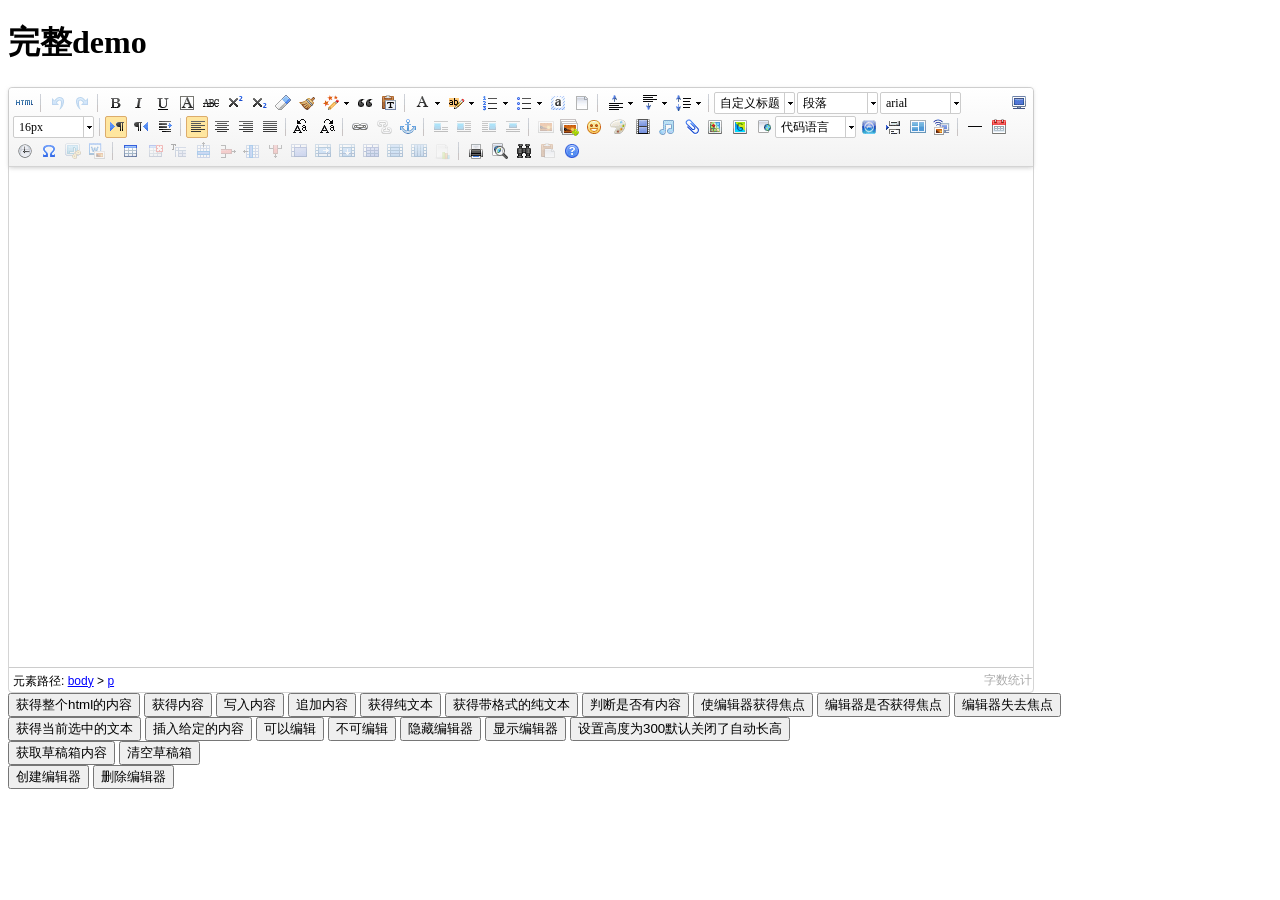
<file: src/main/webapp/Uediter/index.html>
<!DOCTYPE HTML PUBLIC "-//W3C//DTD HTML 4.01 Transitional//EN"
        "http://www.w3.org/TR/html4/loose.dtd">
<html>
<head>
    <title>完整demo</title>
    <meta http-equiv="Content-Type" content="text/html;charset=utf-8"/>
    <script type="text/javascript" charset="utf-8" src="ueditor.config.js"></script>
    <script type="text/javascript" charset="utf-8" src="ueditor.all.min.js"> </script>
    <!--建议手动加在语言，避免在ie下有时因为加载语言失败导致编辑器加载失败-->
    <!--这里加载的语言文件会覆盖你在配置项目里添加的语言类型，比如你在配置项目里配置的是英文，这里加载的中文，那最后就是中文-->
    <script type="text/javascript" charset="utf-8" src="lang/zh-cn/zh-cn.js"></script>

    <style type="text/css">
        div{
            width:100%;
        }
    </style>
</head>
<body>
<div>
    <h1>完整demo</h1>
    <script id="editor" type="text/plain" style="width:1024px;height:500px;"></script>
</div>
<div id="btns">
    <div>
        <button onclick="getAllHtml()">获得整个html的内容</button>
        <button onclick="getContent()">获得内容</button>
        <button onclick="setContent()">写入内容</button>
        <button onclick="setContent(true)">追加内容</button>
        <button onclick="getContentTxt()">获得纯文本</button>
        <button onclick="getPlainTxt()">获得带格式的纯文本</button>
        <button onclick="hasContent()">判断是否有内容</button>
        <button onclick="setFocus()">使编辑器获得焦点</button>
        <button onmousedown="isFocus(event)">编辑器是否获得焦点</button>
        <button onmousedown="setblur(event)" >编辑器失去焦点</button>

    </div>
    <div>
        <button onclick="getText()">获得当前选中的文本</button>
        <button onclick="insertHtml()">插入给定的内容</button>
        <button id="enable" onclick="setEnabled()">可以编辑</button>
        <button onclick="setDisabled()">不可编辑</button>
        <button onclick=" UE.getEditor('editor').setHide()">隐藏编辑器</button>
        <button onclick=" UE.getEditor('editor').setShow()">显示编辑器</button>
        <button onclick=" UE.getEditor('editor').setHeight(300)">设置高度为300默认关闭了自动长高</button>
    </div>

    <div>
        <button onclick="getLocalData()" >获取草稿箱内容</button>
        <button onclick="clearLocalData()" >清空草稿箱</button>
    </div>

</div>
<div>
    <button onclick="createEditor()">
    创建编辑器</button>
    <button onclick="deleteEditor()">
    删除编辑器</button>
</div>

<script type="text/javascript">

    //实例化编辑器
    //建议使用工厂方法getEditor创建和引用编辑器实例，如果在某个闭包下引用该编辑器，直接调用UE.getEditor('editor')就能拿到相关的实例
    var ue = UE.getEditor('editor');


    function isFocus(e){
        alert(UE.getEditor('editor').isFocus());
        UE.dom.domUtils.preventDefault(e)
    }
    function setblur(e){
        UE.getEditor('editor').blur();
        UE.dom.domUtils.preventDefault(e)
    }
    function insertHtml() {
        var value = prompt('插入html代码', '');
        UE.getEditor('editor').execCommand('insertHtml', value)
    }
    function createEditor() {
        enableBtn();
        UE.getEditor('editor');
    }
    function getAllHtml() {
        alert(UE.getEditor('editor').getAllHtml())
    }
    function getContent() {
        var arr = [];
        arr.push("使用editor.getContent()方法可以获得编辑器的内容");
        arr.push("内容为：");
        arr.push(UE.getEditor('editor').getContent());
        alert(arr.join("\n"));
    }
    function getPlainTxt() {
        var arr = [];
        arr.push("使用editor.getPlainTxt()方法可以获得编辑器的带格式的纯文本内容");
        arr.push("内容为：");
        arr.push(UE.getEditor('editor').getPlainTxt());
        alert(arr.join('\n'))
    }
    function setContent(isAppendTo) {
        var arr = [];
        arr.push("使用editor.setContent('欢迎使用ueditor')方法可以设置编辑器的内容");
        UE.getEditor('editor').setContent('欢迎使用ueditor', isAppendTo);
        alert(arr.join("\n"));
    }
    function setDisabled() {
        UE.getEditor('editor').setDisabled('fullscreen');
        disableBtn("enable");
    }

    function setEnabled() {
        UE.getEditor('editor').setEnabled();
        enableBtn();
    }

    function getText() {
        //当你点击按钮时编辑区域已经失去了焦点，如果直接用getText将不会得到内容，所以要在选回来，然后取得内容
        var range = UE.getEditor('editor').selection.getRange();
        range.select();
        var txt = UE.getEditor('editor').selection.getText();
        alert(txt)
    }

    function getContentTxt() {
        var arr = [];
        arr.push("使用editor.getContentTxt()方法可以获得编辑器的纯文本内容");
        arr.push("编辑器的纯文本内容为：");
        arr.push(UE.getEditor('editor').getContentTxt());
        alert(arr.join("\n"));
    }
    function hasContent() {
        var arr = [];
        arr.push("使用editor.hasContents()方法判断编辑器里是否有内容");
        arr.push("判断结果为：");
        arr.push(UE.getEditor('editor').hasContents());
        alert(arr.join("\n"));
    }
    function setFocus() {
        UE.getEditor('editor').focus();
    }
    function deleteEditor() {
        disableBtn();
        UE.getEditor('editor').destroy();
    }
    function disableBtn(str) {
        var div = document.getElementById('btns');
        var btns = UE.dom.domUtils.getElementsByTagName(div, "button");
        for (var i = 0, btn; btn = btns[i++];) {
            if (btn.id == str) {
                UE.dom.domUtils.removeAttributes(btn, ["disabled"]);
            } else {
                btn.setAttribute("disabled", "true");
            }
        }
    }
    function enableBtn() {
        var div = document.getElementById('btns');
        var btns = UE.dom.domUtils.getElementsByTagName(div, "button");
        for (var i = 0, btn; btn = btns[i++];) {
            UE.dom.domUtils.removeAttributes(btn, ["disabled"]);
        }
    }

    function getLocalData () {
        alert(UE.getEditor('editor').execCommand( "getlocaldata" ));
    }

    function clearLocalData () {
        UE.getEditor('editor').execCommand( "clearlocaldata" );
        alert("已清空草稿箱")
    }
</script>
</body>
</html>
</file>
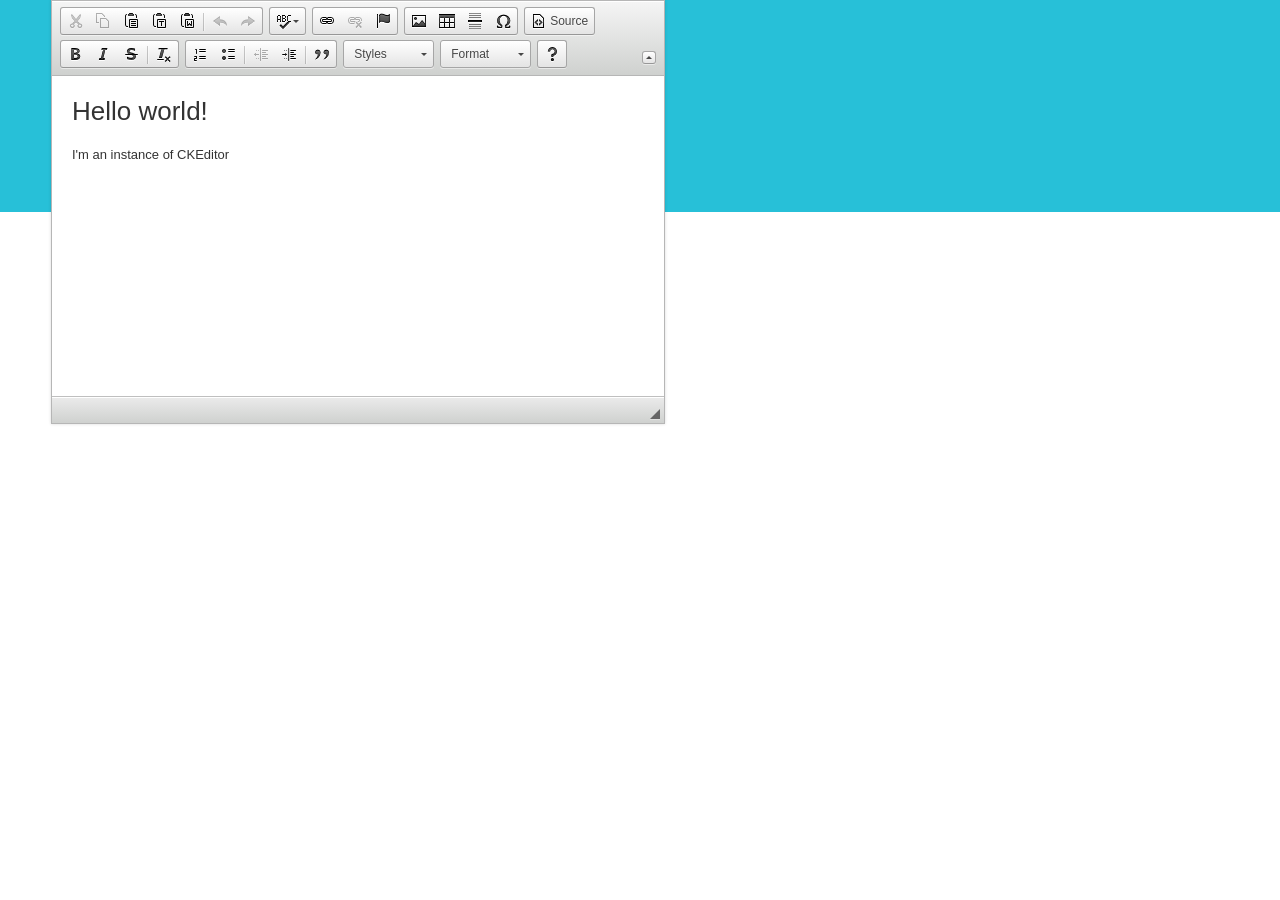
<file: src/main/webapp/js/ckeditor/samples/index.html>
<!DOCTYPE html>
<!--
Copyright (c) 2003-2016, CKSource - Frederico Knabben. All rights reserved.
For licensing, see LICENSE.md or http://ckeditor.com/license
-->
<html>
<head>
	<meta charset="utf-8">
	<title>CKEditor Sample</title>
	<script src="../ckeditor.js"></script>
	<script src="js/sample.js"></script>
	<link rel="stylesheet" href="css/samples.css">
	<link rel="stylesheet" href="toolbarconfigurator/lib/codemirror/neo.css">
</head>
<body>
	<div class="adjoined-bottom">
		<div class="grid-container">
			<div class="grid-width-100">
				<div id="editor">
					<h1>Hello world!</h1>
					<p>I'm an instance of CKEditor</p>
				</div>
			</div>
		</div>
	</div>
<script>
	initSample();
</script>

</body>
</html>
</file>
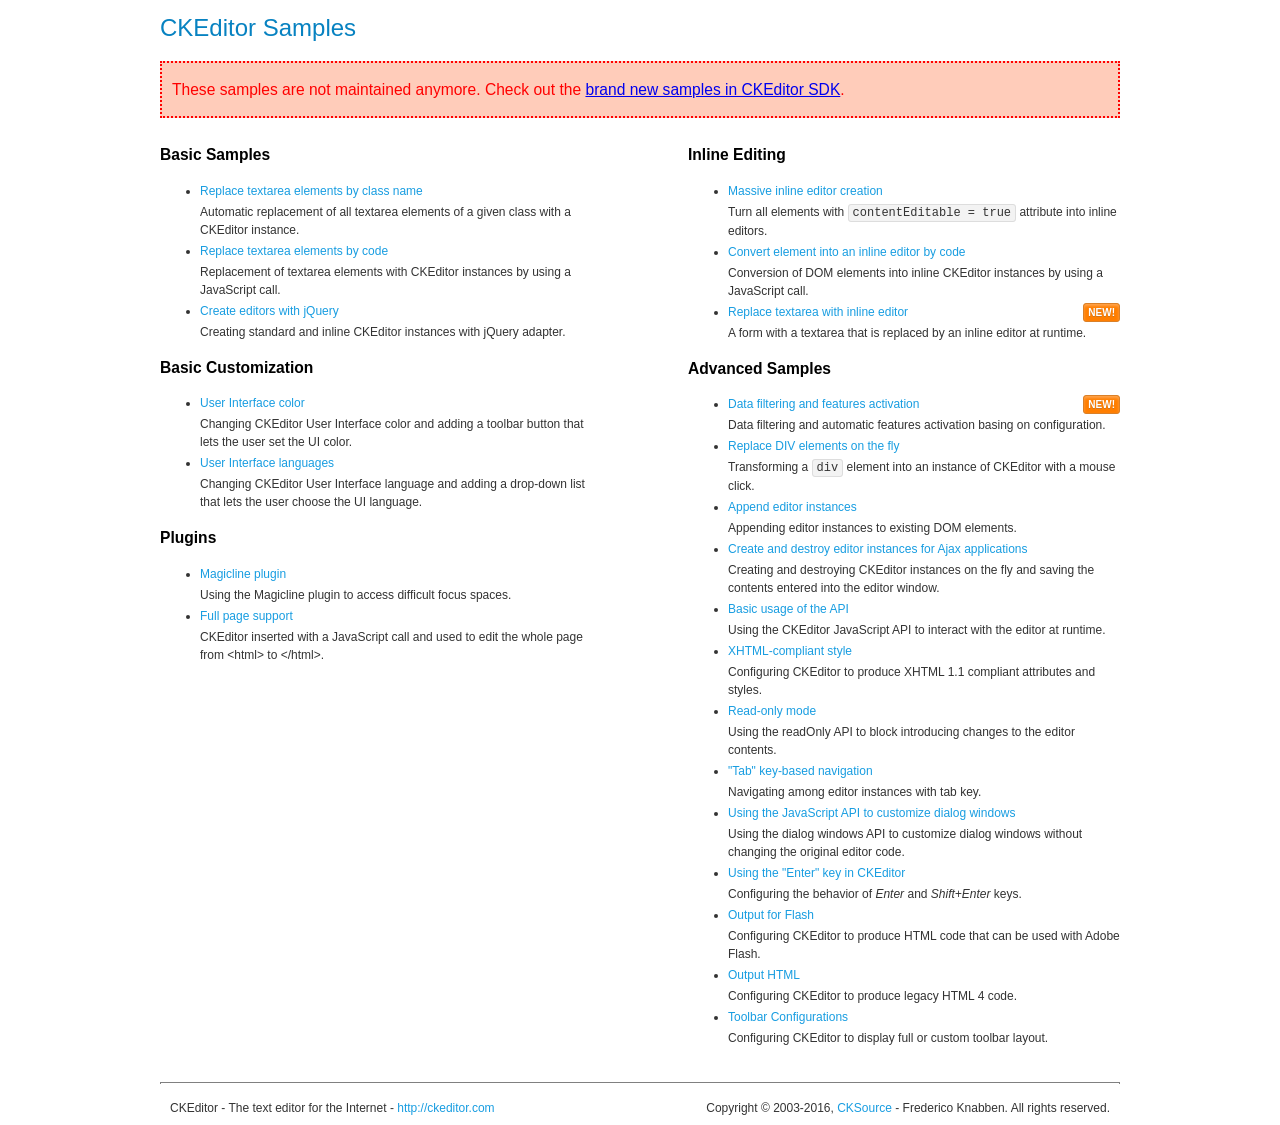
<file: src/main/webapp/js/ckeditor/samples/old/index.html>
<!DOCTYPE html>
<!--
Copyright (c) 2003-2016, CKSource - Frederico Knabben. All rights reserved.
For licensing, see LICENSE.md or http://ckeditor.com/license
-->
<html>
<head>
	<meta charset="utf-8">
	<title>CKEditor Samples</title>
	<link rel="stylesheet" href="sample.css">
</head>
<body>
	<h1 class="samples">
		CKEditor Samples
	</h1>
	<div class="warning deprecated">
		These samples are not maintained anymore. Check out the <a href="http://sdk.ckeditor.com/">brand new samples in CKEditor SDK</a>.
	</div>
	<div class="twoColumns">
		<div class="twoColumnsLeft">
			<h2 class="samples">
				Basic Samples
			</h2>
			<dl class="samples">
				<dt><a class="samples" href="replacebyclass.html">Replace textarea elements by class name</a></dt>
				<dd>Automatic replacement of all textarea elements of a given class with a CKEditor instance.</dd>

				<dt><a class="samples" href="replacebycode.html">Replace textarea elements by code</a></dt>
				<dd>Replacement of textarea elements with CKEditor instances by using a JavaScript call.</dd>

				<dt><a class="samples" href="jquery.html">Create editors with jQuery</a></dt>
				<dd>Creating standard and inline CKEditor instances with jQuery adapter.</dd>
			</dl>

			<h2 class="samples">
				Basic Customization
			</h2>
			<dl class="samples">
				<dt><a class="samples" href="uicolor.html">User Interface color</a></dt>
				<dd>Changing CKEditor User Interface color and adding a toolbar button that lets the user set the UI color.</dd>

				<dt><a class="samples" href="uilanguages.html">User Interface languages</a></dt>
				<dd>Changing CKEditor User Interface language and adding a drop-down list that lets the user choose the UI language.</dd>
			</dl>


			<h2 class="samples">Plugins</h2>
<dl class="samples">
<dt><a class="samples" href="magicline/magicline.html">Magicline plugin</a></dt>
<dd>Using the Magicline plugin to access difficult focus spaces.</dd>

<dt><a class="samples" href="wysiwygarea/fullpage.html">Full page support</a></dt>
<dd>CKEditor inserted with a JavaScript call and used to edit the whole page from &lt;html&gt; to &lt;/html&gt;.</dd>
</dl>
		</div>
		<div class="twoColumnsRight">
			<h2 class="samples">
				Inline Editing
			</h2>
			<dl class="samples">
				<dt><a class="samples" href="inlineall.html">Massive inline editor creation</a></dt>
				<dd>Turn all elements with <code>contentEditable = true</code> attribute into inline editors.</dd>

				<dt><a class="samples" href="inlinebycode.html">Convert element into an inline editor by code</a></dt>
				<dd>Conversion of DOM elements into inline CKEditor instances by using a JavaScript call.</dd>

				<dt><a class="samples" href="inlinetextarea.html">Replace textarea with inline editor</a> <span class="new">New!</span></dt>
				<dd>A form with a textarea that is replaced by an inline editor at runtime.</dd>

				
			</dl>

			<h2 class="samples">
				Advanced Samples
			</h2>
			<dl class="samples">
				<dt><a class="samples" href="datafiltering.html">Data filtering and features activation</a> <span class="new">New!</span></dt>
				<dd>Data filtering and automatic features activation basing on configuration.</dd>

				<dt><a class="samples" href="divreplace.html">Replace DIV elements on the fly</a></dt>
				<dd>Transforming a <code>div</code> element into an instance of CKEditor with a mouse click.</dd>

				<dt><a class="samples" href="appendto.html">Append editor instances</a></dt>
				<dd>Appending editor instances to existing DOM elements.</dd>

				<dt><a class="samples" href="ajax.html">Create and destroy editor instances for Ajax applications</a></dt>
				<dd>Creating and destroying CKEditor instances on the fly and saving the contents entered into the editor window.</dd>

				<dt><a class="samples" href="api.html">Basic usage of the API</a></dt>
				<dd>Using the CKEditor JavaScript API to interact with the editor at runtime.</dd>

				<dt><a class="samples" href="xhtmlstyle.html">XHTML-compliant style</a></dt>
				<dd>Configuring CKEditor to produce XHTML 1.1 compliant attributes and styles.</dd>

				<dt><a class="samples" href="readonly.html">Read-only mode</a></dt>
				<dd>Using the readOnly API to block introducing changes to the editor contents.</dd>

				<dt><a class="samples" href="tabindex.html">"Tab" key-based navigation</a></dt>
				<dd>Navigating among editor instances with tab key.</dd>


				
<dt><a class="samples" href="dialog/dialog.html">Using the JavaScript API to customize dialog windows</a></dt>
<dd>Using the dialog windows API to customize dialog windows without changing the original editor code.</dd>

<dt><a class="samples" href="enterkey/enterkey.html">Using the &quot;Enter&quot; key in CKEditor</a></dt>
<dd>Configuring the behavior of <em>Enter</em> and <em>Shift+Enter</em> keys.</dd>

<dt><a class="samples" href="htmlwriter/outputforflash.html">Output for Flash</a></dt>
<dd>Configuring CKEditor to produce HTML code that can be used with Adobe Flash.</dd>

<dt><a class="samples" href="htmlwriter/outputhtml.html">Output HTML</a></dt>
<dd>Configuring CKEditor to produce legacy HTML 4 code.</dd>

<dt><a class="samples" href="toolbar/toolbar.html">Toolbar Configurations</a></dt>
<dd>Configuring CKEditor to display full or custom toolbar layout.</dd>

			</dl>
		</div>
	</div>
	<div id="footer">
		<hr>
		<p>
			CKEditor - The text editor for the Internet - <a class="samples" href="http://ckeditor.com/">http://ckeditor.com</a>
		</p>
		<p id="copy">
			Copyright &copy; 2003-2016, <a class="samples" href="http://cksource.com/">CKSource</a> - Frederico Knabben. All rights reserved.
		</p>
	</div>
</body>
</html>
</file>
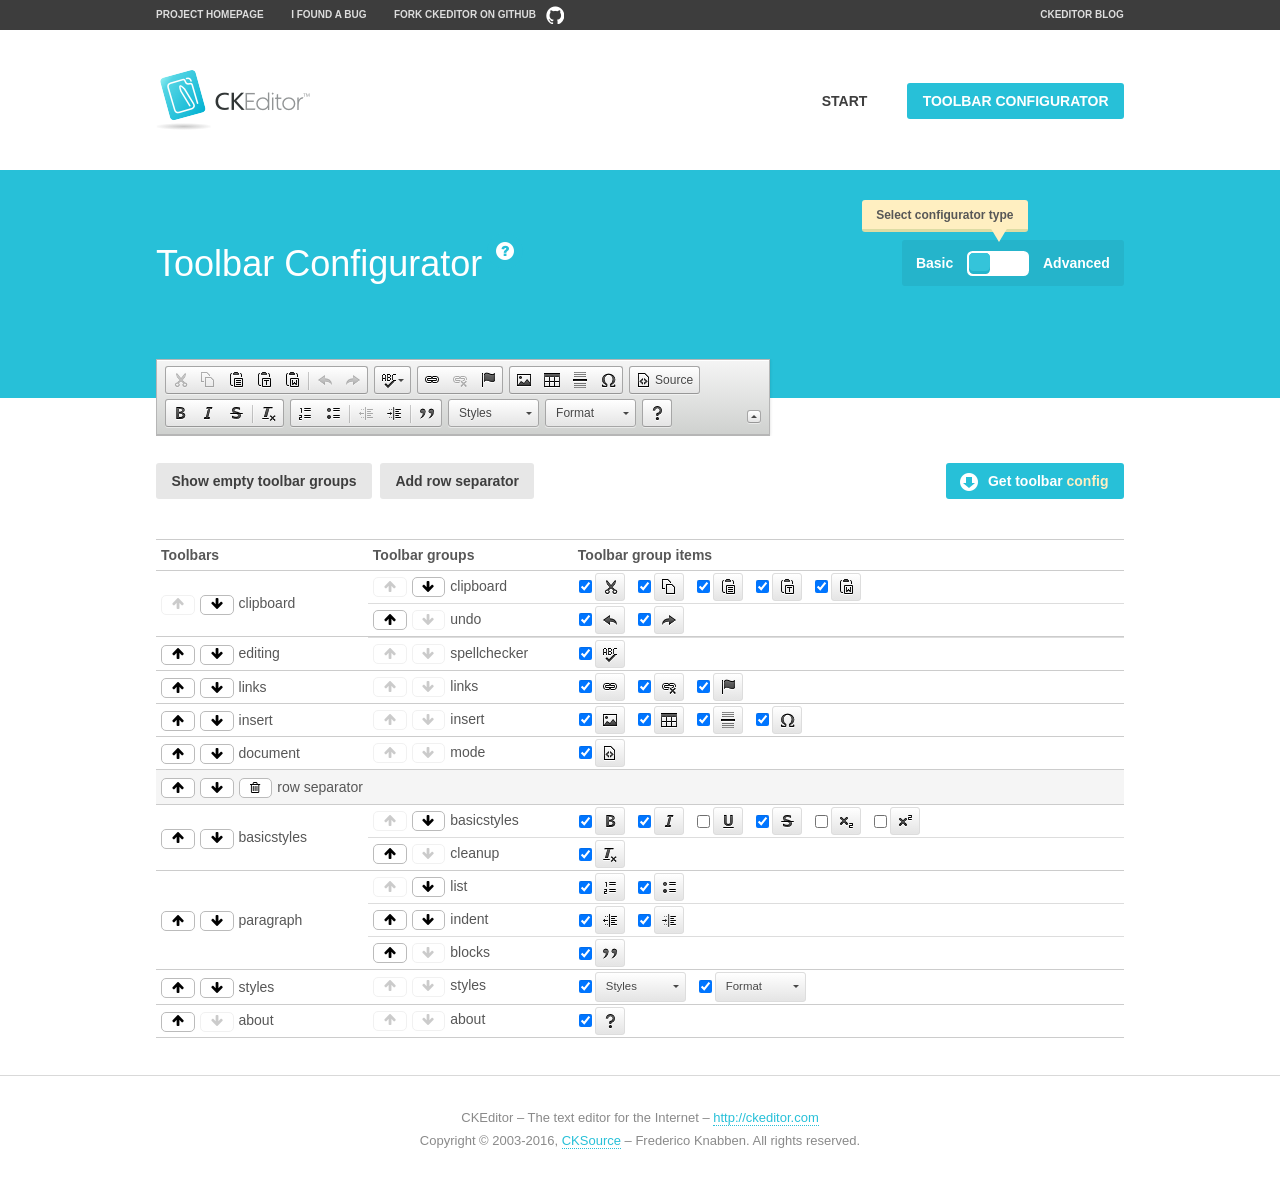
<file: src/main/webapp/js/ckeditor/samples/toolbarconfigurator/index.html>
<!DOCTYPE html>
<!--
Copyright (c) 2003-2016, CKSource - Frederico Knabben. All rights reserved.
For licensing, see LICENSE.md or http://ckeditor.com/license
-->
<!--[if IE 8]><html class="ie8"><![endif]-->
<!--[if gt IE 8]><html><![endif]-->
<!--[if !IE]><!--><html><!--<![endif]-->
<head>
	<meta charset="utf-8">
	<title>Toolbar Configurator</title>
	<script src="../../ckeditor.js"></script>
	<script>
		if ( CKEDITOR.env.ie && CKEDITOR.env.version < 9 )
			CKEDITOR.tools.enableHtml5Elements( document );
	</script>
	<link rel="stylesheet" href="lib/codemirror/codemirror.css">
	<link rel="stylesheet" href="lib/codemirror/show-hint.css">
	<link rel="stylesheet" href="lib/codemirror/neo.css">
	<link rel="stylesheet" href="css/fontello.css">
	<link rel="stylesheet" href="../css/samples.css">
</head>
<body id="toolbar">

<nav class="navigation-a">
	<div class="grid-container">
		<ul class="navigation-a-left grid-width-70">
			<li><a href="http://ckeditor.com">Project Homepage</a></li>
			<li><a href="http://dev.ckeditor.com/">I found a bug</a></li>
			<li><a href="http://github.com/ckeditor/ckeditor-dev" class="icon-pos-right icon-navigation-a-github">Fork CKEditor on GitHub</a></li>
		</ul>
		<ul class="navigation-a-right grid-width-30">
			<li><a href="http://ckeditor.com/blog-list">CKEditor Blog</a></li>
		</ul>
	</div>
</nav>

<header class="header-a">
	<div class="grid-container">
		<h1 class="header-a-logo grid-width-30">
			<a href="../index.html"><img src="../img/logo.png" alt="CKEditor Logo"></a>
		</h1>
		<nav class="navigation-b grid-width-70">
			<ul>
				<li><a href="../index.html"  class="button-a">Start</a></li>
				<li><a href="index.html"  class="button-a button-a-background">Toolbar configurator</a></li>
			</ul>
		</nav>
	</div>
</header>

<main>
	<div class="adjoined-top">
		<div class="grid-container">
			<div class="content grid-width-100">
				<div class="grid-container-nested">
					<h1 class="grid-width-60">
						Toolbar Configurator
						<a href="#help-content" type="button" title="Configurator help" id="help" class="button-a button-a-background button-a-no-text icon-pos-left icon-question-mark">Help</a>
					</h1>

					<div class="grid-width-40 grid-switch-magic">
						<div class="switch">
							<span class="balloon-a balloon-a-se">Select configurator type</span>
							<input type="radio" name="radio" data-num="1" id="radio-basic" />
							<input type="radio" name="radio" data-num="2" id="radio-advanced" />
							<label data-for="1" for="radio-basic">Basic</label>
							<span class="switch-inner">
								<span class="handler"></span>
							</span>
							<label data-for="2" for="radio-advanced">Advanced</label>
						</div>
					</div>
				</div>
			</div>
		</div>
	</div>
	<div class="adjoined-bottom">
		<div class="grid-container">
			<div class="grid-width-100">
				<div class="editors-container">
					<div id="editor-basic"></div>
					<div id="editor-advanced"></div>
				</div>
			</div>
		</div>
	</div>

	<div class="grid-container configurator">
		<div class="content grid-width-100">
			<div class="configurator">
				<div>
					<div id="toolbarModifierWrapper"></div>
				</div>
			</div>
		</div>
	</div>

	<div id="help-content">
		<div class="grid-container">
			<div class="grid-width-100">
				<h2>What Am I Doing Here?</h2>

				<div class="grid-container grid-container-nested">
					<div class="basic">
						<div class="grid-width-50">
							<p>Arrange <a href="http://docs.ckeditor.com/#!/api/CKEDITOR.config-cfg-toolbarGroups">toolbar groups</a>, toggle <a href="http://docs.ckeditor.com/#!/api/CKEDITOR.config-cfg-removeButtons">button visibility</a> according to your needs and get your toolbar configuration.</p>
							<p>You can replace the content of the <a href="../../config.js"><code>config.js</code></a> file with the generated configuration. If you already set some configuration options you will need to merge both configurations.</p>
						</div>
						<div class="grid-width-50">
							<p>Read more about different ways of <a href="http://docs.ckeditor.com/#!/guide/dev_configuration">setting configuration</a> and do not forget about <strong>clearing browser cache</strong>.</p>
							<p>Arranging toolbar groups is the recommended way of configuring the toolbar, but if you need more freedom you can use the <a href="#advanced">advanced configurator</a>.</p>
						</div>
					</div>
					<div class="advanced" style="display: none;">
						<div class="grid-width-50">
							<p>With this code editor you can edit your <a href="http://docs.ckeditor.com/#!/api/CKEDITOR.config-cfg-toolbar">toolbar configuration</a> live.</p>
							<p>You can replace the content of the <a href="../../config.js"><code>config.js</code></a> file with the generated configuration. If you already set some configuration options you will need to merge both configurations.</p>
						</div>
						<div class="grid-width-50">
							<p>Read more about different ways of <a href="http://docs.ckeditor.com/#!/guide/dev_configuration">setting configuration</a> and do not forget about <strong>clearing browser cache</strong>.</p>
						</div>
					</div>
				</div>

				<p class="grid-container grid-container-nested">
					<button type="button" class="help-content-close grid-width-100 button-a button-a-background">Got it. Let's play!</button>
				</p>
			</div>
		</div>
	</div>
</main>

<footer class="footer-a grid-container">
	<p class="grid-width-100">
		CKEditor &ndash; The text editor for the Internet &ndash; <a class="samples" href="http://ckeditor.com/">http://ckeditor.com</a>
	</p>
	<p class="grid-width-100" id="copy">
		Copyright &copy; 2003-2016, <a class="samples" href="http://cksource.com/">CKSource</a> &ndash; Frederico Knabben. All rights reserved.
	</p>
</footer>

<script src="lib/codemirror/codemirror.js"></script>
<script src="lib/codemirror/javascript.js"></script>
<script src="lib/codemirror/show-hint.js"></script>

<script src="js/fulltoolbareditor.js"></script>
<script src="js/abstracttoolbarmodifier.js"></script>
<script src="js/toolbarmodifier.js"></script>
<script src="js/toolbartextmodifier.js"></script>
<script src="../js/sf.js"></script>

<script>
	( function() {
		'use strict';

		var mode = ( window.location.hash.substr( 1 ) === 'advanced' ) ? 'advanced' : 'basic',
			configuratorSection = CKEDITOR.document.findOne( 'main > .grid-container.configurator' ),
			basicInstruction = CKEDITOR.document.findOne( '#help-content .basic' ),
			advancedInstruction = CKEDITOR.document.findOne( '#help-content .advanced' ),

			// Configurator mode switcher.
			modeSwitchBasic = CKEDITOR.document.getById( 'radio-basic' ),
			modeSwitchAdvanced = CKEDITOR.document.getById( 'radio-advanced' );

		// Initial setup
		function updateSwitcher() {
			if ( mode === 'advanced' ) {
				modeSwitchAdvanced.$.checked = true;
			} else {
				modeSwitchBasic.$.checked = true;
			}
		}

		updateSwitcher();

		CKEDITOR.document.getWindow().on( 'hashchange', function( e ) {
			var hash = window.location.hash.substr( 1 );
			if ( !( hash === 'advanced' || hash === 'basic' ) ) {
				return;
			}
			mode = hash;
			onToolbarsDone( mode );
		} );

		CKEDITOR.document.getWindow().on( 'resize', function() {
			updateToolbar( ( mode === 'basic' ? toolbarModifier : toolbarTextModifier )[ 'editorInstance' ] );
		} );

		function onRefresh( modifier ) {
			modifier = modifier || this;

			if ( mode === 'basic' && modifier instanceof ToolbarConfigurator.ToolbarTextModifier ) {
				return;
			}

			// CodeMirror container becomes visible, so we need to refresh and to avoid rendering problems.
			if ( mode === 'advanced' && modifier instanceof ToolbarConfigurator.ToolbarTextModifier ) {
				modifier.codeContainer.refresh();
			}

			updateToolbar( modifier.editorInstance );
		}

		function updateToolbar( editor ) {
			var editorContainer = editor.container;

			// Not always editor is loaded.
			if ( !editorContainer ) {
				return;
			}

			var displayStyle = editorContainer.getStyle( 'display' );

			editorContainer.setStyle( 'display', 'block' );

			var newHeight = editorContainer.getSize( 'height' );

			var newMarginTop = parseInt( editorContainer.getComputedStyle( 'margin-top' ), 10 );
			newMarginTop = ( isNaN( newMarginTop ) ? 0 : Number( newMarginTop ) );

			var newMarginBottom = parseInt( editorContainer.getComputedStyle( 'margin-bottom' ), 10 );
			newMarginBottom = ( isNaN( newMarginBottom ) ? 0 : Number( newMarginBottom ) );

			var result = newHeight + newMarginTop + newMarginBottom;

			editorContainer.setStyle( 'display', displayStyle );

			editor.container.getAscendant( 'div' ).setStyle( 'height', result + 'px' );
		}

		var toolbarModifier = new ToolbarConfigurator.ToolbarModifier( 'editor-basic' );

		var done = 0;
		toolbarModifier.init( onToolbarInit );
		toolbarModifier.onRefresh = onRefresh;

		CKEDITOR.document.getById( 'toolbarModifierWrapper' ).append( toolbarModifier.mainContainer );

		var toolbarTextModifier = new ToolbarConfigurator.ToolbarTextModifier( 'editor-advanced' );
		toolbarTextModifier.init( onToolbarInit );
		toolbarTextModifier.onRefresh = onRefresh;

		function onToolbarInit() {
			if ( ++done === 2 ) {
				onToolbarsDone();

				positionSticky.watch( CKEDITOR.document.findOne( '.toolbar' ), function() {
					return mode === 'advanced';
				} );
			}
		}

		function onToolbarsDone() {
			if ( mode === 'basic' ) {
				toggleModeBasic( false );
			} else {
				toggleModeAdvanced( false );
			}

			updateSwitcher();

			setTimeout( function() {
				CKEDITOR.document.findOne( '.editors-container' ).addClass( 'active' );
				CKEDITOR.document.findOne( '#toolbarModifierWrapper' ).addClass( 'active' );
			}, 200 );
		}

		CKEDITOR.document.getById( 'toolbarModifierWrapper' ).append( toolbarTextModifier.mainContainer );

		function toogleModeSwitch( onElement, offElement, onModifier, offModifier ) {
			onElement.addClass( 'fancy-button-active' );
			offElement.removeClass( 'fancy-button-active' );

			onModifier.showUI();
			offModifier.hideUI();
		}

		function toggleModeBasic( callOnRefresh ) {
			callOnRefresh = ( callOnRefresh !== false );
			mode = 'basic';
			window.location.hash = '#basic';
			toogleModeSwitch( modeSwitchBasic, modeSwitchAdvanced, toolbarModifier, toolbarTextModifier );

			configuratorSection.removeClass( 'freed-width' );
			basicInstruction.show();
			advancedInstruction.hide();

			callOnRefresh && onRefresh( toolbarModifier );
		}

		function toggleModeAdvanced( callOnRefresh ) {
			callOnRefresh = ( callOnRefresh !== false );
			mode = 'advanced';
			window.location.hash = '#advanced';
			toogleModeSwitch( modeSwitchAdvanced, modeSwitchBasic, toolbarTextModifier, toolbarModifier );

			configuratorSection.addClass( 'freed-width' );
			advancedInstruction.show();
			basicInstruction.hide();

			callOnRefresh && onRefresh( toolbarTextModifier );
		}

		modeSwitchBasic.on( 'click', toggleModeBasic );
		modeSwitchAdvanced.on( 'click', toggleModeAdvanced );

		//
		// Position:sticky for the toolbar.
		//

		// Will make elements behave like they were styled with position:sticky.
		var positionSticky = {
			// Store object: {
			// 		element: CKEDITOR.dom.element, // Element which will float.
			// 		placeholder: CKEDITOR.dom.element, // Placeholder which is place to prevent page bounce.
			// 		isFixed: boolean // Whether element float now.
			// }
			watched: [],

			active: [],

			staticContainer: null,

			init: function() {
				var element = CKEDITOR.dom.element.createFromHtml(
					'<div class="staticContainer">' +
						'<div class="grid-container" >' +
							'<div class="grid-width-100">' +
								'<div class="inner"></div>' +
							'</div>' +
						'</div>' +
					'</div>' );

				this.staticContainer = element.findOne( '.inner' );

				CKEDITOR.document.getBody().append( element );
			},

			watch: function( element, preventFunc ) {
				this.watched.push( {
					element: element,
					placeholder: new CKEDITOR.dom.element( 'div' ),
					isFixed: false,
					preventFunc: preventFunc
				} );
			},

			checkAll: function() {
				for ( var i = 0; i < this.watched.length; i++ ) {
					this.check( this.watched[ i ] );
				}
			},

			check: function( element ) {
				var isFixed = element.isFixed;
				var shouldBeFixed = this.shouldBeFixed( element );

				// Nothing to be done.
				if ( isFixed === shouldBeFixed ) {
					return;
				}

				var placeholder = element.placeholder;

				if ( isFixed ) {
					// Unfixing.

					element.element.insertBefore( placeholder );
					placeholder.remove();

					element.element.removeStyle( 'margin' );

					this.active.splice( CKEDITOR.tools.indexOf( this.active, element ), 1 );

				} else {
					// Fixing.
					placeholder.setStyle( 'width', element.element.getSize( 'width' ) + 'px' );
					placeholder.setStyle( 'height', element.element.getSize( 'height' ) + 'px' );
					placeholder.setStyle( 'margin-bottom', element.element.getComputedStyle( 'margin-bottom' ) );
					placeholder.setStyle( 'display', element.element.getComputedStyle( 'display' ) );
					placeholder.insertAfter( element.element );

					this.staticContainer.append( element.element );

					this.active.push( element );
				}

				element.isFixed = !element.isFixed;
			},

			shouldBeFixed: function( element ) {
				if ( element.preventFunc && element.preventFunc() ) {
					return false;
				}

				// If element is already fixed we are checking it's placeholder.
				var related = ( element.isFixed ? element.placeholder : element.element ),
					clientRect = related.$.getBoundingClientRect(),
					staticHeight = this.staticContainer.getSize('height' ),
					elemHeight = element.element.getSize( 'height' );

				if ( element.isFixed ) {
					return ( clientRect.top + elemHeight < staticHeight );
				} else {
					return ( clientRect.top < staticHeight );
				}
			}
		};

		positionSticky.init();

		CKEDITOR.document.getWindow().on( 'scroll',
			new CKEDITOR.tools.eventsBuffer( 100, positionSticky.checkAll, positionSticky ).input
		);

		// Make the toolbar sticky.
		positionSticky.watch( CKEDITOR.document.findOne( '.editors-container' ) );

		// Help button and help-content.
		( function() {
			var helpButton = CKEDITOR.document.getById( 'help' ),
				helpContent = CKEDITOR.document.getById( 'help-content' );

			// Don't show help button on IE8 because it's unsupported by Pico Modal.
			if ( CKEDITOR.env.ie && CKEDITOR.env.version == 8 ) {
				helpButton.hide();
			} else {
				// Display help modal when the button is clicked.
				helpButton.on( 'click', function( evt ) {
					SF.modal( {
						// Clone modal content from DOM.
						content: helpContent.getHtml(),

						afterCreate: function( modal ) {
							// Enable modal content button to close the modal.
							new CKEDITOR.dom.element( modal.modalElem() ).findOne( '.help-content-close' ).once( 'click', modal.close );
						}
					} ).show();
				} );
			}
		} )();
	} )();
</script>
</body>
</html>
</file>
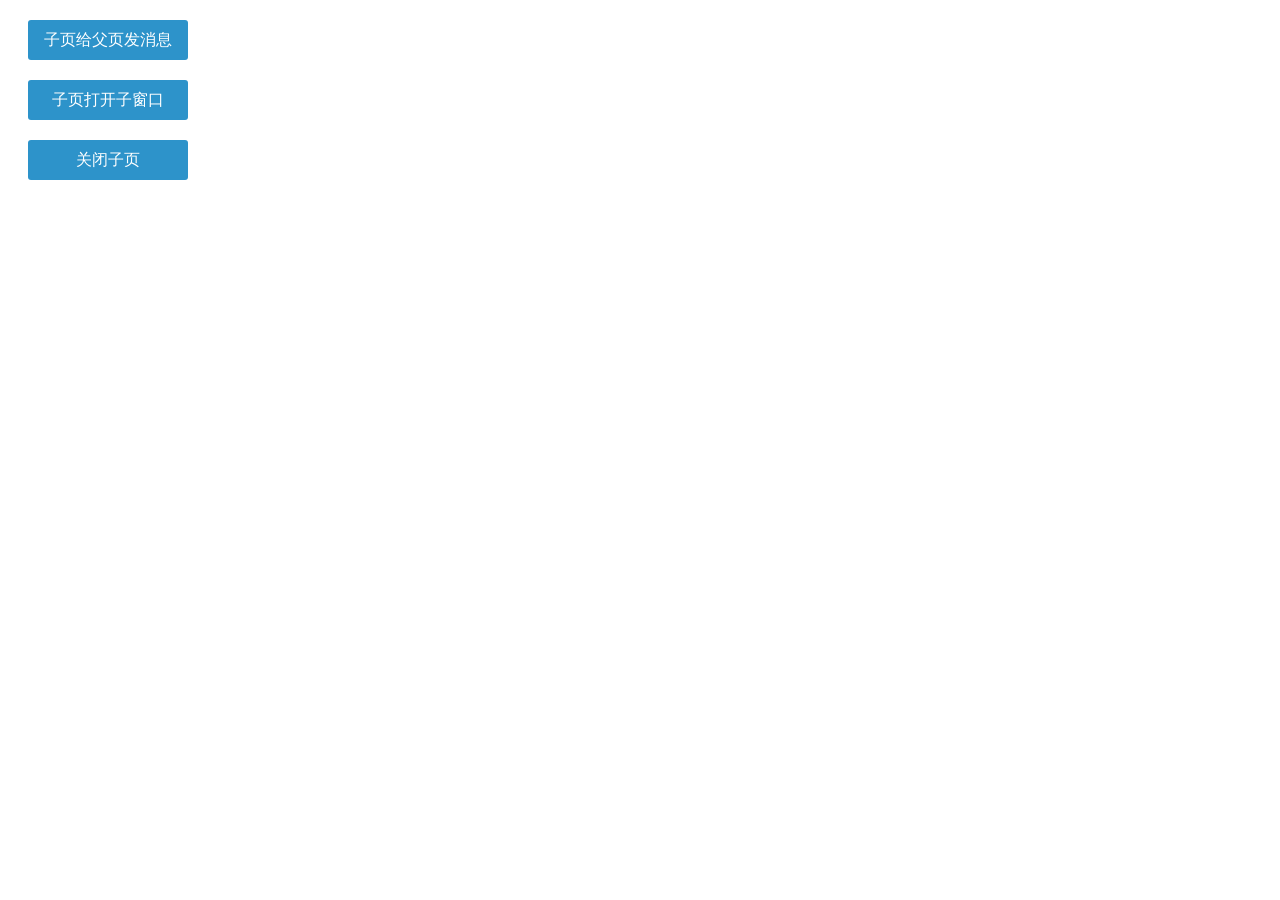
<file: src/main/webapp/child.html>
<!DOCTYPE html>
<html lang="en">
<head>
    <meta charset="UTF-8">
    <title>子页测试</title>
    <script src="./js/jquery-2.2.4.min.js"></script>
    <script src="./js/win10.child.js"></script>
    <style>
        .btn{
            margin: 20px;
            width: 160px;
            height: 40px;
            line-height: 40px;
            font-size: 16px;
            color: white;
            background-color: #2D93CA;
            border-radius: 3px;
            transition: all 0.5s;
            cursor: pointer;
            text-align: center;
        }
        .btn:hover{
            background-color: #256d95;
        }
    </style>
    <script>
        function f1() {
            Win10_child.newMsg('子页的问候','这是从iframe页调用APi发送的消息哦');
        }
        function f2() {
            Win10_child.openUrl('http://win10ui.yuri2.cn','<img class=\'icon\' src=\'./img/icon/win10.png\'/>Win10-UI官网')
        }
        function f3() {
            Win10_child.close();
        }
    </script>
</head>
<body>
    <div class="btn" onclick="f1()">子页给父页发消息</div>
    <div class="btn" onclick="f2()">子页打开子窗口</div>
    <div class="btn" onclick="f3()">关闭子页</div>
</body>
</html>
</file>
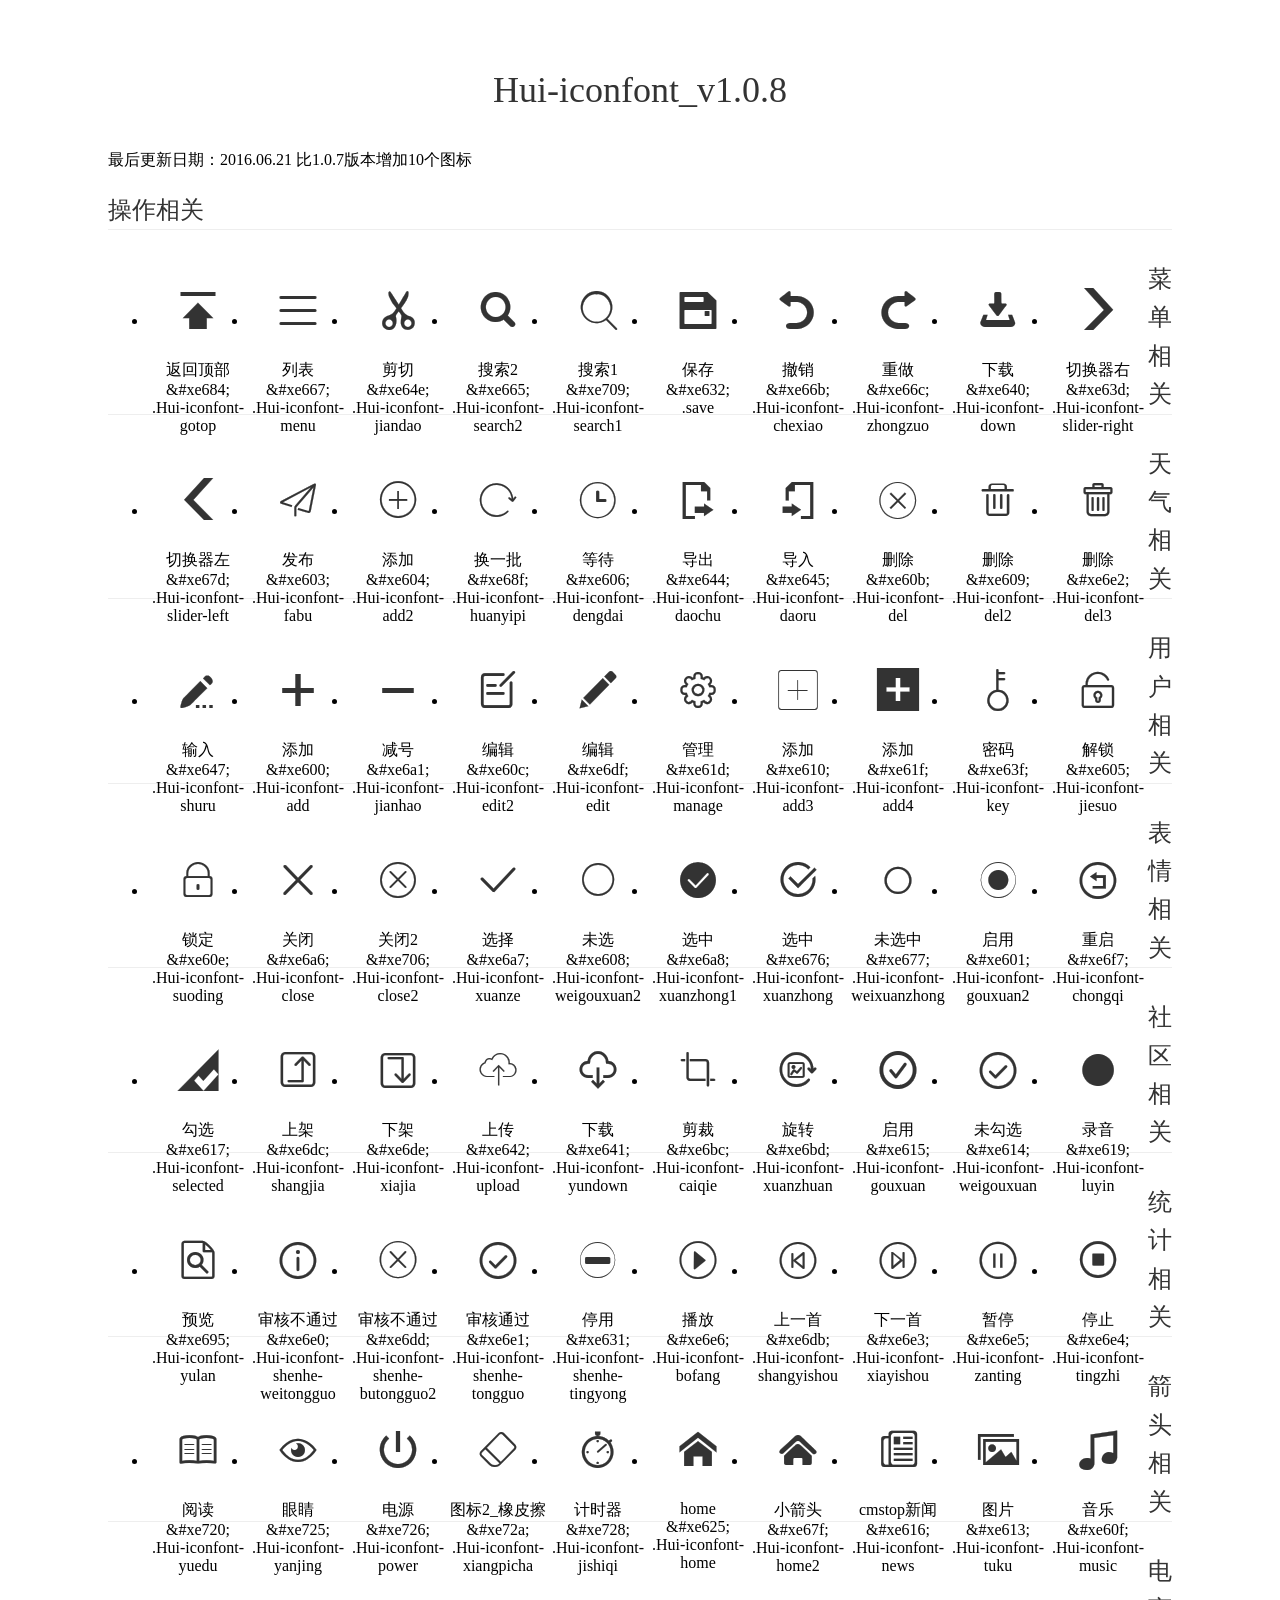
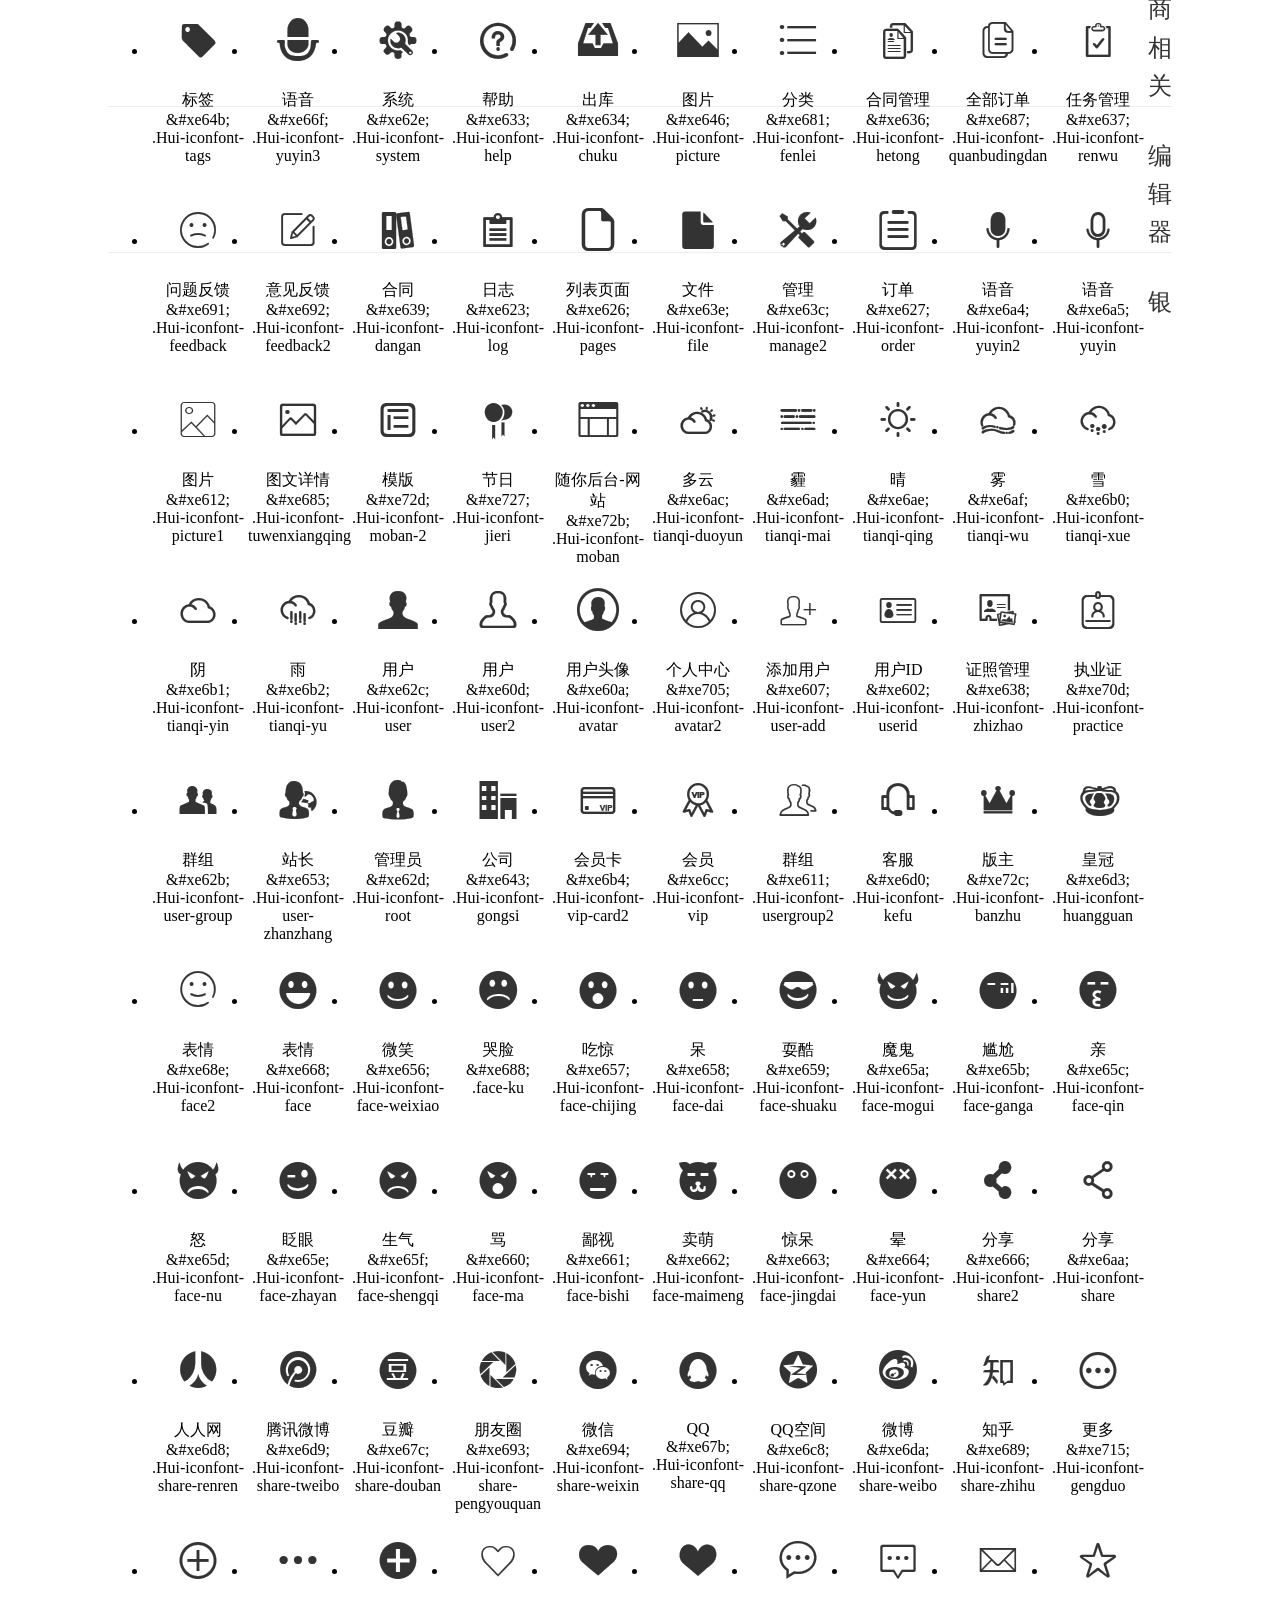
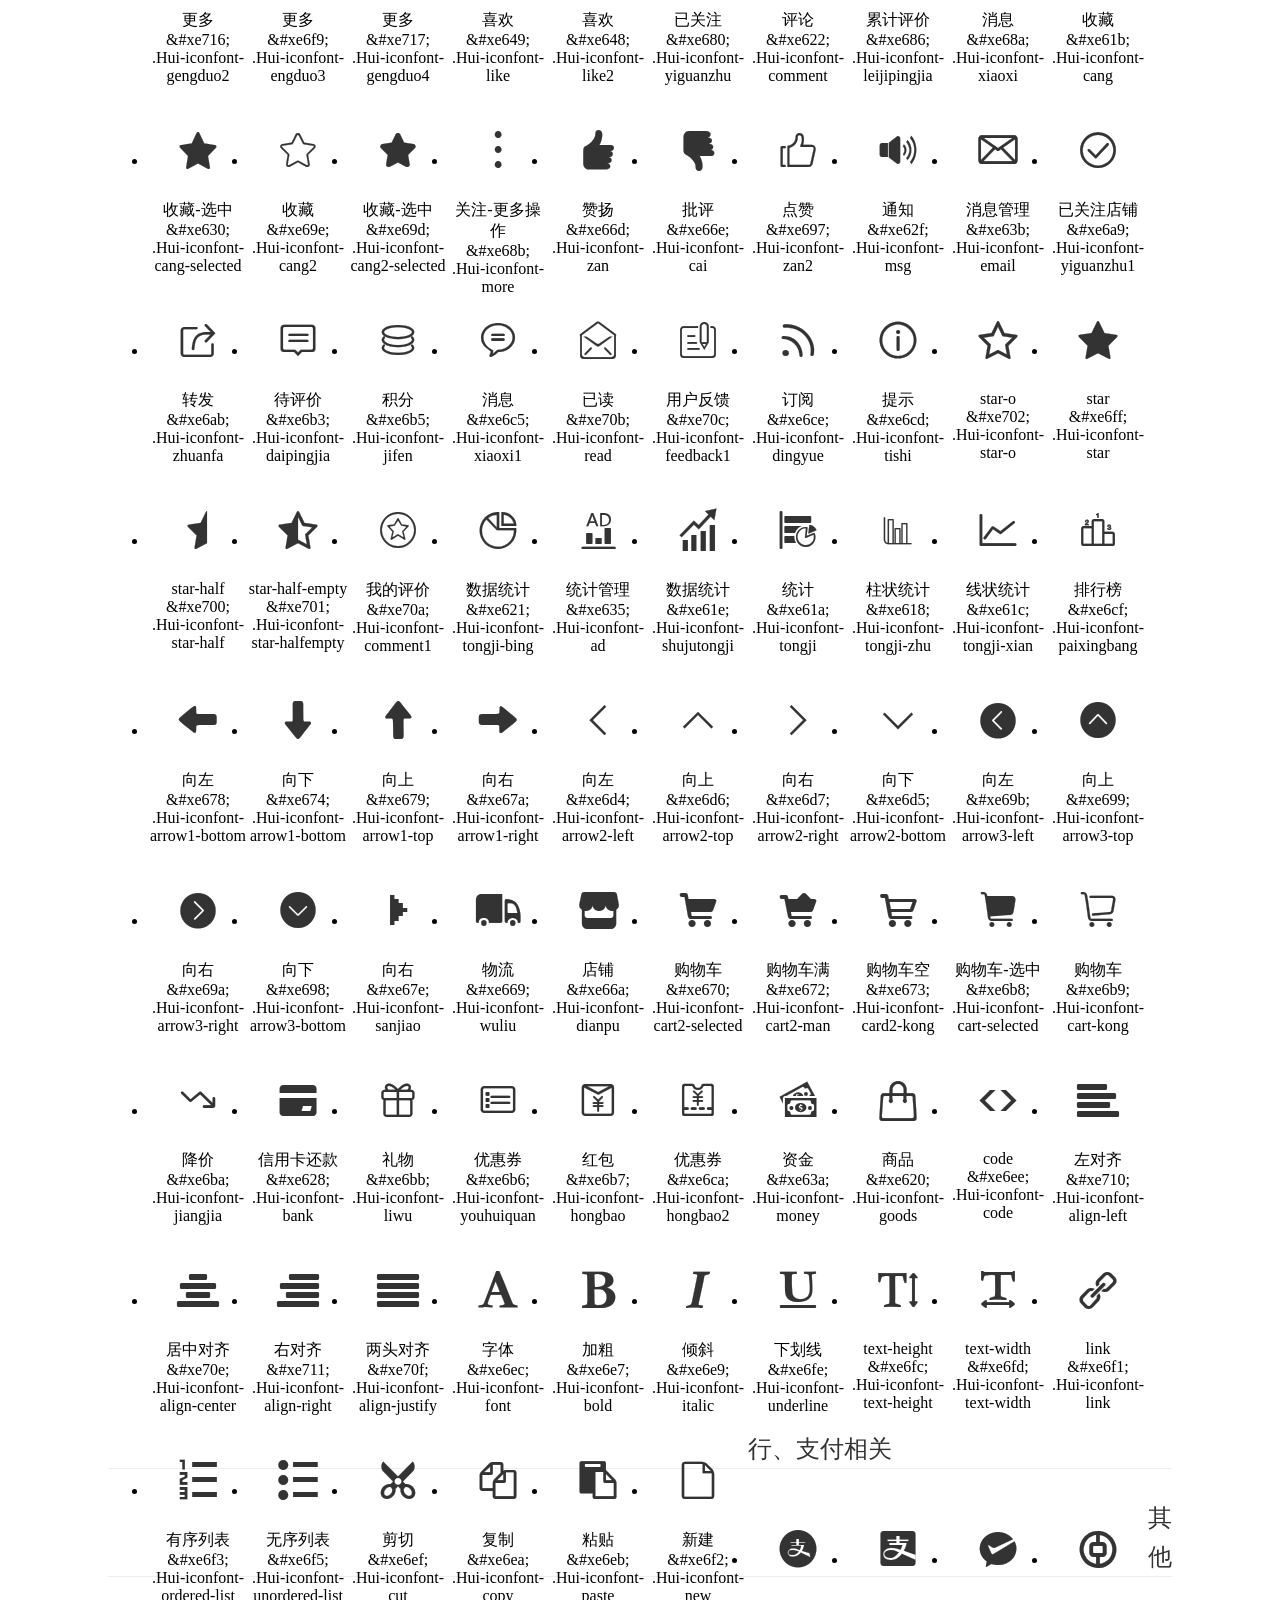
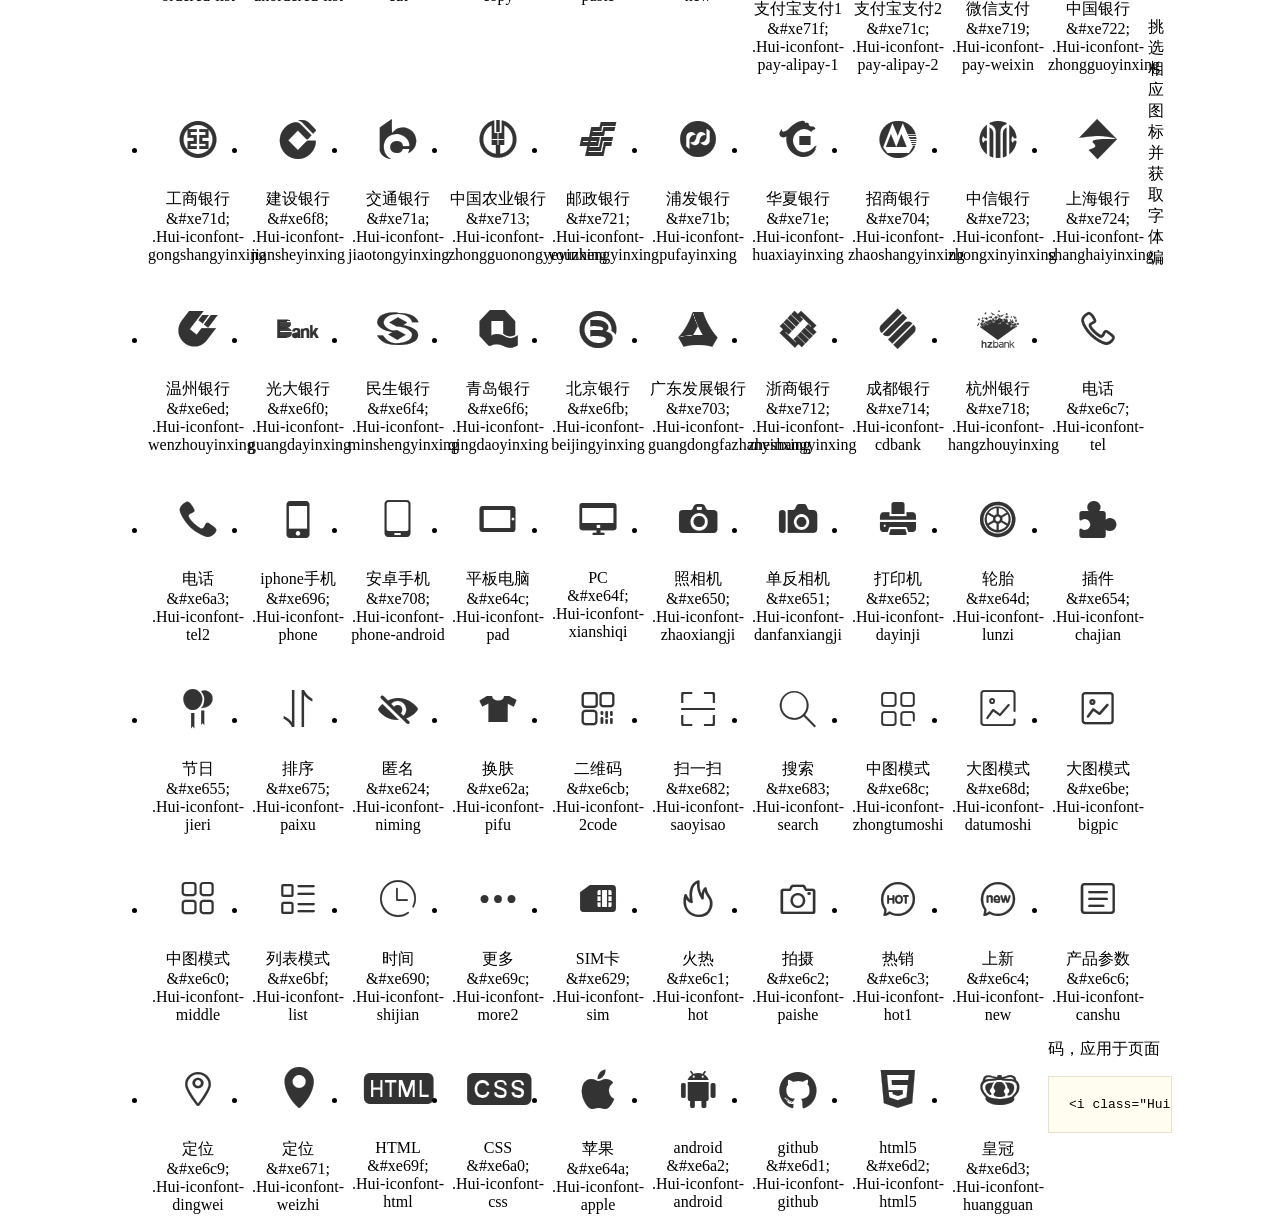
<file: src/main/webapp/js/Hui-iconfont/1.0.8/demo.html>
<!DOCTYPE html>
<html>
<head>
<meta charset="utf-8"/>
<title>Hui-iconfont_v1.0.8</title>
<link href="http://static.h-ui.net/h-ui/css/H-ui.min.css" rel="stylesheet" type="text/css" />
<link rel="stylesheet" href="iconfont.css">
<style type="text/css">
.main {padding: 30px 100px;}
.main h1{font-size:36px; line-height:1.6; color:#333; text-align:center;margin-bottom:30px; font-weight:normal}
.main h2{ font-size:24px;line-height:1.6;color:#333;margin-bottom:30px; border-bottom: 1px solid #eee; font-weight:normal}

.helps { margin-top: 40px}
.helps pre{padding: 20px;margin: 10px 0;border: solid 1px #e7e1cd;background-color: #fffdef;overflow: auto}
.icon_lists li{float: left;width: 100px;height: 190px;text-align: center}
.icon_lists .Hui-iconfont{font-size: 42px;line-height: 100px;margin: 10px 0;color: #333;-webkit-transition: font-size 0.25s ease-out 0s;-moz-transition: font-size 0.25s ease-out 0s;transition: font-size 0.25s ease-out 0s}
.icon_lists .Hui-iconfont:hover { font-size: 100px}
</style>
</head>
<body>
<div class="main">
	<h1>Hui-iconfont_v1.0.8</h1>
	<p class="text-c c-999">最后更新日期：2016.06.21  比1.0.7版本增加10个图标</p>
	
	<h2>操作相关</h2>
	<ul class="icon_lists cl">
		<li> <i class="icon Hui-iconfont">&#xe684;</i>
			<div class="name">返回顶部</div>
			<div class="code">&amp;#xe684;</div>
			<div class="fontclass">.Hui-iconfont-gotop</div>
		</li>
		<li><i class="icon Hui-iconfont">&#xe667;</i>
            <div class="name">列表</div>
            <div class="code">&amp;#xe667;</div>
            <div class="fontclass">.Hui-iconfont-menu</div>
        </li>
		<li> <i class="icon Hui-iconfont">&#xe64e;</i>
			<div class="name">剪切</div>
			<div class="code">&amp;#xe64e;</div>
			<div class="fontclass">.Hui-iconfont-jiandao</div>
		</li>
		<li> <i class="icon Hui-iconfont">&#xe665;</i>
			<div class="name">搜索2</div>
			<div class="code">&amp;#xe665;</div>
			<div class="fontclass">.Hui-iconfont-search2</div>
		</li>
		<li>
        	<i class="icon Hui-iconfont">&#xe709;</i>
            <div class="name">搜索1</div>
            <div class="code">&amp;#xe709;</div>
            <div class="fontclass">.Hui-iconfont-search1</div>
        </li>
		<li> <i class="icon Hui-iconfont">&#xe632;</i>
			<div class="name">保存</div>
			<div class="code">&amp;#xe632;</div>
			<div class="fontclass">.save</div>
		</li>
		<li> <i class="icon Hui-iconfont">&#xe66b;</i>
			<div class="name">撤销</div>
			<div class="code">&amp;#xe66b;</div>
			<div class="fontclass">.Hui-iconfont-chexiao</div>
		</li>
		<li> <i class="icon Hui-iconfont">&#xe66c;</i>
			<div class="name">重做</div>
			<div class="code">&amp;#xe66c;</div>
			<div class="fontclass">.Hui-iconfont-zhongzuo</div>
		</li>
		<li> <i class="icon Hui-iconfont">&#xe640;</i>
			<div class="name">下载</div>
			<div class="code">&amp;#xe640;</div>
			<div class="fontclass">.Hui-iconfont-down</div>
		</li>
		<li> <i class="icon Hui-iconfont">&#xe63d;</i>
			<div class="name">切换器右</div>
			<div class="code">&amp;#xe63d;</div>
			<div class="fontclass">.Hui-iconfont-slider-right</div>
		</li>
		<li> <i class="icon Hui-iconfont">&#xe67d;</i>
			<div class="name">切换器左</div>
			<div class="code">&amp;#xe67d;</div>
			<div class="fontclass">.Hui-iconfont-slider-left</div>
		</li>
		<li> <i class="icon Hui-iconfont">&#xe603;</i>
			<div class="name">发布</div>
			<div class="code">&amp;#xe603;</div>
			<div class="fontclass">.Hui-iconfont-fabu</div>
		</li>
		<li> <i class="icon Hui-iconfont">&#xe604;</i>
			<div class="name">添加</div>
			<div class="code">&amp;#xe604;</div>
			<div class="fontclass">.Hui-iconfont-add2</div>
		</li>
		<li> <i class="icon Hui-iconfont">&#xe68f;</i>
			<div class="name">换一批</div>
			<div class="code">&amp;#xe68f;</div>
			<div class="fontclass">.Hui-iconfont-huanyipi</div>
		</li>
		<li> <i class="icon Hui-iconfont">&#xe606;</i>
			<div class="name">等待</div>
			<div class="code">&amp;#xe606;</div>
			<div class="fontclass">.Hui-iconfont-dengdai</div>
		</li>
		<li> <i class="icon Hui-iconfont">&#xe644;</i>
			<div class="name">导出</div>
			<div class="code">&amp;#xe644;</div>
			<div class="fontclass">.Hui-iconfont-daochu</div>
		</li>
		<li> <i class="icon Hui-iconfont">&#xe645;</i>
			<div class="name">导入</div>
			<div class="code">&amp;#xe645;</div>
			<div class="fontclass">.Hui-iconfont-daoru</div>
		</li>
		<li> <i class="icon Hui-iconfont">&#xe60b;</i>
			<div class="name">删除</div>
			<div class="code">&amp;#xe60b;</div>
			<div class="fontclass">.Hui-iconfont-del</div>
		</li>
		<li> <i class="icon Hui-iconfont">&#xe609;</i>
			<div class="name">删除</div>
			<div class="code">&amp;#xe609;</div>
			<div class="fontclass">.Hui-iconfont-del2</div>
		</li>
		<li> <i class="icon Hui-iconfont">&#xe6e2;</i>
			<div class="name">删除</div>
			<div class="code">&amp;#xe6e2;</div>
			<div class="fontclass">.Hui-iconfont-del3</div>
		</li>
		<li> <i class="icon Hui-iconfont">&#xe647;</i>
			<div class="name">输入</div>
			<div class="code">&amp;#xe647;</div>
			<div class="fontclass">.Hui-iconfont-shuru</div>
		</li>
		<li> <i class="icon Hui-iconfont">&#xe600;</i>
			<div class="name">添加</div>
			<div class="code">&amp;#xe600;</div>
			<div class="fontclass">.Hui-iconfont-add</div>
		</li>
		<li> <i class="icon Hui-iconfont">&#xe6a1;</i>
			<div class="name">减号</div>
			<div class="code">&amp;#xe6a1;</div>
			<div class="fontclass">.Hui-iconfont-jianhao</div>
		</li>
		<li> <i class="icon Hui-iconfont">&#xe60c;</i>
			<div class="name">编辑</div>
			<div class="code">&amp;#xe60c;</div>
			<div class="fontclass">.Hui-iconfont-edit2</div>
		</li>
		<li> <i class="icon Hui-iconfont">&#xe6df;</i>
			<div class="name">编辑</div>
			<div class="code">&amp;#xe6df;</div>
			<div class="fontclass">.Hui-iconfont-edit</div>
		</li>
		<li> <i class="icon Hui-iconfont">&#xe61d;</i>
			<div class="name">管理</div>
			<div class="code">&amp;#xe61d;</div>
			<div class="fontclass">.Hui-iconfont-manage</div>
		</li>
		<li> <i class="icon Hui-iconfont">&#xe610;</i>
			<div class="name">添加</div>
			<div class="code">&amp;#xe610;</div>
			<div class="fontclass">.Hui-iconfont-add3</div>
		</li>
		<li> <i class="icon Hui-iconfont">&#xe61f;</i>
			<div class="name">添加</div>
			<div class="code">&amp;#xe61f;</div>
			<div class="fontclass">.Hui-iconfont-add4</div>
		</li>
		<li> <i class="icon Hui-iconfont">&#xe63f;</i>
			<div class="name">密码</div>
			<div class="code">&amp;#xe63f;</div>
			<div class="fontclass">.Hui-iconfont-key</div>
		</li>
		<li> <i class="icon Hui-iconfont">&#xe605;</i>
			<div class="name">解锁</div>
			<div class="code">&amp;#xe605;</div>
			<div class="fontclass">.Hui-iconfont-jiesuo</div>
		</li>
		<li> <i class="icon Hui-iconfont">&#xe60e;</i>
			<div class="name">锁定</div>
			<div class="code">&amp;#xe60e;</div>
			<div class="fontclass">.Hui-iconfont-suoding</div>
		</li>
		<li> <i class="icon Hui-iconfont">&#xe6a6;</i>
			<div class="name">关闭</div>
			<div class="code">&amp;#xe6a6;</div>
			<div class="fontclass">.Hui-iconfont-close</div>
		</li>
		<li>
        	<i class="icon Hui-iconfont">&#xe706;</i>
            <div class="name">关闭2</div>
            <div class="code">&amp;#xe706;</div>
            <div class="fontclass">.Hui-iconfont-close2</div>
        </li>
		<li> <i class="icon Hui-iconfont">&#xe6a7;</i>
			<div class="name">选择</div>
			<div class="code">&amp;#xe6a7;</div>
			<div class="fontclass">.Hui-iconfont-xuanze</div>
		</li>
		<li> <i class="icon Hui-iconfont">&#xe608;</i>
			<div class="name">未选</div>
			<div class="code">&amp;#xe608;</div>
			<div class="fontclass">.Hui-iconfont-weigouxuan2</div>
		</li>
		<li> <i class="icon Hui-iconfont">&#xe6a8;</i>
			<div class="name">选中</div>
			<div class="code">&amp;#xe6a8;</div>
			<div class="fontclass">.Hui-iconfont-xuanzhong1</div>
		</li>
		<li> <i class="icon Hui-iconfont">&#xe676;</i>
			<div class="name">选中</div>
			<div class="code">&amp;#xe676;</div>
			<div class="fontclass">.Hui-iconfont-xuanzhong</div>
		</li>
		<li> <i class="icon Hui-iconfont">&#xe677;</i>
			<div class="name">未选中</div>
			<div class="code">&amp;#xe677;</div>
			<div class="fontclass">.Hui-iconfont-weixuanzhong</div>
		</li>
		<li> <i class="icon Hui-iconfont">&#xe601;</i>
			<div class="name">启用</div>
			<div class="code">&amp;#xe601;</div>
			<div class="fontclass">.Hui-iconfont-gouxuan2</div>
		</li>
		<li> <i class="icon Hui-iconfont">&#xe6f7;</i>
			<div class="name">重启</div>
			<div class="code">&amp;#xe6f7;</div>
			<div class="fontclass">.Hui-iconfont-chongqi</div>
		</li>
		<li> <i class="icon Hui-iconfont">&#xe617;</i>
			<div class="name">勾选</div>
			<div class="code">&amp;#xe617;</div>
			<div class="fontclass">.Hui-iconfont-selected</div>
		</li>
		<li> <i class="icon Hui-iconfont">&#xe6dc;</i>
			<div class="name">上架</div>
			<div class="code">&amp;#xe6dc;</div>
			<div class="fontclass">.Hui-iconfont-shangjia</div>
		</li>
		<li> <i class="icon Hui-iconfont">&#xe6de;</i>
			<div class="name">下架</div>
			<div class="code">&amp;#xe6de;</div>
			<div class="fontclass">.Hui-iconfont-xiajia</div>
		</li>
		<li> <i class="icon Hui-iconfont">&#xe642;</i>
			<div class="name">上传</div>
			<div class="code">&amp;#xe642;</div>
			<div class="fontclass">.Hui-iconfont-upload</div>
		</li>
		<li> <i class="icon Hui-iconfont">&#xe641;</i>
			<div class="name">下载</div>
			<div class="code">&amp;#xe641;</div>
			<div class="fontclass">.Hui-iconfont-yundown</div>
		</li>
		<li> <i class="icon Hui-iconfont">&#xe6bc;</i>
			<div class="name">剪裁</div>
			<div class="code">&amp;#xe6bc;</div>
			<div class="fontclass">.Hui-iconfont-caiqie</div>
		</li>
		<li> <i class="icon Hui-iconfont">&#xe6bd;</i>
			<div class="name">旋转</div>
			<div class="code">&amp;#xe6bd;</div>
			<div class="fontclass">.Hui-iconfont-xuanzhuan</div>
		</li>
		<li> <i class="icon Hui-iconfont">&#xe615;</i>
			<div class="name">启用</div>
			<div class="code">&amp;#xe615;</div>
			<div class="fontclass">.Hui-iconfont-gouxuan</div>
		</li>
		<li> <i class="icon Hui-iconfont">&#xe6e1;</i>
			<div class="name">未勾选</div>
			<div class="code">&amp;#xe614;</div>
			<div class="fontclass">.Hui-iconfont-weigouxuan</div>
		</li>
		<li> <i class="icon Hui-iconfont">&#xe619;</i>
			<div class="name">录音</div>
			<div class="code">&amp;#xe619;</div>
			<div class="fontclass">.Hui-iconfont-luyin</div>
		</li>
		
		<li> <i class="icon Hui-iconfont">&#xe695;</i>
			<div class="name">预览</div>
			<div class="code">&amp;#xe695;</div>
			<div class="fontclass">.Hui-iconfont-yulan</div>
		</li>
		<li> <i class="icon Hui-iconfont">&#xe6e0;</i>
			<div class="name">审核不通过</div>
			<div class="code">&amp;#xe6e0;</div>
			<div class="fontclass">.Hui-iconfont-shenhe-weitongguo</div>
		</li>
		<li> <i class="icon Hui-iconfont">&#xe6dd;</i>
			<div class="name">审核不通过</div>
			<div class="code">&amp;#xe6dd;</div>
			<div class="fontclass">.Hui-iconfont-shenhe-butongguo2</div>
		</li>
		<li> <i class="icon Hui-iconfont">&#xe6e1;</i>
			<div class="name">审核通过</div>
			<div class="code">&amp;#xe6e1;</div>
			<div class="fontclass">.Hui-iconfont-shenhe-tongguo</div>
		</li>
		<li>
			<i class="icon Hui-iconfont">&#xe631;</i>
			<div class="name">停用</div>
			<div class="code">&amp;#xe631;</div>
			<div class="fontclass">.Hui-iconfont-shenhe-tingyong</div>
		</li>
		<li>
            <i class="icon Hui-iconfont">&#xe6e6;</i>
            <div class="name">播放</div>
            <div class="code">&amp;#xe6e6;</div>
            <div class="fontclass">.Hui-iconfont-bofang</div>
        </li>
        <li>
        	<i class="icon Hui-iconfont">&#xe6db;</i>
            <div class="name">上一首</div>
            <div class="code">&amp;#xe6db;</div>
            <div class="fontclass">.Hui-iconfont-shangyishou</div>
        </li>
        <li>
        	<i class="icon Hui-iconfont">&#xe6e3;</i>
            <div class="name">下一首</div>
            <div class="code">&amp;#xe6e3;</div>
            <div class="fontclass">.Hui-iconfont-xiayishou</div>
        </li>
        <li>
        	<i class="icon Hui-iconfont">&#xe6e5;</i>
            <div class="name">暂停</div>
            <div class="code">&amp;#xe6e5;</div>
            <div class="fontclass">.Hui-iconfont-zanting</div>
        </li>
        <li>
        	<i class="icon Hui-iconfont">&#xe6e4;</i>
            <div class="name">停止</div>
            <div class="code">&amp;#xe6e4;</div>
            <div class="fontclass">.Hui-iconfont-tingzhi</div>
        </li>
		<li>
			<i class="icon Hui-iconfont">&#xe720;</i>
			<div class="name">阅读</div>
			<div class="code">&amp;#xe720;</div>
			<div class="fontclass">.Hui-iconfont-yuedu</div>
		</li>
		<li>
			<i class="icon Hui-iconfont">&#xe725;</i>
			<div class="name">眼睛</div>
			<div class="code">&amp;#xe725;</div>
			<div class="fontclass">.Hui-iconfont-yanjing</div>
		</li>
		<li>
			<i class="icon Hui-iconfont">&#xe726;</i>
			<div class="name">电源</div>
			<div class="code">&amp;#xe726;</div>
			<div class="fontclass">.Hui-iconfont-power</div>
		</li>
		<li>
			<i class="icon Hui-iconfont">&#xe72a;</i>
			<div class="name">图标2_橡皮擦</div>
			<div class="code">&amp;#xe72a;</div>
			<div class="fontclass">.Hui-iconfont-xiangpicha</div>
		</li>
		<li>
			<i class="icon Hui-iconfont">&#xe728;</i>
			<div class="name">计时器</div>
			<div class="code">&amp;#xe728;</div>
			<div class="fontclass">.Hui-iconfont-jishiqi</div>
		</li>
		
	</ul>
	<h2>菜单相关</h2>
	<ul class="icon_lists cl">
		<li> <i class="icon Hui-iconfont">&#xe625;</i>
			<div class="name">home</div>
			<div class="code">&amp;#xe625;</div>
			<div class="fontclass">.Hui-iconfont-home</div>
		</li>
		<li> <i class="icon Hui-iconfont">&#xe67f;</i>
			<div class="name">小箭头</div>
			<div class="code">&amp;#xe67f;</div>
			<div class="fontclass">.Hui-iconfont-home2</div>
		</li>
		<li> <i class="icon Hui-iconfont">&#xe616;</i>
			<div class="name">cmstop新闻</div>
			<div class="code">&amp;#xe616;</div>
			<div class="fontclass">.Hui-iconfont-news</div>
		</li>
		<li> <i class="icon Hui-iconfont">&#xe613;</i>
			<div class="name">图片</div>
			<div class="code">&amp;#xe613;</div>
			<div class="fontclass">.Hui-iconfont-tuku</div>
		</li>
		<li> <i class="icon Hui-iconfont">&#xe60f;</i>
			<div class="name">音乐</div>
			<div class="code">&amp;#xe60f;</div>
			<div class="fontclass">.Hui-iconfont-music</div>
		</li>
		<li> <i class="icon Hui-iconfont">&#xe64b;</i>
			<div class="name">标签</div>
			<div class="code">&amp;#xe64b;</div>
			<div class="fontclass">.Hui-iconfont-tags</div>
		</li>
		<li> <i class="icon Hui-iconfont">&#xe66f;</i>
			<div class="name">语音</div>
			<div class="code">&amp;#xe66f;</div>
			<div class="fontclass">.Hui-iconfont-yuyin3</div>
		</li>
		<li> <i class="icon Hui-iconfont">&#xe62e;</i>
			<div class="name">系统</div>
			<div class="code">&amp;#xe62e;</div>
			<div class="fontclass">.Hui-iconfont-system</div>
		</li>
		<li> <i class="icon Hui-iconfont">&#xe633;</i>
			<div class="name">帮助</div>
			<div class="code">&amp;#xe633;</div>
			<div class="fontclass">.Hui-iconfont-help</div>
		</li>
		<li> <i class="icon Hui-iconfont">&#xe634;</i>
			<div class="name">出库</div>
			<div class="code">&amp;#xe634;</div>
			<div class="fontclass">.Hui-iconfont-chuku</div>
		</li>
		<li> <i class="icon Hui-iconfont">&#xe646;</i>
			<div class="name">图片</div>
			<div class="code">&amp;#xe646;</div>
			<div class="fontclass">.Hui-iconfont-picture</div>
		</li>
		<li> <i class="icon Hui-iconfont">&#xe681;</i>
			<div class="name">分类</div>
			<div class="code">&amp;#xe681;</div>
			<div class="fontclass">.Hui-iconfont-fenlei</div>
		</li>
		<li> <i class="icon Hui-iconfont">&#xe636;</i>
			<div class="name">合同管理</div>
			<div class="code">&amp;#xe636;</div>
			<div class="fontclass">.Hui-iconfont-hetong</div>
		</li>
		<li> <i class="icon Hui-iconfont">&#xe687;</i>
			<div class="name">全部订单</div>
			<div class="code">&amp;#xe687;</div>
			<div class="fontclass">.Hui-iconfont-quanbudingdan</div>
		</li>
		<li> <i class="icon Hui-iconfont">&#xe637;</i>
			<div class="name">任务管理</div>
			<div class="code">&amp;#xe637;</div>
			<div class="fontclass">.Hui-iconfont-renwu</div>
		</li>
		<li> <i class="icon Hui-iconfont">&#xe691;</i>
			<div class="name">问题反馈</div>
			<div class="code">&amp;#xe691;</div>
			<div class="fontclass">.Hui-iconfont-feedback</div>
		</li>
		<li> <i class="icon Hui-iconfont">&#xe692;</i>
			<div class="name">意见反馈</div>
			<div class="code">&amp;#xe692;</div>
			<div class="fontclass">.Hui-iconfont-feedback2</div>
		</li>
		<li> <i class="icon Hui-iconfont">&#xe639;</i>
			<div class="name">合同</div>
			<div class="code">&amp;#xe639;</div>
			<div class="fontclass">.Hui-iconfont-dangan</div>
		</li>
		<li> <i class="icon Hui-iconfont">&#xe623;</i>
			<div class="name">日志</div>
			<div class="code">&amp;#xe623;</div>
			<div class="fontclass">.Hui-iconfont-log</div>
		</li>
		<li> <i class="icon Hui-iconfont">&#xe626;</i>
			<div class="name">列表页面</div>
			<div class="code">&amp;#xe626;</div>
			<div class="fontclass">.Hui-iconfont-pages</div>
		</li>
		<li> <i class="icon Hui-iconfont">&#xe63e;</i>
			<div class="name">文件</div>
			<div class="code">&amp;#xe63e;</div>
			<div class="fontclass">.Hui-iconfont-file</div>
		</li>
		<li> <i class="icon Hui-iconfont">&#xe63c;</i>
			<div class="name">管理</div>
			<div class="code">&amp;#xe63c;</div>
			<div class="fontclass">.Hui-iconfont-manage2</div>
		</li>
		<li> <i class="icon Hui-iconfont">&#xe627;</i>
			<div class="name">订单</div>
			<div class="code">&amp;#xe627;</div>
			<div class="fontclass">.Hui-iconfont-order</div>
		</li>
		<li> <i class="icon Hui-iconfont">&#xe6a4;</i>
			<div class="name">语音</div>
			<div class="code">&amp;#xe6a4;</div>
			<div class="fontclass">.Hui-iconfont-yuyin2</div>
		</li>
		<li> <i class="icon Hui-iconfont">&#xe6a5;</i>
			<div class="name">语音</div>
			<div class="code">&amp;#xe6a5;</div>
			<div class="fontclass">.Hui-iconfont-yuyin</div>
		</li>
		<li> <i class="icon Hui-iconfont">&#xe612;</i>
			<div class="name">图片</div>
			<div class="code">&amp;#xe612;</div>
			<div class="fontclass">.Hui-iconfont-picture1</div>
		</li>
		<li> <i class="icon Hui-iconfont">&#xe685;</i>
			<div class="name">图文详情</div>
			<div class="code">&amp;#xe685;</div>
			<div class="fontclass">.Hui-iconfont-tuwenxiangqing</div>
		</li>
		<li>
			<i class="icon Hui-iconfont">&#xe72d;</i>
			<div class="name">模版</div>
			<div class="code">&amp;#xe72d;</div>
			<div class="fontclass">.Hui-iconfont-moban-2</div>
		</li>
		<li>
			<i class="icon Hui-iconfont">&#xe727;</i>
			<div class="name">节日</div>
			<div class="code">&amp;#xe727;</div>
			<div class="fontclass">.Hui-iconfont-jieri</div>
		</li>
		<li>
			<i class="icon Hui-iconfont">&#xe72b;</i>
			<div class="name">随你后台-网站</div>
			<div class="code">&amp;#xe72b;</div>
			<div class="fontclass">.Hui-iconfont-moban</div>
		</li>
	</ul>
	<h2>天气相关</h2>
	<ul class="icon_lists cl">
		<li> <i class="icon Hui-iconfont">&#xe6ac;</i>
			<div class="name">多云</div>
			<div class="code">&amp;#xe6ac;</div>
			<div class="fontclass">.Hui-iconfont-tianqi-duoyun</div>
		</li>
		<li> <i class="icon Hui-iconfont">&#xe6ad;</i>
			<div class="name">霾</div>
			<div class="code">&amp;#xe6ad;</div>
			<div class="fontclass">.Hui-iconfont-tianqi-mai</div>
		</li>
		<li> <i class="icon Hui-iconfont">&#xe6ae;</i>
			<div class="name">晴</div>
			<div class="code">&amp;#xe6ae;</div>
			<div class="fontclass">.Hui-iconfont-tianqi-qing</div>
		</li>
		<li> <i class="icon Hui-iconfont">&#xe6af;</i>
			<div class="name">雾</div>
			<div class="code">&amp;#xe6af;</div>
			<div class="fontclass">.Hui-iconfont-tianqi-wu</div>
		</li>
		<li> <i class="icon Hui-iconfont">&#xe6b0;</i>
			<div class="name">雪</div>
			<div class="code">&amp;#xe6b0;</div>
			<div class="fontclass">.Hui-iconfont-tianqi-xue</div>
		</li>
		<li> <i class="icon Hui-iconfont">&#xe6b1;</i>
			<div class="name">阴</div>
			<div class="code">&amp;#xe6b1;</div>
			<div class="fontclass">.Hui-iconfont-tianqi-yin</div>
		</li>
		<li> <i class="icon Hui-iconfont">&#xe6b2;</i>
			<div class="name">雨</div>
			<div class="code">&amp;#xe6b2;</div>
			<div class="fontclass">.Hui-iconfont-tianqi-yu</div>
		</li>
	</ul>
	<h2>用户相关</h2>
	<ul class="icon_lists cl">
		<li> <i class="icon Hui-iconfont">&#xe62c;</i>
			<div class="name">用户</div>
			<div class="code">&amp;#xe62c;</div>
			<div class="fontclass">.Hui-iconfont-user</div>
		</li>
		<li> <i class="icon Hui-iconfont">&#xe60d;</i>
			<div class="name">用户</div>
			<div class="code">&amp;#xe60d;</div>
			<div class="fontclass">.Hui-iconfont-user2</div>
		</li>
		<li> <i class="icon Hui-iconfont">&#xe60a;</i>
			<div class="name">用户头像</div>
			<div class="code">&amp;#xe60a;</div>
			<div class="fontclass">.Hui-iconfont-avatar</div>
		</li>
		<li>
        	<i class="icon Hui-iconfont">&#xe705;</i>
            <div class="name">个人中心</div>
            <div class="code">&amp;#xe705;</div>
            <div class="fontclass">.Hui-iconfont-avatar2</div>
        </li>
		<li> <i class="icon Hui-iconfont">&#xe607;</i>
			<div class="name">添加用户</div>
			<div class="code">&amp;#xe607;</div>
			<div class="fontclass">.Hui-iconfont-user-add</div>
		</li>
		<li> <i class="icon Hui-iconfont">&#xe602;</i>
			<div class="name">用户ID</div>
			<div class="code">&amp;#xe602;</div>
			<div class="fontclass">.Hui-iconfont-userid</div>
		</li>
		<li> <i class="icon Hui-iconfont">&#xe638;</i>
			<div class="name">证照管理</div>
			<div class="code">&amp;#xe638;</div>
			<div class="fontclass">.Hui-iconfont-zhizhao</div>
		</li>
		<li>
        	<i class="icon Hui-iconfont">&#xe70d;</i>
            <div class="name">执业证</div>
            <div class="code">&amp;#xe70d;</div>
            <div class="fontclass">.Hui-iconfont-practice</div>
        </li>
		<li> <i class="icon Hui-iconfont">&#xe62b;</i>
			<div class="name">群组</div>
			<div class="code">&amp;#xe62b;</div>
			<div class="fontclass">.Hui-iconfont-user-group</div>
		</li>
		<li> <i class="icon Hui-iconfont">&#xe653;</i>
			<div class="name">站长</div>
			<div class="code">&amp;#xe653;</div>
			<div class="fontclass">.Hui-iconfont-user-zhanzhang</div>
		</li>
		<li> <i class="icon Hui-iconfont">&#xe62d;</i>
			<div class="name">管理员</div>
			<div class="code">&amp;#xe62d;</div>
			<div class="fontclass">.Hui-iconfont-root</div>
		</li>
		<li> <i class="icon Hui-iconfont">&#xe643;</i>
			<div class="name">公司</div>
			<div class="code">&amp;#xe643;</div>
			<div class="fontclass">.Hui-iconfont-gongsi</div>
		</li>
		<li> <i class="icon Hui-iconfont">&#xe6b4;</i>
			<div class="name">会员卡</div>
			<div class="code">&amp;#xe6b4;</div>
			<div class="fontclass">.Hui-iconfont-vip-card2</div>
		</li>
		<li> <i class="icon Hui-iconfont">&#xe6cc;</i>
			<div class="name">会员</div>
			<div class="code">&amp;#xe6cc;</div>
			<div class="fontclass">.Hui-iconfont-vip</div>
		</li>
		<li> <i class="icon Hui-iconfont">&#xe611;</i>
			<div class="name">群组</div>
			<div class="code">&amp;#xe611;</div>
			<div class="fontclass">.Hui-iconfont-usergroup2</div>
		</li>
		<li> <i class="icon Hui-iconfont">&#xe6d0;</i>
			<div class="name">客服</div>
			<div class="code">&amp;#xe6d0;</div>
			<div class="fontclass">.Hui-iconfont-kefu</div>
		</li>
		<li>
			<i class="icon Hui-iconfont">&#xe72c;</i>
			<div class="name">版主</div>
			<div class="code">&amp;#xe72c;</div>
			<div class="fontclass">.Hui-iconfont-banzhu</div>
		</li>
		<li>
			<i class="icon Hui-iconfont">&#xe6d3;</i>
			<div class="name">皇冠</div>
			<div class="code">&amp;#xe6d3;</div>
			<div class="fontclass">.Hui-iconfont-huangguan</div>
		</li>
	</ul>
	<h2>表情相关</h2>
	<ul class="icon_lists cl">
		<li> <i class="icon Hui-iconfont">&#xe68e;</i>
			<div class="name">表情</div>
			<div class="code">&amp;#xe68e;</div>
			<div class="fontclass">.Hui-iconfont-face2</div>
		</li>
		<li> <i class="icon Hui-iconfont">&#xe668;</i>
			<div class="name">表情</div>
			<div class="code">&amp;#xe668;</div>
			<div class="fontclass">.Hui-iconfont-face</div>
		</li>
		<li> <i class="icon Hui-iconfont">&#xe656;</i>
			<div class="name">微笑</div>
			<div class="code">&amp;#xe656;</div>
			<div class="fontclass">.Hui-iconfont-face-weixiao</div>
		</li>
		<li> <i class="icon Hui-iconfont">&#xe688;</i>
			<div class="name">哭脸</div>
			<div class="code">&amp;#xe688;</div>
			<div class="fontclass">.face-ku</div>
		</li>
		<li> <i class="icon Hui-iconfont">&#xe657;</i>
			<div class="name">吃惊</div>
			<div class="code">&amp;#xe657;</div>
			<div class="fontclass">.Hui-iconfont-face-chijing</div>
		</li>
		<li> <i class="icon Hui-iconfont">&#xe658;</i>
			<div class="name">呆</div>
			<div class="code">&amp;#xe658;</div>
			<div class="fontclass">.Hui-iconfont-face-dai</div>
		</li>
		<li> <i class="icon Hui-iconfont">&#xe659;</i>
			<div class="name">耍酷</div>
			<div class="code">&amp;#xe659;</div>
			<div class="fontclass">.Hui-iconfont-face-shuaku</div>
		</li>
		<li> <i class="icon Hui-iconfont">&#xe65a;</i>
			<div class="name">魔鬼</div>
			<div class="code">&amp;#xe65a;</div>
			<div class="fontclass">.Hui-iconfont-face-mogui</div>
		</li>
		<li> <i class="icon Hui-iconfont">&#xe65b;</i>
			<div class="name">尴尬</div>
			<div class="code">&amp;#xe65b;</div>
			<div class="fontclass">.Hui-iconfont-face-ganga</div>
		</li>
		<li> <i class="icon Hui-iconfont">&#xe65c;</i>
			<div class="name">亲</div>
			<div class="code">&amp;#xe65c;</div>
			<div class="fontclass">.Hui-iconfont-face-qin</div>
		</li>
		<li> <i class="icon Hui-iconfont">&#xe65d;</i>
			<div class="name">怒</div>
			<div class="code">&amp;#xe65d;</div>
			<div class="fontclass">.Hui-iconfont-face-nu</div>
		</li>
		<li> <i class="icon Hui-iconfont">&#xe65e;</i>
			<div class="name">眨眼</div>
			<div class="code">&amp;#xe65e;</div>
			<div class="fontclass">.Hui-iconfont-face-zhayan</div>
		</li>
		<li> <i class="icon Hui-iconfont">&#xe65f;</i>
			<div class="name">生气</div>
			<div class="code">&amp;#xe65f;</div>
			<div class="fontclass">.Hui-iconfont-face-shengqi</div>
		</li>
		<li> <i class="icon Hui-iconfont">&#xe660;</i>
			<div class="name">骂</div>
			<div class="code">&amp;#xe660;</div>
			<div class="fontclass">.Hui-iconfont-face-ma</div>
		</li>
		<li> <i class="icon Hui-iconfont">&#xe661;</i>
			<div class="name">鄙视</div>
			<div class="code">&amp;#xe661;</div>
			<div class="fontclass">.Hui-iconfont-face-bishi</div>
		</li>
		<li> <i class="icon Hui-iconfont">&#xe662;</i>
			<div class="name">卖萌</div>
			<div class="code">&amp;#xe662;</div>
			<div class="fontclass">.Hui-iconfont-face-maimeng</div>
		</li>
		<li> <i class="icon Hui-iconfont">&#xe663;</i>
			<div class="name">惊呆</div>
			<div class="code">&amp;#xe663;</div>
			<div class="fontclass">.Hui-iconfont-face-jingdai</div>
		</li>
		<li> <i class="icon Hui-iconfont">&#xe664;</i>
			<div class="name">晕</div>
			<div class="code">&amp;#xe664;</div>
			<div class="fontclass">.Hui-iconfont-face-yun</div>
		</li>
	</ul>
	<h2>社区相关</h2>
	<ul class="icon_lists cl">
		<li> <i class="icon Hui-iconfont">&#xe666;</i>
			<div class="name">分享</div>
			<div class="code">&amp;#xe666;</div>
			<div class="fontclass">.Hui-iconfont-share2</div>
		</li>
		<li> <i class="icon Hui-iconfont">&#xe6aa;</i>
			<div class="name">分享</div>
			<div class="code">&amp;#xe6aa;</div>
			<div class="fontclass">.Hui-iconfont-share</div>
		</li>
		<li> <i class="icon Hui-iconfont">&#xe6d8;</i>
			<div class="name">人人网</div>
			<div class="code">&amp;#xe6d8;</div>
			<div class="fontclass">.Hui-iconfont-share-renren</div>
		</li>
		<li> <i class="icon Hui-iconfont">&#xe6d9;</i>
			<div class="name">腾讯微博</div>
			<div class="code">&amp;#xe6d9;</div>
			<div class="fontclass">.Hui-iconfont-share-tweibo</div>
		</li>
		<li>
			<i class="icon Hui-iconfont">&#xe67c;</i>
			<div class="name">豆瓣</div>
			<div class="code">&amp;#xe67c;</div>
			<div class="fontclass">.Hui-iconfont-share-douban</div>
		</li>
		<li>
			<i class="icon Hui-iconfont">&#xe693;</i>
			<div class="name">朋友圈</div>
			<div class="code">&amp;#xe693;</div>
			<div class="fontclass">.Hui-iconfont-share-pengyouquan</div>
		</li>
		<li>
			<i class="icon Hui-iconfont">&#xe694;</i>
			<div class="name">微信</div>
			<div class="code">&amp;#xe694;</div>
			<div class="fontclass">.Hui-iconfont-share-weixin</div>
		</li>
		<li>
			<i class="icon Hui-iconfont">&#xe67b;</i>
			<div class="name">QQ</div>
			<div class="code">&amp;#xe67b;</div>
			<div class="fontclass">.Hui-iconfont-share-qq</div>
		</li>
		<li>
			<i class="icon Hui-iconfont">&#xe6c8;</i>
			<div class="name">QQ空间</div>
			<div class="code">&amp;#xe6c8;</div>
			<div class="fontclass">.Hui-iconfont-share-qzone</div>
		</li>
		<li>
			<i class="icon Hui-iconfont">&#xe6da;</i>
			<div class="name">微博</div>
			<div class="code">&amp;#xe6da;</div>
			<div class="fontclass">.Hui-iconfont-share-weibo</div>
		</li>
			<li> <i class="icon Hui-iconfont">&#xe689;</i>
			<div class="name">知乎</div>
			<div class="code">&amp;#xe689;</div>
			<div class="fontclass">.Hui-iconfont-share-zhihu</div>
		</li>
		<li>
			<i class="icon Hui-iconfont">&#xe715;</i>
			<div class="name">更多</div>
			<div class="code">&amp;#xe715;</div>
			<div class="fontclass">.Hui-iconfont-gengduo</div>
		</li>
		<li>
        	<i class="icon Hui-iconfont">&#xe716;</i>
            <div class="name">更多</div>
            <div class="code">&amp;#xe716;</div>
            <div class="fontclass">.Hui-iconfont-gengduo2</div>
        </li>
		<li>
        	<i class="icon Hui-iconfont">&#xe6f9;</i>
            <div class="name">更多</div>
            <div class="code">&amp;#xe6f9;</div>
            <div class="fontclass">.Hui-iconfont-engduo3</div>
        </li>
         <li>
        	<i class="icon Hui-iconfont">&#xe717;</i>
            <div class="name">更多</div>
            <div class="code">&amp;#xe717;</div>
            <div class="fontclass">.Hui-iconfont-gengduo4</div>
        </li>
		<li> <i class="icon Hui-iconfont">&#xe649;</i>
			<div class="name">喜欢</div>
			<div class="code">&amp;#xe649;</div>
			<div class="fontclass">.Hui-iconfont-like</div>
		</li>
		<li> <i class="icon Hui-iconfont">&#xe648;</i>
			<div class="name">喜欢</div>
			<div class="code">&amp;#xe648;</div>
			<div class="fontclass">.Hui-iconfont-like2</div>
		</li>
		<li> <i class="icon Hui-iconfont">&#xe680;</i>
			<div class="name">已关注</div>
			<div class="code">&amp;#xe680;</div>
			<div class="fontclass">.Hui-iconfont-yiguanzhu</div>
		</li>
		<li> <i class="icon Hui-iconfont">&#xe622;</i>
			<div class="name">评论</div>
			<div class="code">&amp;#xe622;</div>
			<div class="fontclass">.Hui-iconfont-comment</div>
		</li>
		<li> <i class="icon Hui-iconfont">&#xe686;</i>
			<div class="name">累计评价</div>
			<div class="code">&amp;#xe686;</div>
			<div class="fontclass">.Hui-iconfont-leijipingjia</div>
		</li>
		<li> <i class="icon Hui-iconfont">&#xe68a;</i>
			<div class="name">消息</div>
			<div class="code">&amp;#xe68a;</div>
			<div class="fontclass">.Hui-iconfont-xiaoxi</div>
		</li>
		<li> <i class="icon Hui-iconfont">&#xe61b;</i>
			<div class="name">收藏</div>
			<div class="code">&amp;#xe61b;</div>
			<div class="fontclass">.Hui-iconfont-cang</div>
		</li>
		<li> <i class="icon Hui-iconfont">&#xe630;</i>
			<div class="name">收藏-选中</div>
			<div class="code">&amp;#xe630;</div>
			<div class="fontclass">.Hui-iconfont-cang-selected</div>
		</li>
		<li> <i class="icon Hui-iconfont">&#xe69e;</i>
			<div class="name">收藏</div>
			<div class="code">&amp;#xe69e;</div>
			<div class="fontclass">.Hui-iconfont-cang2</div>
		</li>
		<li> <i class="icon Hui-iconfont">&#xe69d;</i>
			<div class="name">收藏-选中</div>
			<div class="code">&amp;#xe69d;</div>
			<div class="fontclass">.Hui-iconfont-cang2-selected</div>
		</li>
		<li> <i class="icon Hui-iconfont">&#xe68b;</i>
			<div class="name">关注-更多操作</div>
			<div class="code">&amp;#xe68b;</div>
			<div class="fontclass">.Hui-iconfont-more</div>
		</li>
		<li> <i class="icon Hui-iconfont">&#xe66d;</i>
			<div class="name">赞扬</div>
			<div class="code">&amp;#xe66d;</div>
			<div class="fontclass">.Hui-iconfont-zan</div>
		</li>
		<li> <i class="icon Hui-iconfont">&#xe66e;</i>
			<div class="name">批评</div>
			<div class="code">&amp;#xe66e;</div>
			<div class="fontclass">.Hui-iconfont-cai</div>
		</li>
		<li> <i class="icon Hui-iconfont">&#xe697;</i>
			<div class="name">点赞</div>
			<div class="code">&amp;#xe697;</div>
			<div class="fontclass">.Hui-iconfont-zan2</div>
		</li>
		<li> <i class="icon Hui-iconfont">&#xe62f;</i>
			<div class="name">通知</div>
			<div class="code">&amp;#xe62f;</div>
			<div class="fontclass">.Hui-iconfont-msg</div>
		</li>
		<li> <i class="icon Hui-iconfont">&#xe63b;</i>
			<div class="name">消息管理</div>
			<div class="code">&amp;#xe63b;</div>
			<div class="fontclass">.Hui-iconfont-email</div>
		</li>
		<li> <i class="icon Hui-iconfont">&#xe6a9;</i>
			<div class="name">已关注店铺</div>
			<div class="code">&amp;#xe6a9;</div>
			<div class="fontclass">.Hui-iconfont-yiguanzhu1</div>
		</li>
		<li> <i class="icon Hui-iconfont">&#xe6ab;</i>
			<div class="name">转发</div>
			<div class="code">&amp;#xe6ab;</div>
			<div class="fontclass">.Hui-iconfont-zhuanfa</div>
		</li>
		<li> <i class="icon Hui-iconfont">&#xe6b3;</i>
			<div class="name">待评价</div>
			<div class="code">&amp;#xe6b3;</div>
			<div class="fontclass">.Hui-iconfont-daipingjia</div>
		</li>
		<li> <i class="icon Hui-iconfont">&#xe6b5;</i>
			<div class="name">积分</div>
			<div class="code">&amp;#xe6b5;</div>
			<div class="fontclass">.Hui-iconfont-jifen</div>
		</li>
		<li> <i class="icon Hui-iconfont">&#xe6c5;</i>
			<div class="name">消息</div>
			<div class="code">&amp;#xe6c5;</div>
			<div class="fontclass">.Hui-iconfont-xiaoxi1</div>
		</li>
		<li>
        	<i class="icon Hui-iconfont">&#xe70b;</i>
            <div class="name">已读</div>
            <div class="code">&amp;#xe70b;</div>
            <div class="fontclass">.Hui-iconfont-read</div>
        </li>
    
        <li>
        	<i class="icon Hui-iconfont">&#xe70c;</i>
            <div class="name">用户反馈</div>
            <div class="code">&amp;#xe70c;</div>
            <div class="fontclass">.Hui-iconfont-feedback1</div>
        </li>
		<li> <i class="icon Hui-iconfont">&#xe6ce;</i>
			<div class="name">订阅</div>
			<div class="code">&amp;#xe6ce;</div>
			<div class="fontclass">.Hui-iconfont-dingyue</div>
		</li>
		<li> <i class="icon Hui-iconfont">&#xe6cd;</i>
			<div class="name">提示</div>
			<div class="code">&amp;#xe6cd;</div>
			<div class="fontclass">.Hui-iconfont-tishi</div>
		</li>
		<li>
			<i class="icon Hui-iconfont">&#xe702;</i>
            <div class="name">star-o</div>
            <div class="code">&amp;#xe702;</div>
            <div class="fontclass">.Hui-iconfont-star-o</div>
        </li>
		<li>
			<i class="icon Hui-iconfont">&#xe6ff;</i>
            <div class="name">star</div>
            <div class="code">&amp;#xe6ff;</div>
            <div class="fontclass">.Hui-iconfont-star</div>
        </li>
        <li>
			<i class="icon Hui-iconfont">&#xe700;</i>
            <div class="name">star-half</div>
            <div class="code">&amp;#xe700;</div>
            <div class="fontclass">.Hui-iconfont-star-half</div>
        </li>
        <li>
			<i class="icon Hui-iconfont">&#xe701;</i>
            <div class="name">star-half-empty</div>
            <div class="code">&amp;#xe701;</div>
            <div class="fontclass">.Hui-iconfont-star-halfempty</div>
        </li>
        <li>
        	<i class="icon Hui-iconfont">&#xe70a;</i>
            <div class="name">我的评价</div>
            <div class="code">&amp;#xe70a;</div>
            <div class="fontclass">.Hui-iconfont-comment1</div>
        </li>
	</ul>
	<h2>统计相关</h2>
	<ul class="icon_lists cl">
		<li> <i class="icon Hui-iconfont">&#xe621;</i>
			<div class="name">数据统计</div>
			<div class="code">&amp;#xe621;</div>
			<div class="fontclass">.Hui-iconfont-tongji-bing</div>
		</li>
		<li> <i class="icon Hui-iconfont">&#xe635;</i>
			<div class="name">统计管理</div>
			<div class="code">&amp;#xe635;</div>
			<div class="fontclass">.Hui-iconfont-ad</div>
		</li>
		<li> <i class="icon Hui-iconfont">&#xe61e;</i>
			<div class="name">数据统计</div>
			<div class="code">&amp;#xe61e;</div>
			<div class="fontclass">.Hui-iconfont-shujutongji</div>
		</li>
		<li> <i class="icon Hui-iconfont">&#xe61a;</i>
			<div class="name">统计</div>
			<div class="code">&amp;#xe61a;</div>
			<div class="fontclass">.Hui-iconfont-tongji</div>
		</li>
		<li> <i class="icon Hui-iconfont">&#xe618;</i>
			<div class="name">柱状统计</div>
			<div class="code">&amp;#xe618;</div>
			<div class="fontclass">.Hui-iconfont-tongji-zhu</div>
		</li>
		<li> <i class="icon Hui-iconfont">&#xe61c;</i>
			<div class="name">线状统计</div>
			<div class="code">&amp;#xe61c;</div>
			<div class="fontclass">.Hui-iconfont-tongji-xian</div>
		</li>
		<li> <i class="icon Hui-iconfont">&#xe6cf;</i>
			<div class="name">排行榜</div>
			<div class="code">&amp;#xe6cf;</div>
			<div class="fontclass">.Hui-iconfont-paixingbang</div>
		</li>
	</ul>
	<h2>箭头相关</h2>
	<ul class="icon_lists cl">
		<li> <i class="icon Hui-iconfont">&#xe678;</i>
			<div class="name">向左</div>
			<div class="code">&amp;#xe678;</div>
			<div class="fontclass">.Hui-iconfont-arrow1-bottom</div>
		</li>
		<li> <i class="icon Hui-iconfont">&#xe674;</i>
			<div class="name">向下</div>
			<div class="code">&amp;#xe674;</div>
			<div class="fontclass">.Hui-iconfont-arrow1-bottom</div>
		</li>
		<li> <i class="icon Hui-iconfont">&#xe679;</i>
			<div class="name">向上</div>
			<div class="code">&amp;#xe679;</div>
			<div class="fontclass">.Hui-iconfont-arrow1-top</div>
		</li>
		<li> <i class="icon Hui-iconfont">&#xe67a;</i>
			<div class="name">向右</div>
			<div class="code">&amp;#xe67a;</div>
			<div class="fontclass">.Hui-iconfont-arrow1-right</div>
		</li>
		<li> <i class="icon Hui-iconfont">&#xe6d4;</i>
			<div class="name">向左</div>
			<div class="code">&amp;#xe6d4;</div>
			<div class="fontclass">.Hui-iconfont-arrow2-left</div>
		</li>
		<li> <i class="icon Hui-iconfont">&#xe6d6;</i>
			<div class="name">向上</div>
			<div class="code">&amp;#xe6d6;</div>
			<div class="fontclass">.Hui-iconfont-arrow2-top</div>
		</li>
		<li> <i class="icon Hui-iconfont">&#xe6d7;</i>
			<div class="name">向右</div>
			<div class="code">&amp;#xe6d7;</div>
			<div class="fontclass">.Hui-iconfont-arrow2-right</div>
		</li>
		<li> <i class="icon Hui-iconfont">&#xe6d5;</i>
			<div class="name">向下</div>
			<div class="code">&amp;#xe6d5;</div>
			<div class="fontclass">.Hui-iconfont-arrow2-bottom</div>
		</li>
		<li> <i class="icon Hui-iconfont">&#xe69b;</i>
			<div class="name">向左</div>
			<div class="code">&amp;#xe69b;</div>
			<div class="fontclass">.Hui-iconfont-arrow3-left</div>
		</li>
		<li> <i class="icon Hui-iconfont">&#xe699;</i>
			<div class="name">向上</div>
			<div class="code">&amp;#xe699;</div>
			<div class="fontclass">.Hui-iconfont-arrow3-top</div>
		</li>
		<li> <i class="icon Hui-iconfont">&#xe69a;</i>
			<div class="name">向右</div>
			<div class="code">&amp;#xe69a;</div>
			<div class="fontclass">.Hui-iconfont-arrow3-right</div>
		</li>
		<li> <i class="icon Hui-iconfont">&#xe698;</i>
			<div class="name">向下</div>
			<div class="code">&amp;#xe698;</div>
			<div class="fontclass">.Hui-iconfont-arrow3-bottom</div>
		</li>
		<li> <i class="icon Hui-iconfont">&#xe67e;</i>
			<div class="name">向右</div>
			<div class="code">&amp;#xe67e;</div>
			<div class="fontclass">.Hui-iconfont-sanjiao</div>
		</li>
	</ul>
	<h2>电商相关</h2>
	<ul class="icon_lists cl">
		<li> <i class="icon Hui-iconfont">&#xe669;</i>
			<div class="name">物流</div>
			<div class="code">&amp;#xe669;</div>
			<div class="fontclass">.Hui-iconfont-wuliu</div>
		</li>
		<li> <i class="icon Hui-iconfont">&#xe66a;</i>
			<div class="name">店铺</div>
			<div class="code">&amp;#xe66a;</div>
			<div class="fontclass">.Hui-iconfont-dianpu</div>
		</li>
		<li> <i class="icon Hui-iconfont">&#xe670;</i>
			<div class="name">购物车</div>
			<div class="code">&amp;#xe670;</div>
			<div class="fontclass">.Hui-iconfont-cart2-selected</div>
		</li>
		<li> <i class="icon Hui-iconfont">&#xe672;</i>
			<div class="name">购物车满</div>
			<div class="code">&amp;#xe672;</div>
			<div class="fontclass">.Hui-iconfont-cart2-man</div>
		</li>
		<li> <i class="icon Hui-iconfont">&#xe673;</i>
			<div class="name">购物车空</div>
			<div class="code">&amp;#xe673;</div>
			<div class="fontclass">.Hui-iconfont-card2-kong</div>
		</li>
		<li> <i class="icon Hui-iconfont">&#xe6b8;</i>
			<div class="name">购物车-选中</div>
			<div class="code">&amp;#xe6b8;</div>
			<div class="fontclass">.Hui-iconfont-cart-selected</div>
		</li>
		<li> <i class="icon Hui-iconfont">&#xe6b9;</i>
			<div class="name">购物车</div>
			<div class="code">&amp;#xe6b9;</div>
			<div class="fontclass">.Hui-iconfont-cart-kong</div>
		</li>
		<li> <i class="icon Hui-iconfont">&#xe6ba;</i>
			<div class="name">降价</div>
			<div class="code">&amp;#xe6ba;</div>
			<div class="fontclass">.Hui-iconfont-jiangjia</div>
		</li>
		<li> <i class="icon Hui-iconfont">&#xe628;</i>
			<div class="name">信用卡还款</div>
			<div class="code">&amp;#xe628;</div>
			<div class="fontclass">.Hui-iconfont-bank</div>
		</li>
		<li> <i class="icon Hui-iconfont">&#xe6bb;</i>
			<div class="name">礼物</div>
			<div class="code">&amp;#xe6bb;</div>
			<div class="fontclass">.Hui-iconfont-liwu</div>
		</li>
		<li> <i class="icon Hui-iconfont">&#xe6b6;</i>
			<div class="name">优惠券</div>
			<div class="code">&amp;#xe6b6;</div>
			<div class="fontclass">.Hui-iconfont-youhuiquan</div>
		</li>
		<li> <i class="icon Hui-iconfont">&#xe6b7;</i>
			<div class="name">红包</div>
			<div class="code">&amp;#xe6b7;</div>
			<div class="fontclass">.Hui-iconfont-hongbao</div>
		</li>
		<li> <i class="icon Hui-iconfont">&#xe6ca;</i>
			<div class="name">优惠券</div>
			<div class="code">&amp;#xe6ca;</div>
			<div class="fontclass">.Hui-iconfont-hongbao2</div>
		</li>
		<li> <i class="icon Hui-iconfont">&#xe63a;</i>
			<div class="name">资金</div>
			<div class="code">&amp;#xe63a;</div>
			<div class="fontclass">.Hui-iconfont-money</div>
		</li>
		<li> <i class="icon Hui-iconfont">&#xe620;</i>
			<div class="name">商品</div>
			<div class="code">&amp;#xe620;</div>
			<div class="fontclass">.Hui-iconfont-goods</div>
		</li>
	</ul>
	<h2>编辑器</h2>
	<ul class="icon_lists cl">
		<li>
        	<i class="icon Hui-iconfont">&#xe6ee;</i>
            <div class="name">code</div>
            <div class="code">&amp;#xe6ee;</div>
            <div class="fontclass">.Hui-iconfont-code</div>
        </li>
		<li>
			<i class="icon Hui-iconfont">&#xe710;</i>
            <div class="name">左对齐</div>
            <div class="code">&amp;#xe710;</div>
            <div class="fontclass">.Hui-iconfont-align-left</div>
        </li>
    	<li>
        	<i class="icon Hui-iconfont">&#xe70e;</i>
            <div class="name">居中对齐</div>
            <div class="code">&amp;#xe70e;</div>
            <div class="fontclass">.Hui-iconfont-align-center</div>
        </li>
        <li>
        	<i class="icon Hui-iconfont">&#xe711;</i>
            <div class="name">右对齐</div>
            <div class="code">&amp;#xe711;</div>
            <div class="fontclass">.Hui-iconfont-align-right</div>
        </li>
        <li>
        	<i class="icon Hui-iconfont">&#xe70f;</i>
            <div class="name">两头对齐</div>
            <div class="code">&amp;#xe70f;</div>
            <div class="fontclass">.Hui-iconfont-align-justify</div>
        </li>
        <li>
        	<i class="icon Hui-iconfont">&#xe6ec;</i>
            <div class="name">字体</div>
            <div class="code">&amp;#xe6ec;</div>
            <div class="fontclass">.Hui-iconfont-font</div>
        </li>
        <li>
        	<i class="icon Hui-iconfont">&#xe6e7;</i>
            <div class="name">加粗</div>
            <div class="code">&amp;#xe6e7;</div>
            <div class="fontclass">.Hui-iconfont-bold</div>
        </li>
        <li>
        	<i class="icon Hui-iconfont">&#xe6e9;</i>
            <div class="name">倾斜</div>
            <div class="code">&amp;#xe6e9;</div>
            <div class="fontclass">.Hui-iconfont-italic</div>
        </li>
        <li>
        	<i class="icon Hui-iconfont">&#xe6fe;</i>
            <div class="name">下划线</div>
            <div class="code">&amp;#xe6fe;</div>
            <div class="fontclass">.Hui-iconfont-underline</div>
        </li>
        <li>
        	<i class="icon Hui-iconfont">&#xe6fc;</i>
            <div class="name">text-height</div>
            <div class="code">&amp;#xe6fc;</div>
            <div class="fontclass">.Hui-iconfont-text-height</div>
        </li>
    
        <li>
        	<i class="icon Hui-iconfont">&#xe6fd;</i>
            <div class="name">text-width</div>
            <div class="code">&amp;#xe6fd;</div>
            <div class="fontclass">.Hui-iconfont-text-width</div>
        </li>
        <li>
        	<i class="icon Hui-iconfont">&#xe6f1;</i>
            <div class="name">link</div>
            <div class="code">&amp;#xe6f1;</div>
            <div class="fontclass">.Hui-iconfont-link</div>
        </li>
        <li>
        	<i class="icon Hui-iconfont">&#xe6f3;</i>
            <div class="name">有序列表</div>
            <div class="code">&amp;#xe6f3;</div>
            <div class="fontclass">.Hui-iconfont-ordered-list</div>
        </li>
    
        <li>
        	<i class="icon Hui-iconfont">&#xe6f5;</i>
            <div class="name">无序列表</div>
            <div class="code">&amp;#xe6f5;</div>
            <div class="fontclass">.Hui-iconfont-unordered-list</div>
        </li>
        <li>
        	<i class="icon Hui-iconfont">&#xe6ef;</i>
            <div class="name">剪切</div>
            <div class="code">&amp;#xe6ef;</div>
            <div class="fontclass">.Hui-iconfont-cut</div>
        </li>
        <li>
        	<i class="icon Hui-iconfont">&#xe6ea;</i>
            <div class="name">复制</div>
            <div class="code">&amp;#xe6ea;</div>
            <div class="fontclass">.Hui-iconfont-copy</div>
        </li>
        <li>
        	<i class="icon Hui-iconfont">&#xe6eb;</i>
            <div class="name">粘贴</div>
            <div class="code">&amp;#xe6eb;</div>
            <div class="fontclass">.Hui-iconfont-paste</div>
        </li>
        <li>
        	<i class="icon Hui-iconfont">&#xe6f2;</i>
            <div class="name">新建</div>
            <div class="code">&amp;#xe6f2;</div>
            <div class="fontclass">.Hui-iconfont-new</div>
        </li>
	</ul>
	<h2>银行、支付相关</h2>
	<ul class="icon_lists cl">
		<li>
			<i class="icon Hui-iconfont">&#xe71f;</i>
			<div class="name">支付宝支付1</div>
			<div class="code">&amp;#xe71f;</div>
			<div class="fontclass">.Hui-iconfont-pay-alipay-1</div>
		</li>  
		<li>
			<i class="icon Hui-iconfont">&#xe71c;</i>
			<div class="name">支付宝支付2</div>
			<div class="code">&amp;#xe71c;</div>
			<div class="fontclass">.Hui-iconfont-pay-alipay-2</div>
		</li>
		<li>
			<i class="icon Hui-iconfont">&#xe719;</i>
			<div class="name">微信支付</div>
			<div class="code">&amp;#xe719;</div>
			<div class="fontclass">.Hui-iconfont-pay-weixin</div>
		</li>
		<li>
        	<i class="icon Hui-iconfont">&#xe722;</i>
            <div class="name">中国银行</div>
            <div class="code">&amp;#xe722;</div>
            <div class="fontclass">.Hui-iconfont-zhongguoyinxing</div>
        </li>
		<li>
        	<i class="icon Hui-iconfont">&#xe71d;</i>
            <div class="name">工商银行</div>
            <div class="code">&amp;#xe71d;</div>
            <div class="fontclass">.Hui-iconfont-gongshangyinxing</div>
        </li>
        <li>
        	<i class="icon Hui-iconfont">&#xe6f8;</i>
            <div class="name">建设银行</div>
            <div class="code">&amp;#xe6f8;</div>
            <div class="fontclass">.Hui-iconfont-jiansheyinxing</div>
        </li>
		<li>
        	<i class="icon Hui-iconfont">&#xe71a;</i>
            <div class="name">交通银行</div>
            <div class="code">&amp;#xe71a;</div>
            <div class="fontclass">.Hui-iconfont-jiaotongyinxing</div>
        </li>
        <li>
        	<i class="icon Hui-iconfont">&#xe713;</i>
            <div class="name">中国农业银行</div>
            <div class="code">&amp;#xe713;</div>
            <div class="fontclass">.Hui-iconfont-zhongguonongyeyinxing</div>
        </li>
        <li>
        	<i class="icon Hui-iconfont">&#xe721;</i>
            <div class="name">邮政银行</div>
            <div class="code">&amp;#xe721;</div>
            <div class="fontclass">.Hui-iconfont-youzhengyinxing</div>
        </li>
		<li>
        	<i class="icon Hui-iconfont">&#xe71b;</i>
            <div class="name">浦发银行</div>
            <div class="code">&amp;#xe71b;</div>
            <div class="fontclass">.Hui-iconfont-pufayinxing</div>
        </li>  
        <li>
        	<i class="icon Hui-iconfont">&#xe71e;</i>
            <div class="name">华夏银行</div>
            <div class="code">&amp;#xe71e;</div>
            <div class="fontclass">.Hui-iconfont-huaxiayinxing</div>
        </li>
    	<li>
        	<i class="icon Hui-iconfont">&#xe704;</i>
            <div class="name">招商银行</div>
            <div class="code">&amp;#xe704;</div>
            <div class="fontclass">.Hui-iconfont-zhaoshangyinxing</div>
        </li>
        <li>
        	<i class="icon Hui-iconfont">&#xe723;</i>
            <div class="name">中信银行</div>
            <div class="code">&amp;#xe723;</div>
            <div class="fontclass">.Hui-iconfont-zhongxinyinxing</div>
        </li>
        <li>
        	<i class="icon Hui-iconfont">&#xe724;</i>
            <div class="name">上海银行</div>
            <div class="code">&amp;#xe724;</div>
            <div class="fontclass">.Hui-iconfont-shanghaiyinxing</div>
        </li>
        <li>
        	<i class="icon Hui-iconfont">&#xe6ed;</i>
            <div class="name">温州银行</div>
            <div class="code">&amp;#xe6ed;</div>
            <div class="fontclass">.Hui-iconfont-wenzhouyinxing</div>
        </li>
        <li>
        	<i class="icon Hui-iconfont">&#xe6f0;</i>
            <div class="name">光大银行</div>
            <div class="code">&amp;#xe6f0;</div>
            <div class="fontclass">.Hui-iconfont-guangdayinxing</div>
        </li>
    
        <li>
        	<i class="icon Hui-iconfont">&#xe6f4;</i>
            <div class="name">民生银行</div>
            <div class="code">&amp;#xe6f4;</div>
            <div class="fontclass">.Hui-iconfont-minshengyinxing</div>
        </li>
        <li>
        	<i class="icon Hui-iconfont">&#xe6f6;</i>
            <div class="name">青岛银行</div>
            <div class="code">&amp;#xe6f6;</div>
            <div class="fontclass">.Hui-iconfont-qingdaoyinxing</div>
        </li>
        <li>
        	<i class="icon Hui-iconfont">&#xe6fb;</i>
            <div class="name">北京银行</div>
            <div class="code">&amp;#xe6fb;</div>
            <div class="fontclass">.Hui-iconfont-beijingyinxing</div>
        </li>
    
        <li>
        	<i class="icon Hui-iconfont">&#xe703;</i>
            <div class="name">广东发展银行</div>
            <div class="code">&amp;#xe703;</div>
            <div class="fontclass">.Hui-iconfont-guangdongfazhanyinxing</div>
        </li>
        <li>
        	<i class="icon Hui-iconfont">&#xe712;</i>
            <div class="name">浙商银行</div>
            <div class="code">&amp;#xe712;</div>
            <div class="fontclass">.Hui-iconfont-zheshangyinxing</div>
        </li> 
        <li>
        	<i class="icon Hui-iconfont">&#xe714;</i>
            <div class="name">成都银行</div>
            <div class="code">&amp;#xe714;</div>
            <div class="fontclass">.Hui-iconfont-cdbank</div>
        </li>
        <li>
        	<i class="icon Hui-iconfont">&#xe718;</i>
            <div class="name">杭州银行</div>
            <div class="code">&amp;#xe718;</div>
            <div class="fontclass">.Hui-iconfont-hangzhouyinxing</div>
        </li>
	</ul>
	<h2>其他</h2>
	<ul class="icon_lists cl">
		<li> <i class="icon Hui-iconfont">&#xe6c7;</i>
			<div class="name">电话</div>
			<div class="code">&amp;#xe6c7;</div>
			<div class="fontclass">.Hui-iconfont-tel</div>
		</li>
		<li> <i class="icon Hui-iconfont">&#xe6a3;</i>
			<div class="name">电话</div>
			<div class="code">&amp;#xe6a3;</div>
			<div class="fontclass">.Hui-iconfont-tel2</div>
		</li>
		<li> <i class="icon Hui-iconfont">&#xe696;</i>
			<div class="name">iphone手机</div>
			<div class="code">&amp;#xe696;</div>
			<div class="fontclass">.Hui-iconfont-phone</div>
		</li>
		<li>
        	<i class="icon Hui-iconfont">&#xe708;</i>
            <div class="name">安卓手机</div>
            <div class="code">&amp;#xe708;</div>
            <div class="fontclass">.Hui-iconfont-phone-android</div>
        </li>
		<li> <i class="icon Hui-iconfont">&#xe64c;</i>
			<div class="name">平板电脑</div>
			<div class="code">&amp;#xe64c;</div>
			<div class="fontclass">.Hui-iconfont-pad</div>
		</li>
		<li> <i class="icon Hui-iconfont">&#xe64f;</i>
			<div class="name">PC</div>
			<div class="code">&amp;#xe64f;</div>
			<div class="fontclass">.Hui-iconfont-xianshiqi</div>
		</li>
		<li> <i class="icon Hui-iconfont">&#xe650;</i>
			<div class="name">照相机</div>
			<div class="code">&amp;#xe650;</div>
			<div class="fontclass">.Hui-iconfont-zhaoxiangji</div>
		</li>
		<li> <i class="icon Hui-iconfont">&#xe651;</i>
			<div class="name">单反相机</div>
			<div class="code">&amp;#xe651;</div>
			<div class="fontclass">.Hui-iconfont-danfanxiangji</div>
		</li>
		<li> <i class="icon Hui-iconfont">&#xe652;</i>
			<div class="name">打印机</div>
			<div class="code">&amp;#xe652;</div>
			<div class="fontclass">.Hui-iconfont-dayinji</div>
		</li>
		<li> <i class="icon Hui-iconfont">&#xe64d;</i>
			<div class="name">轮胎</div>
			<div class="code">&amp;#xe64d;</div>
			<div class="fontclass">.Hui-iconfont-lunzi</div>
		</li>
		<li> <i class="icon Hui-iconfont">&#xe654;</i>
			<div class="name">插件</div>
			<div class="code">&amp;#xe654;</div>
			<div class="fontclass">.Hui-iconfont-chajian</div>
		</li>
		<li> <i class="icon Hui-iconfont">&#xe655;</i>
			<div class="name">节日</div>
			<div class="code">&amp;#xe655;</div>
			<div class="fontclass">.Hui-iconfont-jieri</div>
		</li>
		<li> <i class="icon Hui-iconfont">&#xe675;</i>
			<div class="name">排序</div>
			<div class="code">&amp;#xe675;</div>
			<div class="fontclass">.Hui-iconfont-paixu</div>
		</li>
		<li> <i class="icon Hui-iconfont">&#xe624;</i>
			<div class="name">匿名</div>
			<div class="code">&amp;#xe624;</div>
			<div class="fontclass">.Hui-iconfont-niming</div>
		</li>
		<li> <i class="icon Hui-iconfont">&#xe62a;</i>
			<div class="name">换肤</div>
			<div class="code">&amp;#xe62a;</div>
			<div class="fontclass">.Hui-iconfont-pifu</div>
		</li>
		<li> <i class="icon Hui-iconfont">&#xe6cb;</i>
			<div class="name">二维码</div>
			<div class="code">&amp;#xe6cb;</div>
			<div class="fontclass">.Hui-iconfont-2code</div>
		</li>
		<li> <i class="icon Hui-iconfont">&#xe682;</i>
			<div class="name">扫一扫</div>
			<div class="code">&amp;#xe682;</div>
			<div class="fontclass">.Hui-iconfont-saoyisao</div>
		</li>
		<li> <i class="icon Hui-iconfont">&#xe683;</i>
			<div class="name">搜索</div>
			<div class="code">&amp;#xe683;</div>
			<div class="fontclass">.Hui-iconfont-search</div>
		</li>
		<li> <i class="icon Hui-iconfont">&#xe68c;</i>
			<div class="name">中图模式</div>
			<div class="code">&amp;#xe68c;</div>
			<div class="fontclass">.Hui-iconfont-zhongtumoshi</div>
		</li>
		<li> <i class="icon Hui-iconfont">&#xe68d;</i>
			<div class="name">大图模式</div>
			<div class="code">&amp;#xe68d;</div>
			<div class="fontclass">.Hui-iconfont-datumoshi</div>
		</li>
		<li> <i class="icon Hui-iconfont">&#xe6be;</i>
			<div class="name">大图模式</div>
			<div class="code">&amp;#xe6be;</div>
			<div class="fontclass">.Hui-iconfont-bigpic</div>
		</li>
		<li> <i class="icon Hui-iconfont">&#xe6c0;</i>
			<div class="name">中图模式</div>
			<div class="code">&amp;#xe6c0;</div>
			<div class="fontclass">.Hui-iconfont-middle</div>
		</li>
		<li> <i class="icon Hui-iconfont">&#xe6bf;</i>
			<div class="name">列表模式</div>
			<div class="code">&amp;#xe6bf;</div>
			<div class="fontclass">.Hui-iconfont-list</div>
		</li>
		<li> <i class="icon Hui-iconfont">&#xe690;</i>
			<div class="name">时间</div>
			<div class="code">&amp;#xe690;</div>
			<div class="fontclass">.Hui-iconfont-shijian</div>
		</li>
		<li> <i class="icon Hui-iconfont">&#xe69c;</i>
			<div class="name">更多</div>
			<div class="code">&amp;#xe69c;</div>
			<div class="fontclass">.Hui-iconfont-more2</div>
		</li>
		<li> <i class="icon Hui-iconfont">&#xe629;</i>
			<div class="name">SIM卡</div>
			<div class="code">&amp;#xe629;</div>
			<div class="fontclass">.Hui-iconfont-sim</div>
		</li>
		<li> <i class="icon Hui-iconfont">&#xe6c1;</i>
			<div class="name">火热</div>
			<div class="code">&amp;#xe6c1;</div>
			<div class="fontclass">.Hui-iconfont-hot</div>
		</li>
		<li> <i class="icon Hui-iconfont">&#xe6c2;</i>
			<div class="name">拍摄</div>
			<div class="code">&amp;#xe6c2;</div>
			<div class="fontclass">.Hui-iconfont-paishe</div>
		</li>
		<li> <i class="icon Hui-iconfont">&#xe6c3;</i>
			<div class="name">热销</div>
			<div class="code">&amp;#xe6c3;</div>
			<div class="fontclass">.Hui-iconfont-hot1</div>
		</li>
		<li> <i class="icon Hui-iconfont">&#xe6c4;</i>
			<div class="name">上新</div>
			<div class="code">&amp;#xe6c4;</div>
			<div class="fontclass">.Hui-iconfont-new</div>
		</li>
		<li> <i class="icon Hui-iconfont">&#xe6c6;</i>
			<div class="name">产品参数</div>
			<div class="code">&amp;#xe6c6;</div>
			<div class="fontclass">.Hui-iconfont-canshu</div>
		</li>
		<li> <i class="icon Hui-iconfont">&#xe6c9;</i>
			<div class="name">定位</div>
			<div class="code">&amp;#xe6c9;</div>
			<div class="fontclass">.Hui-iconfont-dingwei</div>
		</li>
		<li> <i class="icon Hui-iconfont">&#xe671;</i>
			<div class="name">定位</div>
			<div class="code">&amp;#xe671;</div>
			<div class="fontclass">.Hui-iconfont-weizhi</div>
		</li>
		<li> <i class="icon Hui-iconfont">&#xe69f;</i>
			<div class="name">HTML</div>
			<div class="code">&amp;#xe69f;</div>
			<div class="fontclass">.Hui-iconfont-html</div>
		</li>
		<li> <i class="icon Hui-iconfont">&#xe6a0;</i>
			<div class="name">CSS</div>
			<div class="code">&amp;#xe6a0;</div>
			<div class="fontclass">.Hui-iconfont-css</div>
		</li>
		<li> <i class="icon Hui-iconfont">&#xe64a;</i>
			<div class="name">苹果</div>
			<div class="code">&amp;#xe64a;</div>
			<div class="fontclass">.Hui-iconfont-apple</div>
		</li>
		<li> <i class="icon Hui-iconfont">&#xe6a2;</i>
			<div class="name">android</div>
			<div class="code">&amp;#xe6a2;</div>
			<div class="fontclass">.Hui-iconfont-android</div>
		</li>
		<li> <i class="icon Hui-iconfont">&#xe6d1;</i>
			<div class="name">github</div>
			<div class="code">&amp;#xe6d1;</div>
			<div class="fontclass">.Hui-iconfont-github</div>
		</li>
		<li> <i class="icon Hui-iconfont">&#xe6d2;</i>
			<div class="name">html5</div>
			<div class="code">&amp;#xe6d2;</div>
			<div class="fontclass">.Hui-iconfont-html5</div>
		</li>
		<li> <i class="icon Hui-iconfont">&#xe6d3;</i>
			<div class="name">皇冠</div>
			<div class="code">&amp;#xe6d3;</div>
			<div class="fontclass">.Hui-iconfont-huangguan</div>
		</li>
	</ul>
	<div class="helps">
		<p>挑选相应图标并获取字体编码，应用于页面</p>
		<pre>&lt;i class="Hui-iconfont"&gt;&amp;#xe684;&lt;/i&gt;</pre>
	</div>
</div>
</body>
</html>
</file>
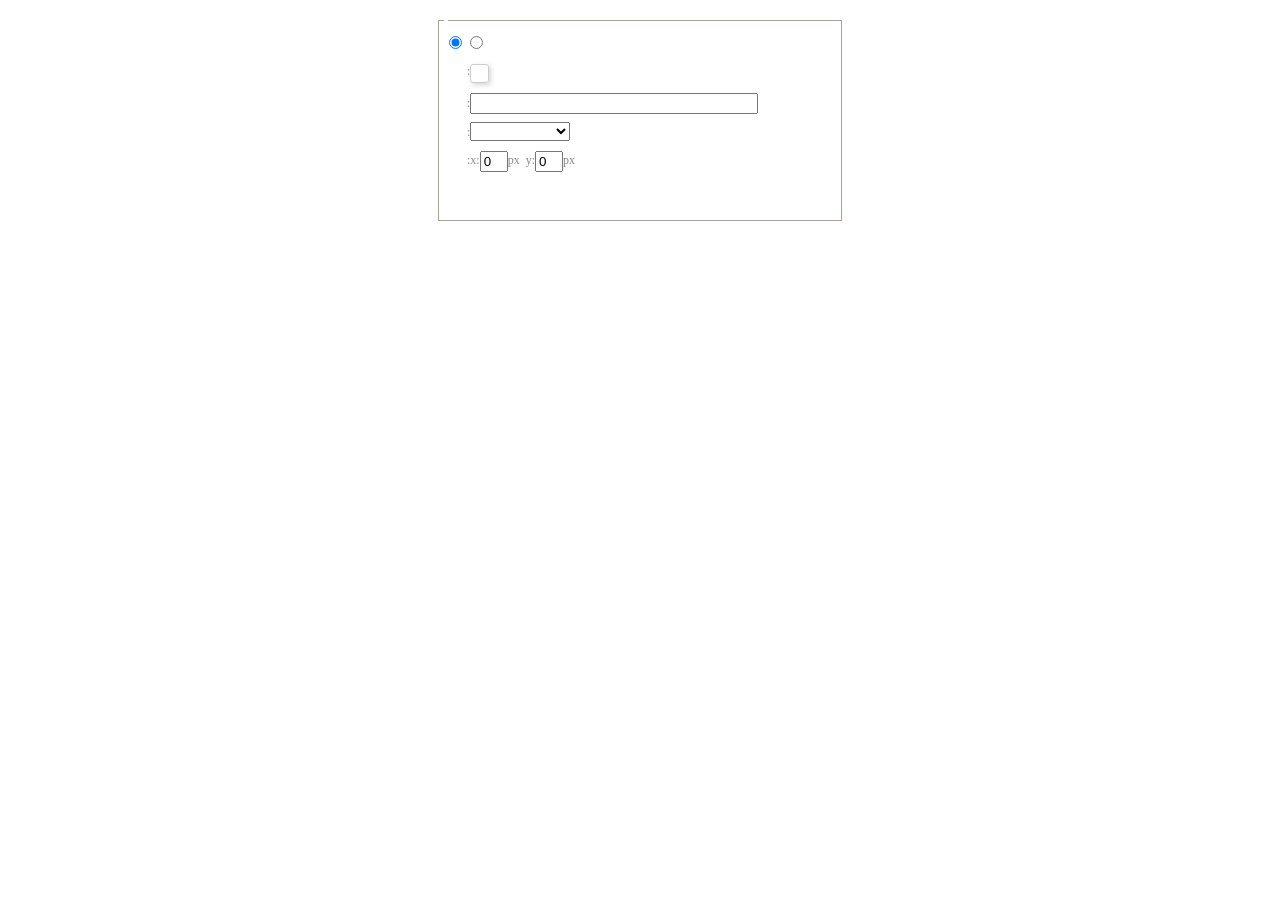
<file: src/main/webapp/Uediter/dialogs/background/background.html>
<!DOCTYPE HTML>
<html>
<head>
    <meta http-equiv="Content-Type" content="text/html;charset=utf-8"/>
    <script type="text/javascript" src="../internal.js"></script>
    <link rel="stylesheet" type="text/css" href="background.css">
</head>
<body>
    <div id="bg_container" class="wrapper">
        <div id="tabHeads" class="tabhead">
            <span class="focus" data-content-id="normal"><var id="lang_background_normal"></var></span>
            <span class="" data-content-id="imgManager"><var id="lang_background_local"></var></span>
        </div>
        <div id="tabBodys" class="tabbody">
            <div id="normal" class="panel focus">
                <fieldset class="bgarea">
                    <legend><var id="lang_background_set"></var></legend>
                    <div class="content">
                        <div>
                            <label><input id="nocolorRadio" class="iptradio" type="radio" name="t" value="none" checked="checked"><var id="lang_background_none"></var></label>
                            <label><input id="coloredRadio" class="iptradio" type="radio" name="t" value="color"><var id="lang_background_colored"></var></label>
                        </div>
                        <div class="wrapcolor pl">
                            <div class="color">
                                <var id="lang_background_color"></var>:
                            </div>
                            <div id="colorPicker"></div>
                            <div class="clear"></div>
                        </div>
                        <div class="wrapcolor pl">
                            <label><var id="lang_background_netimg"></var>:</label><input class="txt" type="text" id="url">
                        </div>
                        <div id="alignment" class="alignment">
                            <var id="lang_background_align"></var>:<select id="repeatType">
                                <option value="center"></option>
                                <option value="repeat-x"></option>
                                <option value="repeat-y"></option>
                                <option value="repeat"></option>
                                <option value="self"></option>
                            </select>
                        </div>
                        <div id="custom" >
                            <var id="lang_background_position"></var>:x:<input type="text" size="1" id="x" maxlength="4" value="0">px&nbsp;&nbsp;y:<input type="text" size="1" id="y" maxlength="4" value="0">px
                        </div>
                    </div>
                </fieldset>

            </div>
            <div id="imgManager" class="panel">
                <div id="imageList" style=""></div>
            </div>
        </div>
    </div>
    <script type="text/javascript" src="background.js"></script>
</body>
</html>
</file>
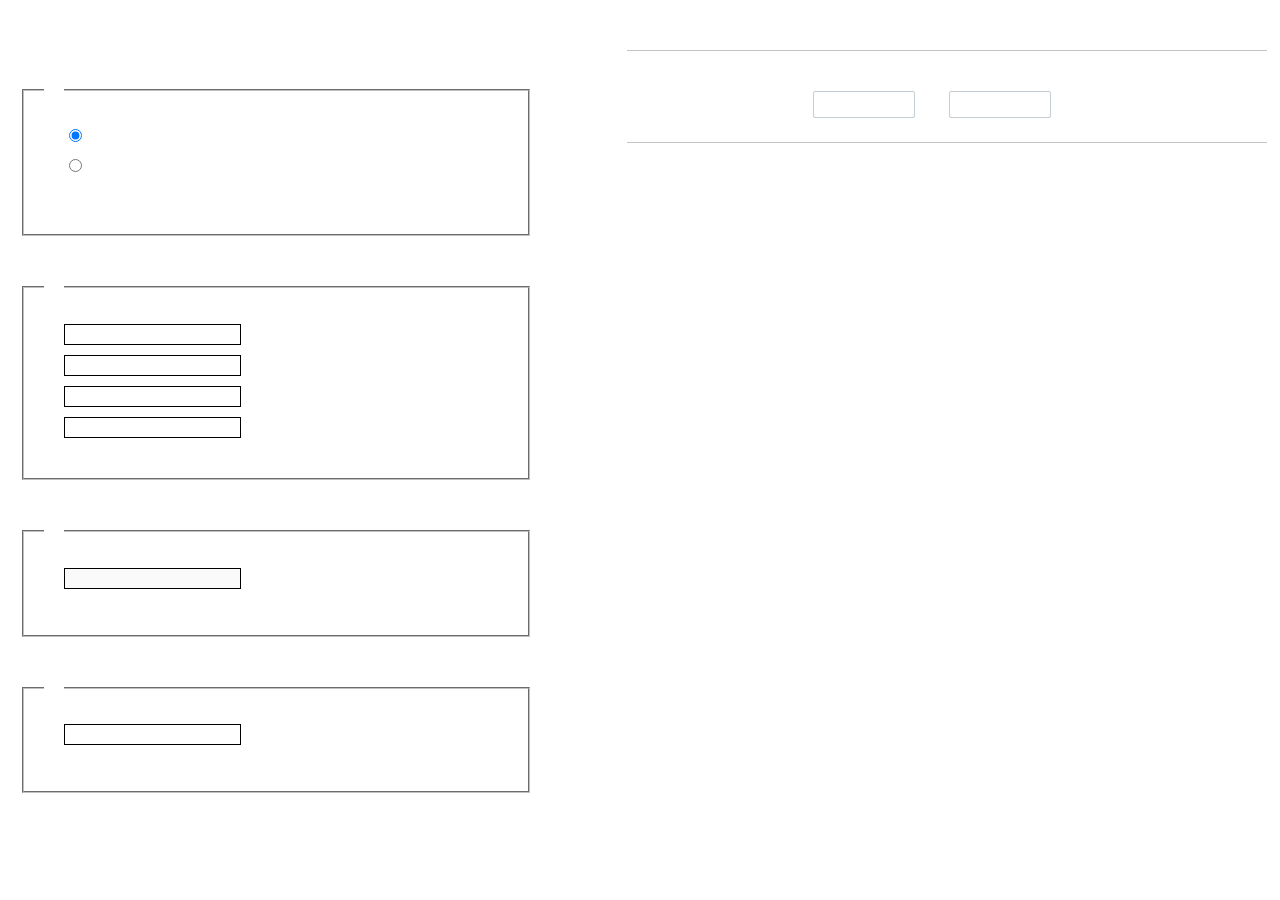
<file: src/main/webapp/Uediter/dialogs/charts/charts.html>
<!DOCTYPE html>
<html>
    <head>
        <title>chart</title>
        <meta chartset="utf-8">
        <link rel="stylesheet" type="text/css" href="charts.css">
        <script type="text/javascript" src="../internal.js"></script>
    </head>
    <body>
        <div class="main">
            <div class="table-view">
                <h3><var id="lang_data_source"></var></h3>
                <div id="tableContainer" class="table-container"></div>
                <h3><var id="lang_chart_format"></var></h3>
                <form name="data-form">
                    <div class="charts-format">
                        <fieldset>
                            <legend><var id="lang_data_align"></var></legend>
                            <div class="format-item-container">
                                <label>
                                    <input type="radio" class="format-ctrl not-pie-item" name="charts-format" value="1" checked="checked">
                                    <var id="lang_chart_align_same"></var>
                                </label>
                                <label>
                                    <input type="radio" class="format-ctrl not-pie-item" name="charts-format" value="-1">
                                    <var id="lang_chart_align_reverse"></var>
                                </label>
                                <br>
                            </div>
                        </fieldset>
                        <fieldset>
                            <legend><var id="lang_chart_title"></var></legend>
                            <div class="format-item-container">
                                <label>
                                    <var id="lang_chart_main_title"></var><input type="text" name="title" class="data-item">
                                </label>
                                <label>
                                    <var id="lang_chart_sub_title"></var><input type="text" name="sub-title" class="data-item not-pie-item">
                                </label>
                                <label>
                                    <var id="lang_chart_x_title"></var><input type="text" name="x-title" class="data-item not-pie-item">
                                </label>
                                <label>
                                    <var id="lang_chart_y_title"></var><input type="text" name="y-title" class="data-item not-pie-item">
                                </label>
                            </div>
                        </fieldset>
                        <fieldset>
                            <legend><var id="lang_chart_tip"></var></legend>
                            <div class="format-item-container">
                                <label>
                                    <var id="lang_cahrt_tip_prefix"></var>
                                    <input type="text" id="tipInput" name="tip" class="data-item" disabled="disabled">
                                </label>
                                <p><var id="lang_cahrt_tip_description"></var></p>
                            </div>
                        </fieldset>
                        <fieldset>
                            <legend><var id="lang_chart_data_unit"></var></legend>
                            <div class="format-item-container">
                                <label><var id="lang_chart_data_unit_title"></var><input type="text" name="unit" class="data-item"></label>
                                <p><var id="lang_chart_data_unit_description"></var></p>
                            </div>
                        </fieldset>
                    </div>
                </form>
            </div>
            <div class="charts-view">
                <div id="chartsContainer" class="charts-container"></div>
                <div id="chartsType" class="charts-type">
                    <h3><var id="lang_chart_type"></var></h3>
                    <div class="scroll-view">
                        <div class="scroll-container">
                            <div id="scrollBed" class="scroll-bed"></div>
                        </div>
                        <div id="buttonContainer" class="button-container">
                            <a href="#" data-title="prev"><var id="lang_prev_btn"></var></a>
                            <a href="#" data-title="next"><var id="lang_next_btn"></var></a>
                        </div>
                    </div>
                </div>
            </div>
        </div>
        <script src="../../third-party/jquery-1.10.2.min.js"></script>
        <script src="../../third-party/highcharts/highcharts.js"></script>
        <script src="chart.config.js"></script>
        <script src="charts.js"></script>
    </body>
</html>
</file>
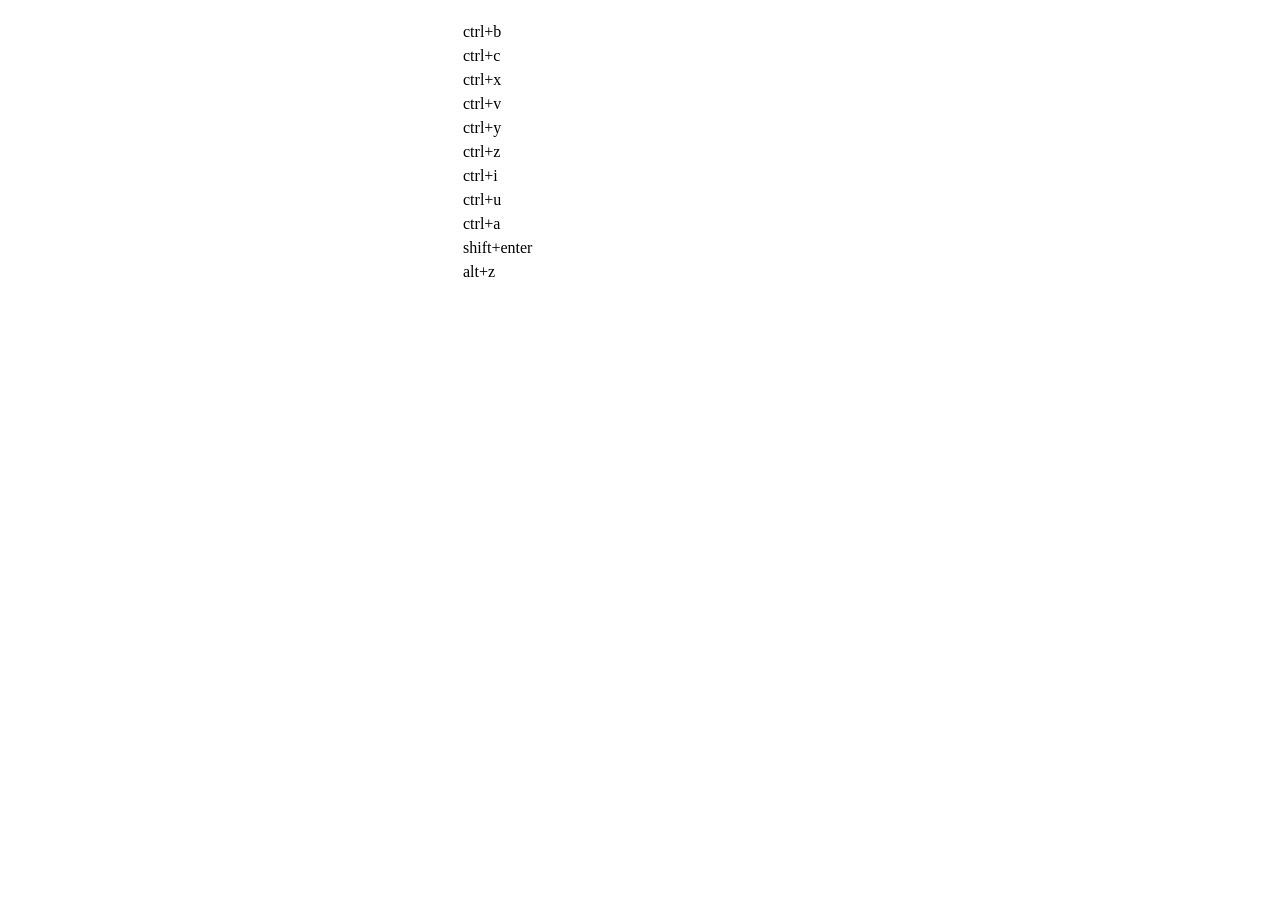
<file: src/main/webapp/Uediter/dialogs/help/help.html>
<!DOCTYPE HTML PUBLIC "-//W3C//DTD HTML 4.01 Transitional//EN"
        "http://www.w3.org/TR/html4/loose.dtd">
<html>
<head>
    <title>帮助</title>
    <meta content="text/html; charset=utf-8" http-equiv="Content-Type"/>
    <script type="text/javascript" src="../internal.js"></script>
    <link rel="stylesheet" type="text/css" href="help.css">
</head>
<body>
<div class="wrapper" id="helptab">
    <div id="tabHeads" class="tabhead">
        <span class="focus" tabsrc="about"><var id="lang_input_about"></var></span>
        <span tabsrc="shortcuts"><var id="lang_input_shortcuts"></var></span>
    </div>
    <div id="tabBodys" class="tabbody">
        <div id="about" class="panel">
            <h1>UEditor</h1>
            <p id="version"></p>
            <p><var id="lang_input_introduction"></var></p>
        </div>
        <div id="shortcuts" class="panel">
            <table>
                <thead>
                <tr>
                    <td><var id="lang_Txt_shortcuts"></var></td>
                    <td><var id="lang_Txt_func"></var></td>
                </tr>
                </thead>
                <tbody>
                <tr>
                    <td>ctrl+b</td>
                    <td><var id="lang_Txt_bold"></var></td>
                </tr>
                <tr>
                    <td>ctrl+c</td>
                    <td><var id="lang_Txt_copy"></var></td>
                </tr>
                <tr>
                    <td>ctrl+x</td>
                    <td><var id="lang_Txt_cut"></var></td>
                </tr>
                <tr>
                    <td>ctrl+v</td>
                    <td><var id="lang_Txt_Paste"></var></td>
                </tr>
                <tr>
                    <td>ctrl+y</td>
                    <td><var id="lang_Txt_undo"></var></td>
                </tr>
                <tr>
                    <td>ctrl+z</td>
                    <td><var id="lang_Txt_redo"></var></td>
                </tr>
                <tr>
                    <td>ctrl+i</td>
                    <td><var id="lang_Txt_italic"></var></td>
                </tr>
                <tr>
                    <td>ctrl+u</td>
                    <td><var id="lang_Txt_underline"></var></td>
                </tr>
                <tr>
                    <td>ctrl+a</td>
                    <td><var id="lang_Txt_selectAll"></var></td>
                </tr>
                <tr>
                    <td>shift+enter</td>
                    <td><var id="lang_Txt_visualEnter"></var></td>
                </tr>
                <tr>
                    <td>alt+z</td>
                    <td><var id="lang_Txt_fullscreen"></var></td>
                </tr>
                </tbody>
            </table>
        </div>
    </div>
</div>
<script type="text/javascript" src="help.js"></script>
</body>
</html>
</file>
<file: src/main/webapp/js/ckeditor/samples/css/samples.css>
/**
 * @license Copyright (c) 2003-2016, CKSource - Frederico Knabben. All rights reserved.
 * For licensing, see LICENSE.md or http://ckeditor.com/license
 */
@media (max-width: 900px) {
  .global-is-mobile-hidden {
    display: none !important;
  }
}
article,
aside,
details,
figcaption,
figure,
footer,
header,
hgroup,
main,
menu,
nav,
section {
  display: block;
}
body,
html {
  margin: 0;
  padding: 0;
  font: 16px / 1.8 Arial, 'Helvetica Neue', Helvetica, sans-serif;
  font-weight: 300;
  color: #575757;
}
.grid-width-10 {
  width: 10%;
}
.grid-width-20 {
  width: 20%;
}
.grid-width-30 {
  width: 30%;
}
.grid-width-40 {
  width: 40%;
}
.grid-width-50 {
  width: 50%;
}
.grid-width-60 {
  width: 60%;
}
.grid-width-70 {
  width: 70%;
}
.grid-width-80 {
  width: 80%;
}
.grid-width-90 {
  width: 90%;
}
.grid-width-100 {
  width: 100%;
}
@media (max-width: 900px) {
  .grid-width-10,
  .grid-width-20,
  .grid-width-30,
  .grid-width-40,
  .grid-width-50,
  .grid-width-60,
  .grid-width-70,
  .grid-width-80,
  .grid-width-90,
  .grid-width-100 {
    width: 100%;
  }
}
*[class*="grid-width"] {
  -webkit-box-sizing: border-box;
  -moz-box-sizing: border-box;
  box-sizing: border-box;
  padding-left: 4%;
  padding-right: 4%;
  float: left;
}
*[class*="grid-width"]:after,
.grid-container:after,
*[class*="grid-width"]:before,
.grid-container:before {
  content: '';
  display: block;
  overflow: hidden;
  visibility: hidden;
  font-size: 0;
  line-height: 0;
  width: 0;
  height: 0;
}
*[class*="grid-width"]:after,
.grid-container:after {
  clear: both;
}
.grid-container {
  -webkit-box-sizing: border-box;
  -moz-box-sizing: border-box;
  box-sizing: border-box;
  margin-left: auto;
  margin-right: auto;
}
.grid-container-nested *[class*="grid-width"]:first-child {
  padding-left: 0;
}
.grid-container-nested *[class*="grid-width"]:last-child {
  padding-right: 0;
}
@media (max-width: 900px) {
  .grid-container-nested *[class*="grid-width"]:first-child {
    padding-left: 4%;
  }
  .grid-container-nested *[class*="grid-width"]:last-child {
    padding-right: 4%;
  }
}
.header-a {
  min-height: 140px;
  overflow: hidden;
}
.header-a .header-a-logo {
  margin: 40px 0 0;
}
@media (max-width: 900px) {
  .header-a .header-a-logo {
    text-align: center;
  }
}
.header-a .header-a-logo img {
  border: transparent;
}
.navigation-a {
  height: 30px;
  background: #3d3d3d;
  position: absolute;
  left: 0;
  right: 0;
  top: 0;
  padding: 0;
  overflow: hidden;
}
@media (max-width: 900px) {
  .navigation-a {
    text-align: center;
  }
}
.navigation-a ul {
  list-style: none;
  margin: 0;
  overflow: hidden;
}
.navigation-a ul li,
.navigation-a ul li a {
  display: inline-block;
}
@media (max-width: 900px) {
  .navigation-a ul {
    width: auto;
    text-overflow: ellipsis;
    white-space: nowrap;
    display: inline-block;
    float: none;
  }
  .navigation-a ul:before,
  .navigation-a ul:after {
    display: none;
  }
}
.navigation-a ul.navigation-a-left {
  text-align: left;
}
@media (max-width: 900px) {
  .navigation-a ul.navigation-a-left {
    padding-right: 0;
  }
}
.navigation-a ul.navigation-a-right {
  text-align: right;
}
@media (max-width: 900px) {
  .navigation-a ul.navigation-a-right {
    padding-left: 23px;
  }
}
.navigation-a ul li + li {
  margin-left: 23px;
}
.navigation-a ul li a {
  font-size: 10px;
  font-size: 0.625rem;
  line-height: 18px;
  line-height: 1.13rem;
  line-height: 30px;
  float: left;
  color: #dddddd;
  font-weight: bold;
  text-decoration: none;
  text-transform: uppercase;
}
.navigation-a ul li a:hover {
  cursor: pointer;
  color: #ffffff;
}
.icon-navigation-a-github:before,
.icon-navigation-a-github:after {
  background-image: url("[data-uri]");
}
.navigation-b {
  text-align: right;
  margin: 52px 0 0;
  overflow: visible;
}
@media (max-width: 900px) {
  .navigation-b {
    text-align: center;
    margin-top: 20px;
    padding: 0;
  }
}
.navigation-b ul {
  padding: 0;
  list-style: none;
  margin: 0;
  overflow: visible;
}
.navigation-b ul li,
.navigation-b ul li a {
  display: inline-block;
}
@media (max-width: 900px) {
  .navigation-b ul {
    display: table;
    width: 100%;
    padding-bottom: 1.5em;
  }
}
@media (max-width: 900px) {
  .navigation-b ul li {
    display: table-row;
  }
}
.navigation-b ul li + li {
  margin-left: 20px;
}
@media (max-width: 900px) {
  .navigation-b ul li + li {
    margin-left: 0;
  }
}
.navigation-b ul li a {
  -webkit-box-sizing: border-box;
  -moz-box-sizing: border-box;
  box-sizing: border-box;
  text-transform: uppercase;
  text-decoration: none;
  outline: none;
}
@media (max-width: 900px) {
  .navigation-b ul li a {
    width: 100%;
    -webkit-border-radius: 0;
    -webkit-background-clip: padding-box;
    -moz-border-radius: 0;
    -moz-background-clip: padding;
    border-radius: 0;
    background-clip: padding-box;
  }
}
.footer-a {
  font-size: 13px;
  font-size: 0.8125rem;
  line-height: 23.4px;
  line-height: 1.46rem;
  padding-top: 2.25em;
  padding-bottom: 2.25em;
  overflow: hidden;
  color: #8a8a8a;
}
.footer-a a {
  color: #27c0d8;
  text-decoration: none;
  border-bottom: 1px dotted #27c0d8;
}
.footer-a a:hover {
  color: #23adc2;
}
.footer-a p {
  margin: 0;
  display: inline-block;
  text-align: center;
}
.content {
  font-size: 14px;
  font-size: 0.875rem;
  line-height: 25.2px;
  line-height: 1.57rem;
  overflow: hidden;
  padding-top: 1.5em;
  padding-bottom: 1.5em;
}
.content p {
  margin: 0.75em 0;
}
.content ul,
.content ol,
.content pre,
.content blockquote,
.content textarea:not([class^="cke"]),
.content .cke {
  margin: 1.875em 0;
}
.content code,
.content kbd {
  -webkit-border-radius: 3px;
  -webkit-background-clip: padding-box;
  -moz-border-radius: 3px;
  -moz-background-clip: padding;
  border-radius: 3px;
  background-clip: padding-box;
  padding: 3px 4px;
}
.content pre,
.content code,
.content kbd,
.content blockquote {
  background: #f5f5f5;
}
.content blockquote,
.content pre {
  background: none;
  border-left: 4px solid #27c0d8;
  padding: 1.5em 2.25em;
}
.content p a,
.content ul a,
.content ol a,
.content blockquote a,
.content h1 a,
.content h2 a,
.content h3 a,
.content h4 a,
.content h5 a {
  color: #27c0d8;
  text-decoration: none;
  border-bottom: 1px dotted #27c0d8;
}
.content p a:hover,
.content ul a:hover,
.content ol a:hover,
.content blockquote a:hover,
.content h1 a:hover,
.content h2 a:hover,
.content h3 a:hover,
.content h4 a:hover,
.content h5 a:hover {
  color: #23adc2;
}
.content h1,
.content h2,
.content h3,
.content h4,
.content h5 {
  color: #000;
  font-weight: 100;
}
.content h1 code,
.content h2 code,
.content h3 code,
.content h4 code,
.content h5 code,
.content h1 kbd,
.content h2 kbd,
.content h3 kbd,
.content h4 kbd,
.content h5 kbd {
  font-size: inherit;
}
.content h1 a.content-heading-anchor,
.content h2 a.content-heading-anchor,
.content h3 a.content-heading-anchor,
.content h4 a.content-heading-anchor,
.content h5 a.content-heading-anchor {
  font-weight: 100;
  vertical-align: middle;
  opacity: 0;
  border: 0;
}
.content h1:hover a.content-heading-anchor,
.content h2:hover a.content-heading-anchor,
.content h3:hover a.content-heading-anchor,
.content h4:hover a.content-heading-anchor,
.content h5:hover a.content-heading-anchor {
  opacity: 1;
}
.content h1:target a,
.content h2:target a,
.content h3:target a,
.content h4:target a,
.content h5:target a {
  -webkit-animation: targetLinkOpacity 0.5s linear alternate;
  -moz-animation: targetLinkOpacity 0.5s linear alternate;
  -o-animation: targetLinkOpacity 0.5s linear alternate;
  animation: targetLinkOpacity 0.5s linear alternate;
  opacity: 1;
}
.content input,
.content select,
.content textarea:not([class^="cke"]) {
  -webkit-border-radius: 3px;
  -webkit-background-clip: padding-box;
  -moz-border-radius: 3px;
  -moz-background-clip: padding;
  border-radius: 3px;
  background-clip: padding-box;
  -webkit-box-shadow: inset 0 1px 1px rgba(0, 0, 0, 0.08);
  -moz-box-shadow: inset 0 1px 1px rgba(0, 0, 0, 0.08);
  box-shadow: inset 0 1px 1px rgba(0, 0, 0, 0.08);
  font: inherit;
  color: inherit;
  border: 1px solid #d9d9d9;
  padding: .2em .5em;
}
.content input:focus,
.content select:focus,
.content textarea:not([class^="cke"]):focus {
  border-color: #66afe9;
  outline: 0;
  -webkit-box-shadow: inset 0 1px 1px rgba(0, 0, 0, 0.08), 0 0 8px #93c6ef;
  -moz-box-shadow: inset 0 1px 1px rgba(0, 0, 0, 0.08), 0 0 8px #93c6ef;
  box-shadow: inset 0 1px 1px rgba(0, 0, 0, 0.08), 0 0 8px #93c6ef;
}
.content abbr {
  border-bottom: 1px dotted #666;
  cursor: pointer;
}
.content blockquote {
  font-style: italic;
  font-family: Georgia, Times, "Times New Roman", serif;
  font-size: 16px;
  font-size: 1rem;
  line-height: 28.8px;
  line-height: 1.8rem;
}
.content em {
  font-style: italic;
}
.content h1 {
  font-size: 36px;
  font-size: 2.25rem;
  line-height: 64.8px;
  line-height: 4.05rem;
  margin: 1.125em 0 0;
}
.content h2 {
  font-size: 27.2px;
  font-size: 1.7rem;
  line-height: 48.96px;
  line-height: 3.06rem;
  margin: 0.9em 0 0;
}
.content h3 {
  font-size: 24px;
  font-size: 1.5rem;
  line-height: 43.2px;
  line-height: 2.7rem;
  font-weight: 500;
  margin: 0.75em 0 0;
}
.content h4 {
  font-size: 19.2px;
  font-size: 1.2rem;
  line-height: 34.56px;
  line-height: 2.16rem;
  font-weight: 500;
  margin: 0.75em 0 0;
}
.content h5 {
  font-size: 17.6px;
  font-size: 1.1rem;
  line-height: 31.68px;
  line-height: 1.98rem;
  font-weight: 500;
  margin: 0.75em 0 0;
}
.content hr {
  border: 0;
  border-top: 4px solid #d9d9d9;
  margin: 1.5em 0;
}
.content input[type="text"] {
  height: 1.8em;
  line-height: 1.8em;
}
.content input[type="button"] {
  -webkit-appearance: button;
  -moz-appearance: button;
  appearance: button;
}
.content kbd {
  font-size: 12px;
  font-size: 0.75rem;
  line-height: 21.6px;
  line-height: 1.35rem;
  font-family: Arial, 'Helvetica Neue', Helvetica, sans-serif;
  padding: 2px 6px;
  -webkit-box-shadow: 0 0 4px #ffffff inset, 0 2px 0 #d9d9d9;
  -moz-box-shadow: 0 0 4px #ffffff inset, 0 2px 0 #d9d9d9;
  box-shadow: 0 0 4px #ffffff inset, 0 2px 0 #d9d9d9;
}
.content p img {
  vertical-align: middle;
}
.content p pre {
  padding: 1.5em;
}
.content pre {
  padding: 0;
  border: 0;
  tab-size: 4;
  -o-tab-size: 4;
  -moz-tab-size: 4;
}
.content pre,
.content code {
  font-size: 11.89px;
  font-size: 0.743rem;
  line-height: 21.4px;
  line-height: 1.34rem;
  font-family: Consolas, Menlo, Monaco, Lucida Console, Liberation Mono, DejaVu Sans Mono, Bitstream Vera Sans Mono, Courier New, monospace, serif;
}
.content pre a,
.content code a {
  border: 0;
}
.content pre code {
  padding: 0.75em;
  display: block;
}
.content strong {
  color: #000;
}
.content ul ul,
.content ol ul,
.content ul ol,
.content ol ol {
  margin: 0.75em 0;
}
.content ul li,
.content ol li {
  font-size: 14px;
  font-size: 0.875rem;
  line-height: 30.24px;
  line-height: 1.89rem;
}
.content textarea:not([class^="cke"]) {
  width: 100%;
}
.content div.todo {
  border: 2px dotted #444;
  padding: 10px;
  margin: 60px 0 10px 0;
  /* Remove me some day */
}
.content div.todo:before {
  content: "TODO";
  font-weight: bold;
}
body a.button-a,
body button.button-a,
body input.button-a {
  -webkit-border-radius: 3px;
  -webkit-background-clip: padding-box;
  -moz-border-radius: 3px;
  -moz-background-clip: padding;
  border-radius: 3px;
  background-clip: padding-box;
  font-size: 14px;
  font-size: 0.875rem;
  line-height: 25.2px;
  line-height: 1.57rem;
  height: 36px;
  line-height: 36px;
  padding: 0 1.1em;
  font-weight: 700;
  color: #3e3e3e;
  white-space: nowrap;
  text-decoration: none;
  display: inline-block;
  cursor: pointer;
  border: 0;
  vertical-align: middle;
  margin: 1px 0;
  background: transparent;
}
body a.button-a.icon-pos-left,
body button.button-a.icon-pos-left,
body input.button-a.icon-pos-left {
  padding-left: .8em;
}
body a.button-a.icon-pos-right,
body button.button-a.icon-pos-right,
body input.button-a.icon-pos-right {
  padding-right: .8em;
}
body a.button-a.button-a-no-text,
body button.button-a.button-a-no-text,
body input.button-a.button-a-no-text {
  -webkit-border-radius: 100px;
  -webkit-background-clip: padding-box;
  -moz-border-radius: 100px;
  -moz-background-clip: padding;
  border-radius: 100px;
  background-clip: padding-box;
  width: 36px;
  padding: 0;
  text-indent: -999px;
  overflow: hidden;
  position: relative;
  text-align: center;
}
body a.button-a.button-a-no-text:before,
body button.button-a.button-a-no-text:before,
body input.button-a.button-a-no-text:before {
  position: absolute;
  left: 50%;
  top: 50%;
  margin: -9px 0 0 -9px;
}
@media (max-width: 900px) {
  body a.button-a.button-a-mobile-collapsed,
  body button.button-a.button-a-mobile-collapsed,
  body input.button-a.button-a-mobile-collapsed {
    -webkit-border-radius: 100px;
    -webkit-background-clip: padding-box;
    -moz-border-radius: 100px;
    -moz-background-clip: padding;
    border-radius: 100px;
    background-clip: padding-box;
    width: 36px;
    padding: 0;
    text-indent: -999px;
    overflow: hidden;
    position: relative;
    text-align: center;
  }
  body a.button-a.button-a-mobile-collapsed:before,
  body button.button-a.button-a-mobile-collapsed:before,
  body input.button-a.button-a-mobile-collapsed:before {
    position: absolute;
    left: 50%;
    top: 50%;
    margin: -9px 0 0 -9px;
  }
  body a.button-a.button-a-mobile-collapsed:before,
  body button.button-a.button-a-mobile-collapsed:before,
  body input.button-a.button-a-mobile-collapsed:before {
    position: absolute;
    left: 50%;
    top: 50%;
    margin: -9px 0 0 -9px;
  }
}
body a.button-a:active,
body button.button-a:active,
body input.button-a:active,
body a.button-a:hover,
body button.button-a:hover,
body input.button-a:hover {
  color: #fff;
  background: #23adc2;
}
body a.button-a:focus,
body button.button-a:focus,
body input.button-a:focus {
  border-color: #66afe9;
  outline: 0;
  -webkit-box-shadow: inset 0 1px 1px rgba(0, 0, 0, 0.075), 0 0 8px #93c6ef;
  -moz-box-shadow: inset 0 1px 1px rgba(0, 0, 0, 0.075), 0 0 8px #93c6ef;
  box-shadow: inset 0 1px 1px rgba(0, 0, 0, 0.075), 0 0 8px #93c6ef;
}
body a.button-a-soft,
body button.button-a-soft,
body input.button-a-soft {
  background: #e7e7e7;
}
body a.button-a-soft:active,
body button.button-a-soft:active,
body input.button-a-soft:active,
body a.button-a-soft:hover,
body button.button-a-soft:hover,
body input.button-a-soft:hover {
  color: #3e3e3e;
  background: #cecece;
}
body a.button-a-background,
body button.button-a-background,
body input.button-a-background,
body a.navigation-b ul li a:hover,
body button.navigation-b ul li a:hover,
body input.navigation-b ul li a:hover {
  color: #fff;
  background: #27c0d8;
}
body a.button-a-background:active,
body button.button-a-background:active,
body input.button-a-background:active,
body a.button-a-background:hover,
body button.button-a-background:hover,
body input.button-a-background:hover,
body a.navigation-b ul li a:hover:active,
body button.navigation-b ul li a:hover:active,
body input.navigation-b ul li a:hover:active,
body a.navigation-b ul li a:hover:hover,
body button.navigation-b ul li a:hover:hover,
body input.navigation-b ul li a:hover:hover {
  color: #fff;
  background: #23adc2;
}
.balloon-a {
  font-size: 12px;
  font-size: 0.75rem;
  line-height: 21.6px;
  line-height: 1.35rem;
  -webkit-border-radius: 3px;
  -webkit-background-clip: padding-box;
  -moz-border-radius: 3px;
  -moz-background-clip: padding;
  border-radius: 3px;
  background-clip: padding-box;
  border-bottom: 3px solid #d4d4d4;
  background: #ebebeb;
  display: inline-block;
  white-space: nowrap;
  padding: .4em 1.2em .2em;
  font-weight: 700;
  position: relative;
  z-index: 1000;
  text-transform: none;
  color: #575757;
}
.balloon-a:hover {
  color: #575757;
}
.balloon-a:before {
  content: '';
  width: 0;
  height: 0;
  border-style: solid;
  position: absolute;
}
.balloon-a-ne:before,
.balloon-a-nw:before {
  top: -13px;
  border-width: 0 9px 15.6px 9px;
  border-color: transparent transparent #ebebeb transparent;
}
.balloon-a-se:before,
.balloon-a-sw:before {
  bottom: -13px;
  border-width: 15.6px 9px 0 9px;
  border-color: #ebebeb transparent transparent transparent;
}
.balloon-a-nw:before,
.balloon-a-sw:before {
  left: 20px;
}
.balloon-a-ne:before,
.balloon-a-se:before {
  right: 20px;
}
.icon-pos-left:before,
.icon-pos-right:after {
  content: '';
  display: inline-block;
  width: 18px;
  height: 18px;
  vertical-align: middle;
  background-repeat: no-repeat;
}
.icon-pos-left:before {
  margin-right: 10px;
}
.icon-pos-right:after {
  margin-left: 10px;
}
.icon-download:before,
.icon-download:after {
  background-image: url("[data-uri]");
}
.icon-question-mark:before,
.icon-question-mark:after {
  background-image: url("[data-uri]");
}
.icon-close:before,
.icon-close:after {
  background-image: url("[data-uri]");
}
.ie8 .switch > * {
  vertical-align: middle;
}
.ie8 .switch input[type="radio"] {
  margin: 0 0.25em;
  display: inline-block;
}
.ie8 .switch label {
  margin-left: 0 !important;
  margin-right: 0 !important;
}
.ie8 .switch label[data-for="1"] {
  float: left;
}
.ie8 .switch label[data-for="2"] {
  float: right;
}
.ie8 .switch .switch-inner {
  display: none;
}
.switch {
  font-size: 14px;
  font-size: 0.875rem;
  line-height: 25.2px;
  line-height: 1.57rem;
  font-weight: bold;
  background-color: #27c0d8;
  overflow: hidden;
  display: inline-block;
  padding: 0.75em 0.25em;
  color: #fff;
  -webkit-border-radius: 3px;
  -webkit-background-clip: padding-box;
  -moz-border-radius: 3px;
  -moz-background-clip: padding;
  border-radius: 3px;
  background-clip: padding-box;
  position: relative;
}
.switch input[type="radio"] {
  display: none;
}
.switch label {
  position: relative;
  z-index: 2;
  float: left;
  cursor: pointer;
  padding: 0 0.75em;
}
.switch label:hover {
  text-decoration: underline;
}
.switch .switch-inner {
  float: left;
  background-color: #FFF;
  height: 1.5em;
  width: 4.125em;
  padding: 2px;
  margin: 0 0.25em;
  -webkit-border-radius: 5.5px;
  -webkit-background-clip: padding-box;
  -moz-border-radius: 5.5px;
  -moz-background-clip: padding;
  border-radius: 5.5px;
  background-clip: padding-box;
}
.switch .switch-inner .handler {
  overflow: hidden;
  position: relative;
  display: block;
  height: 1.5em;
  width: 1.5em;
  background: #25b4cb;
  -webkit-border-radius: 4.5px;
  -webkit-background-clip: padding-box;
  -moz-border-radius: 4.5px;
  -moz-background-clip: padding;
  border-radius: 4.5px;
  background-clip: padding-box;
}
.switch .switch-inner .handler:before {
  content: '';
  display: block;
  position: absolute;
  top: 0;
  right: 0;
  bottom: 3px;
  left: 0;
  background-color: #34c4da;
  -webkit-border-bottom-left-radius: 4.5px;
  -moz-border-radius-bottomleft: 4.5px;
  border-bottom-left-radius: 4.5px;
  -webkit-border-bottom-right-radius: 4.5px;
  -webkit-background-clip: padding-box;
  -moz-border-radius-bottomright: 4.5px;
  -moz-background-clip: padding;
  border-bottom-right-radius: 4.5px;
  background-clip: padding-box;
}
.switch:hover .switch-inner .handler:before {
  background: #45c9dd;
}
.switch input[data-num="2"]:checked ~ .switch-inner > .handler {
  margin-left: auto;
}
.switch input[data-num="2"]:checked ~ label[data-for="1"] {
  padding-right: 5.125em;
  margin-right: -4.375em;
}
.switch input[data-num="1"]:checked ~ label[data-for="2"] {
  padding-left: 5.125em;
  margin-left: -4.375em;
}
.toggler {
  -webkit-user-select: none;
  -moz-user-select: none;
  -ms-user-select: none;
  user-select: none;
}
.toggler label {
  cursor: pointer;
}
.toggler [data-collapse] {
  display: inherit;
}
.toggler [data-expand] {
  display: none;
}
.toggler.collapsed [data-collapse] {
  display: none;
}
.toggler.collapsed [data-expand] {
  display: inherit;
}
.toggler-container {
  overflow: hidden;
}
.toggler-container.collapsed {
  height: 0;
}
.icon-toggler-expanded:before,
.icon-toggler-collapsed:before,
.icon-toggler-expanded:after,
.icon-toggler-collapsed:after {
  background-image: url("[data-uri]");
}
.icon-toggler-expanded.icon-light:before,
.icon-toggler-collapsed.icon-light:before,
.icon-toggler-expanded.icon-light:after,
.icon-toggler-collapsed.icon-light:after {
  background-image: url("[data-uri]");
}
.icon-toggler-expanded:before,
.icon-toggler-expanded:after {
  background-position: top left;
}
.icon-toggler-collapsed:before,
.icon-toggler-collapsed:after {
  background-position: bottom left;
}
.modal {
  padding: 20px;
  border-radius: 3px;
  background-color: white;
  max-width: 700px;
  -webkit-box-sizing: border-box;
  -moz-box-sizing: border-box;
  box-sizing: border-box;
  width: 80% !important;
  top: 50% !important;
  -webkit-transform: translate(-50%, -50%) !important;
  -moz-transform: translate(-50%, -50%) !important;
  -o-transform: translate(-50%, -50%) !important;
  -ms-transform: translate(-50%, -50%) !important;
  transform: translate(-50%, -50%) !important;
}
.modal-close {
  -webkit-border-radius: 100px;
  -webkit-background-clip: padding-box;
  -moz-border-radius: 100px;
  -moz-background-clip: padding;
  border-radius: 100px;
  background-clip: padding-box;
  cursor: pointer;
  height: 18px;
  width: 18px;
  position: absolute;
  top: 10px;
  right: 10px;
  font-size: 17px;
  text-align: center;
  line-height: 19px;
  background: #cccccc;
}
main .grid-container,
header .grid-container,
.navigation-a > div,
footer > div {
  max-width: 968px;
}
.header-a {
  margin-top: 30px;
}
.footer-a {
  border-top: 1px solid #d9d9d9;
}
.adjoined-top {
  background-color: #27c0d8;
  color: #fff;
}
.adjoined-top .content h1,
.adjoined-top .content h2,
.adjoined-top .content h3,
.adjoined-top .content h4,
.adjoined-top .content h5 {
  color: #fff;
}
.adjoined-top .content p {
  font-size: 18px;
  font-size: 1.125rem;
  line-height: 32.4px;
  line-height: 2.02rem;
  font-weight: 100;
}
.adjoined-top .content p a {
  text-decoration: none;
  border-bottom: 1px dotted #fff;
  color: inherit;
}
.adjoined-top .content p a:hover {
  color: #e6e6e6;
}
.adjoined-top .content button {
  color: #fff;
}
.adjoined-top .content strong {
  color: #fff;
}
.adjoined-top .content code {
  font-size: inherit;
  color: #27c0d8;
}
.adjoined-bottom {
  position: relative;
}
.adjoined-bottom:before {
  z-index: -1;
  content: '';
  background: #27c0d8;
  position: absolute;
  top: 0;
  left: 0;
  right: 0;
  height: 50%;
}
main .grid-container,
header .grid-container,
.navigation-a > div,
footer > div {
  max-width: 1052px;
}
main .grid-container.freed-width {
  max-width: none;
}
.switch {
  background: #25b4cb;
  float: right;
  overflow: visible;
}
.switch .balloon-a {
  position: absolute;
  top: -40px;
  right: 50%;
  margin-right: -15px;
  background: #FFEFC1;
  border-bottom-color: #DCDCA4;
}
.switch .balloon-a:before {
  border-color: #FFEFC1 transparent transparent transparent;
}
#toolbar .editors-container {
  overflow: hidden;
  height: 0;
  transition: height 200ms;
}
#toolbar .editors-container.active {
  height: auto;
}
#main #editor {
  background: #FFF;
  padding: 2% 4%;
  border: dashed 5px #27c0d8;
}
div.cke a.cke_button,
div.cke .cke_combo_button {
  border-bottom: none;
}
div.cke a.cke_button.cke_combo_button,
div.cke .cke_combo_button.cke_combo_button {
  border-bottom: 1px solid #a6a6a6;
}
#main .adjoined-top:before {
  height: 335px;
}
#toolbar .adjoined-top:before {
  height: 219px;
}
#toolbar .adjoined-top .grid-container-nested {
  height: 147px;
}
.content .grid-switch-magic {
  margin: 3.5em 0 0;
}
#info-box {
  padding-bottom: 0;
}
#info-box > div {
  width: 100%;
  text-align: right;
}
#info-box > div .toggler {
  padding-right: 0;
}
#info-box > div .toggler:hover {
  background: transparent;
  color: #000;
}
#info-box > div .toggler:hover > label {
  text-decoration: underline;
}
#info-box > div h2 {
  float: left;
  margin-top: 0;
}
#info-box > div#instructions-container {
  text-align: left;
}
#toolbarModifierWrapper {
  overflow: hidden;
  height: 0;
  opacity: 0;
  transition: height 200ms;
}
#toolbarModifierWrapper.active {
  height: auto;
  opacity: 1;
}
header {
  overflow: visible;
}
header div.grid-container {
  overflow: visible;
}
header .navigation-b {
  overflow: visible;
}
header .navigation-b ul {
  overflow: visible;
}
header .navigation-b a {
  position: relative;
}
header .balloon-a {
  position: absolute;
  top: 48px;
  left: 50%;
  margin-left: -35px;
}
@media (max-width: 1140px) {
  header .balloon-a {
    left: auto;
    margin-left: auto;
    right: 50%;
    margin-right: -35px;
  }
  header .balloon-a:before {
    left: auto;
    right: 22px;
  }
}
@media (max-width: 900px) {
  header .balloon-a {
    display: none;
  }
}
#toolbar .cke_toolbar {
  pointer-events: none;
  -webkit-user-select: none;
  -moz-user-select: none;
  -ms-user-select: none;
  user-select: none;
  cursor: default;
}
.some-toolbar-active .cke_toolbar {
  zoom: 1;
  filter: alpha(opacity=50);
  -webkit-opacity: 0.5;
  -moz-opacity: 0.5;
  opacity: 0.5;
}
.cke_toolbar.active {
  position: relative;
  zoom: 1;
  filter: alpha(opacity=100);
  -webkit-opacity: 1;
  -moz-opacity: 1;
  opacity: 1;
}
.cke_toolbar.active:after {
  content: '';
  display: block;
  position: absolute;
  top: 0;
  right: 6px;
  bottom: 5px;
  left: 0;
  -webkit-border-radius: 5px;
  -webkit-background-clip: padding-box;
  -moz-border-radius: 5px;
  -moz-background-clip: padding;
  border-radius: 5px;
  background-clip: padding-box;
  -webkit-box-shadow: 0px 0px 15px 3px #fff4b0;
  -moz-box-shadow: 0px 0px 15px 3px #fff4b0;
  box-shadow: 0px 0px 15px 3px #fff4b0;
}
.cke_toolbar.active .cke_toolgroup {
  -webkit-box-shadow: none;
  -moz-box-shadow: none;
  box-shadow: none;
  border-color: #e3c300;
}
.cke_toolbar.active .cke_combo,
.cke_toolbar.active .cke_toolgroup {
  position: relative;
  z-index: 2;
}
.cke_toolbar.active .cke_combo_button {
  -webkit-box-shadow: none;
  -moz-box-shadow: none;
  box-shadow: none;
}
.unselectable {
  -webkit-user-select: none;
  -moz-user-select: none;
  -ms-user-select: none;
  user-select: none;
}
.toolbar {
  padding: 5px 0;
  margin-bottom: 2.4em;
  overflow: hidden;
  background: #fff;
}
.toolbar button.button-a.cke_button {
  cursor: pointer;
  display: inline-block;
  padding: 4px 6px;
  outline: 0;
  border: 1px solid #a6a6a6;
}
.toolbar button.button-a.hidden {
  display: none;
}
.toolbar button.button-a.left {
  float: left;
  margin-right: 8px;
}
.toolbar button.button-a.right {
  float: right;
  margin-left: 8px;
}
.toolbar button.button-a .highlight {
  color: #ffefc1;
}
.configContainer.hidden,
.toolbarModifier.hidden,
.toolbarModifier-hints.hidden {
  display: none;
}
.toolbarModifier :focus,
.toolbar button:focus,
.configContainer textarea.configCode:focus {
  outline: none;
}
div.toolbarModifier {
  padding: 0;
  overflow: hidden;
  width: 100%;
  position: relative;
  display: table;
  border-collapse: collapse;
}
div.toolbarModifier ::-moz-focus-inner {
  border: 0;
}
div.toolbarModifier .empty {
  display: none;
}
div.toolbarModifier.empty-visible .empty {
  display: table-row;
  zoom: 1;
  filter: alpha(opacity=60);
  -webkit-opacity: 0.6;
  -moz-opacity: 0.6;
  opacity: 0.6;
}
div.toolbarModifier .empty > p {
  line-height: 31px;
}
div.toolbarModifier > ul {
  padding: 0;
  margin: 0;
  border-top: 1px solid #cccccc;
  width: 100%;
}
div.toolbarModifier > ul[data-type="table-header"] {
  display: table-header-group;
}
div.toolbarModifier > ul[data-type="table-body"] {
  display: table-row-group;
}
div.toolbarModifier > ul p {
  padding: 0;
  margin: 0;
}
div.toolbarModifier > ul > li {
  display: table-row;
}
div.toolbarModifier > ul > li[data-type="header"] {
  font-weight: bold;
  user-select: none;
  cursor: default;
}
div.toolbarModifier > ul > li[data-type="group"],
div.toolbarModifier > ul > li[data-type="separator"] {
  border-bottom: 1px solid #cccccc;
}
div.toolbarModifier > ul > li[data-type="subgroup"] {
  border-top: 1px solid #eee;
}
div.toolbarModifier > ul > li[data-type="subgroup"]:first-child {
  border-top: none;
}
div.toolbarModifier > ul > li[data-type="group"].active,
div.toolbarModifier > ul > li[data-type="group"]:hover,
div.toolbarModifier > ul > li[data-type="separator"].active,
div.toolbarModifier > ul > li[data-type="separator"]:hover {
  overflow: hidden;
  z-index: 2;
}
div.toolbarModifier > ul > li[data-type="group"].active,
div.toolbarModifier > ul > li[data-type="separator"].active,
div.toolbarModifier > ul > li[data-type="group"].active:hover,
div.toolbarModifier > ul > li[data-type="separator"].active:hover {
  background: #f0fafb;
}
div.toolbarModifier > ul > li[data-type="group"]:hover,
div.toolbarModifier > ul > li[data-type="separator"]:hover {
  background: #fffbe3;
}
div.toolbarModifier > ul > li[data-type="separator"] {
  background: #f5f5f5;
}
div.toolbarModifier > ul > li[data-type="separator"]:after {
  content: '';
  width: 100%;
}
div.toolbarModifier > ul > li[data-type="separator"] > p {
  padding: 2px 5px;
}
div.toolbarModifier > ul > li > p,
div.toolbarModifier > ul > li > ul {
  display: table-cell;
  vertical-align: middle;
}
div.toolbarModifier > ul > li p {
  padding-left: 5px;
  min-width: 200px;
}
div.toolbarModifier > ul > li p span {
  white-space: nowrap;
  cursor: default;
}
div.toolbarModifier > ul > li p span button {
  font-size: 12.666px;
  margin-right: 5px;
  cursor: pointer;
  background: #fff;
  -webkit-border-radius: 5px;
  -webkit-background-clip: padding-box;
  -moz-border-radius: 5px;
  -moz-background-clip: padding;
  border-radius: 5px;
  background-clip: padding-box;
  border: 1px solid #bbb;
  padding: 0 7px;
  line-height: 12px;
  height: 20px;
}
div.toolbarModifier > ul > li p span button:not(.disabled):hover,
div.toolbarModifier > ul > li p span button:not(.disabled):focus {
  color: #fff;
  background-color: #454545;
  border-color: transparent;
}
div.toolbarModifier > ul > li p span button.move.disabled {
  cursor: default;
  zoom: 1;
  filter: alpha(opacity=20);
  -webkit-opacity: 0.2;
  -moz-opacity: 0.2;
  opacity: 0.2;
}
div.toolbarModifier > ul > li ul {
  border-collapse: collapse;
  padding: 0;
  width: 100%;
}
div.toolbarModifier > ul > li ul li {
  display: table-row;
  list-style-type: none;
  line-height: 1;
}
div.toolbarModifier > ul > li ul li[data-type="subgroup"] {
  border-top: 1px solid #dddddd;
}
div.toolbarModifier > ul > li ul li[data-type="subgroup"]:first-child {
  border-top: 0;
}
div.toolbarModifier > ul > li ul li[data-type="subgroup"] [data-type="button"] {
  -webkit-border-radius: 3px;
  -webkit-background-clip: padding-box;
  -moz-border-radius: 3px;
  -moz-background-clip: padding;
  border-radius: 3px;
  background-clip: padding-box;
  padding: 0 2px;
}
div.toolbarModifier > ul > li ul li[data-type="subgroup"] [data-type="button"]:focus {
  background: rgba(0, 0, 0, 0.04);
}
div.toolbarModifier > ul > li ul li[data-type="subgroup"] [data-type="button"] input {
  vertical-align: middle;
}
div.toolbarModifier > ul > li ul li > p,
div.toolbarModifier > ul > li ul li > ul {
  display: table-cell;
  vertical-align: middle;
}
div.toolbarModifier > ul > li ul li ul {
  padding: 0;
}
div.toolbarModifier > ul > li ul li ul li {
  padding: 0;
  display: inline-block;
  cursor: pointer;
  margin: 2px 5px 2px 0;
}
div.toolbarModifier > ul > li ul li ul li .cke_combo_text {
  cursor: pointer;
  white-space: nowrap;
}
div.toolbarModifier > ul > li ul li ul li .cke_toolgroup,
div.toolbarModifier > ul > li ul li ul li .cke_combo_button {
  cursor: pointer;
  margin: 0;
  vertical-align: middle;
  border: 1px solid #ddd;
  font-size: 11.41px;
  font-size: 0.713rem;
  line-height: 20.54px;
  line-height: 1.28rem;
}
div.toolbarModifier > .codemirror-wrapper {
  overflow-y: auto;
}
div.toolbarModifier-hints {
  float: right;
  width: 350px;
  min-width: 150px;
  overflow-y: auto;
  margin-left: 1.5em;
}
div.toolbarModifier-hints h3 {
  font-size: 18.08px;
  font-size: 1.13rem;
  line-height: 32.54px;
  line-height: 2.03rem;
  padding: 0.36em 1.5em;
  background: #f5f5f5;
  border-bottom: 1px solid #dddddd;
  margin-top: 0;
  margin-bottom: 1.2em;
}
div.toolbarModifier-hints dl {
  margin-bottom: 1.2em;
  overflow: hidden;
}
div.toolbarModifier-hints dl .list-header {
  font-weight: bold;
  border: 0;
  padding-bottom: 0.6em;
}
div.toolbarModifier-hints dl > p {
  text-align: center;
}
div.toolbarModifier-hints dl dt {
  float: left;
  width: 9em;
  clear: both;
  text-align: right;
  border-top: 1px solid #dddddd;
  padding-left: 1.5em;
  padding-right: .1em;
  -webkit-box-sizing: border-box;
  -moz-box-sizing: border-box;
  box-sizing: border-box;
}
div.toolbarModifier-hints dl dt code {
  background: none;
  border: none;
  vertical-align: middle;
}
div.toolbarModifier-hints dl dd {
  margin-left: 10em;
  clear: right;
  padding-right: 1.5em;
}
div.toolbarModifier-hints dl dd code {
  line-height: 2.2em;
}
div.toolbarModifier-hints dl dd:after {
  content: '\00a0';
  display: block;
  clear: left;
  float: right;
  height: 0;
  width: 0;
}
.toolbarModifier-hints,
.configContainer textarea.configCode,
.CodeMirror {
  -webkit-border-radius: 3px;
  -webkit-background-clip: padding-box;
  -moz-border-radius: 3px;
  -moz-background-clip: padding;
  border-radius: 3px;
  background-clip: padding-box;
  border: 1px solid #ccc;
  font-size: 13.01px;
  font-size: 0.813rem;
  line-height: 23.42px;
  line-height: 1.46rem;
}
.configContainer textarea.configCode,
.CodeMirror pre,
.CodeMirror-linenumber {
  font-size: 13.01px;
  font-size: 0.813rem;
  line-height: 23.42px;
  line-height: 1.46rem;
  font-family: Consolas, Menlo, Monaco, Lucida Console, Liberation Mono, DejaVu Sans Mono, Bitstream Vera Sans Mono, Courier New, monospace, serif;
}
.CodeMirror pre {
  border: none;
  padding: 0;
  margin: 0;
}
.configContainer textarea.configCode {
  -webkit-box-sizing: border-box;
  -moz-box-sizing: border-box;
  box-sizing: border-box;
  color: #575757;
  padding: 10px;
  width: 100%;
  min-height: 500px;
  margin: 0;
  resize: none;
  outline: none;
  -moz-tab-size: 4;
  tab-size: 4;
  white-space: pre;
  word-wrap: normal;
  overflow: auto;
}
.CodeMirror-hints.toolbar-modifier {
  padding: 0;
  color: #575757;
  font-size: 14px;
  font-size: 0.875rem;
  line-height: 25.2px;
  line-height: 1.57rem;
  font-family: Consolas, Menlo, Monaco, Lucida Console, Liberation Mono, DejaVu Sans Mono, Bitstream Vera Sans Mono, Courier New, monospace, serif;
}
.CodeMirror-hints.toolbar-modifier .CodeMirror-hint-active {
  color: #575757;
  background: #f0fafb;
}
.CodeMirror-hints.toolbar-modifier > li:hover {
  background: #fffbe3;
}
/* Text modifier */
#toolbarModifierWrapper {
  margin-bottom: 1.2em;
}
#toolbarModifierWrapper .invalid .CodeMirror {
  background: #fff8f8;
  border-color: red;
}
#toolbarModifierWrapper .CodeMirror {
  height: auto;
  padding: 0 0.6em;
}
.staticContainer {
  position: fixed;
  top: 0;
  width: 100%;
  z-index: 10;
}
.staticContainer > .grid-container {
  max-width: 1052px;
}
.staticContainer > .grid-container .inner {
  background: #fff;
}
.staticContainer > .grid-container .inner .toolbar {
  margin-bottom: 0;
}
#help {
  position: relative;
  top: -15px;
  left: -5px;
}
#help-content {
  display: none;
}
/*# sourceMappingURL=[data-uri] */
</file>
<file: src/main/webapp/js/ckeditor/samples/toolbarconfigurator/lib/codemirror/neo.css>
/* neo theme for codemirror */

/* Color scheme */

.cm-s-neo.CodeMirror {
  background-color:#ffffff;
  color:#2e383c;
  line-height:1.4375;
}
.cm-s-neo .cm-comment {color:#75787b}
.cm-s-neo .cm-keyword, .cm-s-neo .cm-property {color:#1d75b3}
.cm-s-neo .cm-atom,.cm-s-neo .cm-number {color:#75438a}
.cm-s-neo .cm-node,.cm-s-neo .cm-tag {color:#9c3328}
.cm-s-neo .cm-string {color:#b35e14}
.cm-s-neo .cm-variable,.cm-s-neo .cm-qualifier {color:#047d65}


/* Editor styling */

.cm-s-neo pre {
  padding:0;
}

.cm-s-neo .CodeMirror-gutters {
  border:none;
  border-right:10px solid transparent;
  background-color:transparent;
}

.cm-s-neo .CodeMirror-linenumber {
  padding:0;
  color:#e0e2e5;
}

.cm-s-neo .CodeMirror-guttermarker { color: #1d75b3; }
.cm-s-neo .CodeMirror-guttermarker-subtle { color: #e0e2e5; }
</file>
<file: src/main/webapp/js/ckeditor/samples/old/sample.css>
/*
Copyright (c) 2003-2016, CKSource - Frederico Knabben. All rights reserved.
For licensing, see LICENSE.md or http://ckeditor.com/license
*/

html, body, h1, h2, h3, h4, h5, h6, div, span, blockquote, p, address, form, fieldset, img, ul, ol, dl, dt, dd, li, hr, table, td, th, strong, em, sup, sub, dfn, ins, del, q, cite, var, samp, code, kbd, tt, pre
{
	line-height: 1.5;
}

body
{
	padding: 10px 30px;
}

input, textarea, select, option, optgroup, button, td, th
{
	font-size: 100%;
}

pre
{
	-moz-tab-size: 4;
	tab-size: 4;
}

pre, code, kbd, samp, tt
{
	font-family: monospace,monospace;
	font-size: 1em;
}

body {
	width: 960px;
	margin: 0 auto;
}

code
{
	background: #f3f3f3;
	border: 1px solid #ddd;
	padding: 1px 4px;
	border-radius: 3px;
}

abbr
{
	border-bottom: 1px dotted #555;
	cursor: pointer;
}

.new, .beta
{
	text-transform: uppercase;
	font-size: 10px;
	font-weight: bold;
	padding: 1px 4px;
	margin: 0 0 0 5px;
	color: #fff;
	float: right;
	border-radius: 3px;
}

.new
{
	background: #FF7E00;
	border: 1px solid #DA8028;
	text-shadow: 0 1px 0 #C97626;

	box-shadow: 0 2px 3px 0 #FFA54E inset;
}

.beta
{
	background: #18C0DF;
	border: 1px solid #19AAD8;
	text-shadow: 0 1px 0 #048CAD;
	font-style: italic;

	box-shadow: 0 2px 3px 0 #50D4FD inset;
}

h1.samples
{
	color: #0782C1;
	font-size: 200%;
	font-weight: normal;
	margin: 0;
	padding: 0;
}

h1.samples a
{
	color: #0782C1;
	text-decoration: none;
	border-bottom: 1px dotted #0782C1;
}

.samples a:hover
{
	border-bottom: 1px dotted #0782C1;
}

h2.samples
{
	color: #000000;
	font-size: 130%;
	margin: 15px 0 0 0;
	padding: 0;
}

p, blockquote, address, form, pre, dl, h1.samples, h2.samples
{
	margin-bottom: 15px;
}

ul.samples
{
	margin-bottom: 15px;
}

.clear
{
	clear: both;
}

fieldset
{
	margin: 0;
	padding: 10px;
}

body, input, textarea
{
	color: #333333;
	font-family: Arial, Helvetica, sans-serif;
}

body
{
	font-size: 75%;
}

a.samples
{
	color: #189DE1;
	text-decoration: none;
}

form
{
	margin: 0;
	padding: 0;
}

pre.samples
{
	background-color: #F7F7F7;
	border: 1px solid #D7D7D7;
	overflow: auto;
	padding: 0.25em;
	white-space: pre-wrap; /* CSS 2.1 */
	word-wrap: break-word; /* IE7 */
}

#footer
{
	clear: both;
	padding-top: 10px;
}

#footer hr
{
	margin: 10px 0 15px 0;
	height: 1px;
	border: solid 1px gray;
	border-bottom: none;
}

#footer p
{
	margin: 0 10px 10px 10px;
	float: left;
}

#footer #copy
{
	float: right;
}

#outputSample
{
	width: 100%;
	table-layout: fixed;
}

#outputSample thead th
{
	color: #dddddd;
	background-color: #999999;
	padding: 4px;
	white-space: nowrap;
}

#outputSample tbody th
{
	vertical-align: top;
	text-align: left;
}

#outputSample pre
{
	margin: 0;
	padding: 0;
}

.description
{
	border: 1px dotted #B7B7B7;
	margin-bottom: 10px;
	padding: 10px 10px 0;
	overflow: hidden;
}

label
{
	display: block;
	margin-bottom: 6px;
}

/**
 *	CKEditor editables are automatically set with the "cke_editable" class
 *	plus cke_editable_(inline|themed) depending on the editor type.
 */

/* Style a bit the inline editables. */
.cke_editable.cke_editable_inline
{
	cursor: pointer;
}

/* Once an editable element gets focused, the "cke_focus" class is
   added to it, so we can style it differently. */
.cke_editable.cke_editable_inline.cke_focus
{
	box-shadow: inset 0px 0px 20px 3px #ddd, inset 0 0 1px #000;
	outline: none;
	background: #eee;
	cursor: text;
}

/* Avoid pre-formatted overflows inline editable. */
.cke_editable_inline pre
{
	white-space: pre-wrap;
	word-wrap: break-word;
}

/**
 *	Samples index styles.
 */

.twoColumns,
.twoColumnsLeft,
.twoColumnsRight
{
	overflow: hidden;
}

.twoColumnsLeft,
.twoColumnsRight
{
	width: 45%;
}

.twoColumnsLeft
{
	float: left;
}

.twoColumnsRight
{
	float: right;
}

dl.samples
{
	padding: 0 0 0 40px;
}
dl.samples > dt
{
	display: list-item;
	list-style-type: disc;
	list-style-position: outside;
	margin: 0 0 3px;
}
dl.samples > dd
{
	margin: 0 0 3px;
}
.warning
{
	color: #ff0000;
	background-color: #FFCCBA;
	border: 2px dotted #ff0000;
	padding: 15px 10px;
	margin: 10px 0;
}

.warning.deprecated {
	font-size: 1.3em;
}

/* Used on inline samples */

blockquote
{
	font-style: italic;
	font-family: Georgia, Times, "Times New Roman", serif;
	padding: 2px 0;
	border-style: solid;
	border-color: #ccc;
	border-width: 0;
}

.cke_contents_ltr blockquote
{
	padding-left: 20px;
	padding-right: 8px;
	border-left-width: 5px;
}

.cke_contents_rtl blockquote
{
	padding-left: 8px;
	padding-right: 20px;
	border-right-width: 5px;
}

img.right {
	border: 1px solid #ccc;
	float: right;
	margin-left: 15px;
	padding: 5px;
}

img.left {
	border: 1px solid #ccc;
	float: left;
	margin-right: 15px;
	padding: 5px;
}

.marker
{
	background-color: Yellow;
}
</file>
<file: src/main/webapp/js/ckeditor/samples/toolbarconfigurator/lib/codemirror/codemirror.css>
/* BASICS */

.CodeMirror {
  /* Set height, width, borders, and global font properties here */
  font-family: monospace;
  height: 300px;
  color: black;
}

/* PADDING */

.CodeMirror-lines {
  padding: 4px 0; /* Vertical padding around content */
}
.CodeMirror pre {
  padding: 0 4px; /* Horizontal padding of content */
}

.CodeMirror-scrollbar-filler, .CodeMirror-gutter-filler {
  background-color: white; /* The little square between H and V scrollbars */
}

/* GUTTER */

.CodeMirror-gutters {
  border-right: 1px solid #ddd;
  background-color: #f7f7f7;
  white-space: nowrap;
}
.CodeMirror-linenumbers {}
.CodeMirror-linenumber {
  padding: 0 3px 0 5px;
  min-width: 20px;
  text-align: right;
  color: #999;
  white-space: nowrap;
}

.CodeMirror-guttermarker { color: black; }
.CodeMirror-guttermarker-subtle { color: #999; }

/* CURSOR */

.CodeMirror div.CodeMirror-cursor {
  border-left: 1px solid black;
}
/* Shown when moving in bi-directional text */
.CodeMirror div.CodeMirror-secondarycursor {
  border-left: 1px solid silver;
}
.CodeMirror.cm-fat-cursor div.CodeMirror-cursor {
  width: auto;
  border: 0;
  background: #7e7;
}
.CodeMirror.cm-fat-cursor div.CodeMirror-cursors {
  z-index: 1;
}

.cm-animate-fat-cursor {
  width: auto;
  border: 0;
  -webkit-animation: blink 1.06s steps(1) infinite;
  -moz-animation: blink 1.06s steps(1) infinite;
  animation: blink 1.06s steps(1) infinite;
}
@-moz-keyframes blink {
  0% { background: #7e7; }
  50% { background: none; }
  100% { background: #7e7; }
}
@-webkit-keyframes blink {
  0% { background: #7e7; }
  50% { background: none; }
  100% { background: #7e7; }
}
@keyframes blink {
  0% { background: #7e7; }
  50% { background: none; }
  100% { background: #7e7; }
}

/* Can style cursor different in overwrite (non-insert) mode */
div.CodeMirror-overwrite div.CodeMirror-cursor {}

.cm-tab { display: inline-block; text-decoration: inherit; }

.CodeMirror-ruler {
  border-left: 1px solid #ccc;
  position: absolute;
}

/* DEFAULT THEME */

.cm-s-default .cm-keyword {color: #708;}
.cm-s-default .cm-atom {color: #219;}
.cm-s-default .cm-number {color: #164;}
.cm-s-default .cm-def {color: #00f;}
.cm-s-default .cm-variable,
.cm-s-default .cm-punctuation,
.cm-s-default .cm-property,
.cm-s-default .cm-operator {}
.cm-s-default .cm-variable-2 {color: #05a;}
.cm-s-default .cm-variable-3 {color: #085;}
.cm-s-default .cm-comment {color: #a50;}
.cm-s-default .cm-string {color: #a11;}
.cm-s-default .cm-string-2 {color: #f50;}
.cm-s-default .cm-meta {color: #555;}
.cm-s-default .cm-qualifier {color: #555;}
.cm-s-default .cm-builtin {color: #30a;}
.cm-s-default .cm-bracket {color: #997;}
.cm-s-default .cm-tag {color: #170;}
.cm-s-default .cm-attribute {color: #00c;}
.cm-s-default .cm-header {color: blue;}
.cm-s-default .cm-quote {color: #090;}
.cm-s-default .cm-hr {color: #999;}
.cm-s-default .cm-link {color: #00c;}

.cm-negative {color: #d44;}
.cm-positive {color: #292;}
.cm-header, .cm-strong {font-weight: bold;}
.cm-em {font-style: italic;}
.cm-link {text-decoration: underline;}
.cm-strikethrough {text-decoration: line-through;}

.cm-s-default .cm-error {color: #f00;}
.cm-invalidchar {color: #f00;}

.CodeMirror-composing { border-bottom: 2px solid; }

/* Default styles for common addons */

div.CodeMirror span.CodeMirror-matchingbracket {color: #0f0;}
div.CodeMirror span.CodeMirror-nonmatchingbracket {color: #f22;}
.CodeMirror-matchingtag { background: rgba(255, 150, 0, .3); }
.CodeMirror-activeline-background {background: #e8f2ff;}

/* STOP */

/* The rest of this file contains styles related to the mechanics of
   the editor. You probably shouldn't touch them. */

.CodeMirror {
  position: relative;
  overflow: hidden;
  background: white;
}

.CodeMirror-scroll {
  overflow: scroll !important; /* Things will break if this is overridden */
  /* 30px is the magic margin used to hide the element's real scrollbars */
  /* See overflow: hidden in .CodeMirror */
  margin-bottom: -30px; margin-right: -30px;
  padding-bottom: 30px;
  height: 100%;
  outline: none; /* Prevent dragging from highlighting the element */
  position: relative;
}
.CodeMirror-sizer {
  position: relative;
  border-right: 30px solid transparent;
}

/* The fake, visible scrollbars. Used to force redraw during scrolling
   before actuall scrolling happens, thus preventing shaking and
   flickering artifacts. */
.CodeMirror-vscrollbar, .CodeMirror-hscrollbar, .CodeMirror-scrollbar-filler, .CodeMirror-gutter-filler {
  position: absolute;
  z-index: 6;
  display: none;
}
.CodeMirror-vscrollbar {
  right: 0; top: 0;
  overflow-x: hidden;
  overflow-y: scroll;
}
.CodeMirror-hscrollbar {
  bottom: 0; left: 0;
  overflow-y: hidden;
  overflow-x: scroll;
}
.CodeMirror-scrollbar-filler {
  right: 0; bottom: 0;
}
.CodeMirror-gutter-filler {
  left: 0; bottom: 0;
}

.CodeMirror-gutters {
  position: absolute; left: 0; top: 0;
  z-index: 3;
}
.CodeMirror-gutter {
  white-space: normal;
  height: 100%;
  display: inline-block;
  margin-bottom: -30px;
  /* Hack to make IE7 behave */
  *zoom:1;
  *display:inline;
}
.CodeMirror-gutter-wrapper {
  position: absolute;
  z-index: 4;
  height: 100%;
}
.CodeMirror-gutter-elt {
  position: absolute;
  cursor: default;
  z-index: 4;
}
.CodeMirror-gutter-wrapper {
  -webkit-user-select: none;
  -moz-user-select: none;
  user-select: none;
}

.CodeMirror-lines {
  cursor: text;
  min-height: 1px; /* prevents collapsing before first draw */
}
.CodeMirror pre {
  /* Reset some styles that the rest of the page might have set */
  -moz-border-radius: 0; -webkit-border-radius: 0; border-radius: 0;
  border-width: 0;
  background: transparent;
  font-family: inherit;
  font-size: inherit;
  margin: 0;
  white-space: pre;
  word-wrap: normal;
  line-height: inherit;
  color: inherit;
  z-index: 2;
  position: relative;
  overflow: visible;
  -webkit-tap-highlight-color: transparent;
}
.CodeMirror-wrap pre {
  word-wrap: break-word;
  white-space: pre-wrap;
  word-break: normal;
}

.CodeMirror-linebackground {
  position: absolute;
  left: 0; right: 0; top: 0; bottom: 0;
  z-index: 0;
}

.CodeMirror-linewidget {
  position: relative;
  z-index: 2;
  overflow: auto;
}

.CodeMirror-widget {}

.CodeMirror-code {
  outline: none;
}

/* Force content-box sizing for the elements where we expect it */
.CodeMirror-scroll,
.CodeMirror-sizer,
.CodeMirror-gutter,
.CodeMirror-gutters,
.CodeMirror-linenumber {
  -moz-box-sizing: content-box;
  box-sizing: content-box;
}

.CodeMirror-measure {
  position: absolute;
  width: 100%;
  height: 0;
  overflow: hidden;
  visibility: hidden;
}
.CodeMirror-measure pre { position: static; }

.CodeMirror div.CodeMirror-cursor {
  position: absolute;
  border-right: none;
  width: 0;
}

div.CodeMirror-cursors {
  visibility: hidden;
  position: relative;
  z-index: 3;
}
.CodeMirror-focused div.CodeMirror-cursors {
  visibility: visible;
}

.CodeMirror-selected { background: #d9d9d9; }
.CodeMirror-focused .CodeMirror-selected { background: #d7d4f0; }
.CodeMirror-crosshair { cursor: crosshair; }
.CodeMirror ::selection { background: #d7d4f0; }
.CodeMirror ::-moz-selection { background: #d7d4f0; }

.cm-searching {
  background: #ffa;
  background: rgba(255, 255, 0, .4);
}

/* IE7 hack to prevent it from returning funny offsetTops on the spans */
.CodeMirror span { *vertical-align: text-bottom; }

/* Used to force a border model for a node */
.cm-force-border { padding-right: .1px; }

@media print {
  /* Hide the cursor when printing */
  .CodeMirror div.CodeMirror-cursors {
    visibility: hidden;
  }
}

/* See issue #2901 */
.cm-tab-wrap-hack:after { content: ''; }

/* Help users use markselection to safely style text background */
span.CodeMirror-selectedtext { background: none; }
</file>
<file: src/main/webapp/js/ckeditor/samples/toolbarconfigurator/lib/codemirror/show-hint.css>
.CodeMirror-hints {
  position: absolute;
  z-index: 10;
  overflow: hidden;
  list-style: none;

  margin: 0;
  padding: 2px;

  -webkit-box-shadow: 2px 3px 5px rgba(0,0,0,.2);
  -moz-box-shadow: 2px 3px 5px rgba(0,0,0,.2);
  box-shadow: 2px 3px 5px rgba(0,0,0,.2);
  border-radius: 3px;
  border: 1px solid silver;

  background: white;
  font-size: 90%;
  font-family: monospace;

  max-height: 20em;
  overflow-y: auto;
}

.CodeMirror-hint {
  margin: 0;
  padding: 0 4px;
  border-radius: 2px;
  max-width: 19em;
  overflow: hidden;
  white-space: pre;
  color: black;
  cursor: pointer;
}

li.CodeMirror-hint-active {
  background: #08f;
  color: white;
}
</file>
<file: src/main/webapp/js/ckeditor/samples/toolbarconfigurator/css/fontello.css>
@font-face {
  font-family: 'fontello';
  src: url('../font/fontello.eot?89024372');
  src: url('../font/fontello.eot?89024372#iefix') format('embedded-opentype'),
       url('../font/fontello.woff?89024372') format('woff'),
       url('../font/fontello.ttf?89024372') format('truetype'),
       url('../font/fontello.svg?89024372#fontello') format('svg');
  font-weight: normal;
  font-style: normal;
}
/* Chrome hack: SVG is rendered more smooth in Windozze. 100% magic, uncomment if you need it. */
/* Note, that will break hinting! In other OS-es font will be not as sharp as it could be */
/*
@media screen and (-webkit-min-device-pixel-ratio:0) {
  @font-face {
    font-family: 'fontello';
    src: url('../font/fontello.svg?89024372#fontello') format('svg');
  }
}
*/

 [class^="icon-"]:before, [class*=" icon-"]:before {
  font-family: "fontello";
  font-style: normal;
  font-weight: normal;
  speak: none;

  display: inline-block;
  text-decoration: inherit;
  width: 1em;
  margin-right: .2em;
  text-align: center;
  /* opacity: .8; */

  /* For safety - reset parent styles, that can break glyph codes*/
  font-variant: normal;
  text-transform: none;

  /* fix buttons height, for twitter bootstrap */
  line-height: 1em;

  /* Animation center compensation - margins should be symmetric */
  /* remove if not needed */
  margin-left: .2em;

  /* you can be more comfortable with increased icons size */
  /* font-size: 120%; */

  /* Uncomment for 3D effect */
  /* text-shadow: 1px 1px 1px rgba(127, 127, 127, 0.3); */
}

.icon-trash:before { content: '\e802'; } /* '' */
.icon-down-big:before { content: '\e800'; } /* '' */
.icon-up-big:before { content: '\e801'; } /* '' */
</file>
<file: src/main/webapp/js/Hui-iconfont/1.0.8/iconfont.css>
/* -----------H-ui前端框架-------------
* iconfont.css v1.0.8
* http://www.h-ui.net/
* Created & Modified by guojunhui
* Date modified 2016.06.21
*
* Copyright 2013-2015 北京颖杰联创科技有限公司 All rights reserved.
* Licensed under MIT license.
* http://opensource.org/licenses/MIT
*
*/
@font-face {font-family: "Hui-iconfont";
  src: url('iconfont.eot'); /* IE9*/
  src: url('iconfont.eot?#iefix') format('embedded-opentype'), /* IE6-IE8 */
  url('iconfont.woff') format('woff'), /* chrome、firefox */
  url('iconfont.ttf') format('truetype'), /* chrome、firefox、opera、Safari, Android, iOS 4.2+*/
  url('iconfont.svg#Hui-iconfont') format('svg'); /* iOS 4.1- */
}

.Hui-iconfont {
  font-family:"Hui-iconfont" !important;
  font-style:normal;
  -webkit-font-smoothing: antialiased;
  -webkit-text-stroke-width: 0.2px;
  -moz-osx-font-smoothing: grayscale;
}
.Hui-iconfont-gotop:before { content: "\e684"; }
.Hui-iconfont-music:before { content: "\e60f"; }
.Hui-iconfont-tags:before { content: "\e64b"; }
.Hui-iconfont-jieri:before { content: "\e727"; }
.Hui-iconfont-jishiqi:before { content: "\e728"; }
.Hui-iconfont-pad:before { content: "\e64c"; }
.Hui-iconfont-lunzi:before { content: "\e64d"; }
.Hui-iconfont-jiandao:before { content: "\e64e"; }
.Hui-iconfont-xianshiqi:before { content: "\e64f"; }
.Hui-iconfont-zhaoxiangji:before { content: "\e650"; }
.Hui-iconfont-danfanxiangji:before { content: "\e651"; }
.Hui-iconfont-dayinji:before { content: "\e652"; }
.Hui-iconfont-user-zhanzhang:before { content: "\e653"; }
.Hui-iconfont-chajian:before { content: "\e654"; }
.Hui-iconfont-arrow1-bottom:before { content: "\e674"; }
.Hui-iconfont-arrow1-left:before { content: "\e678"; }
.Hui-iconfont-arrow1-top:before { content: "\e679"; }
.Hui-iconfont-arrow1-right:before { content: "\e67a"; }
.Hui-iconfont-jieri1:before { content: "\e655"; }
.Hui-iconfont-face-weixiao:before { content: "\e656"; }
.Hui-iconfont-face-chijing:before { content: "\e657"; }
.Hui-iconfont-face-dai:before { content: "\e658"; }
.Hui-iconfont-face-shuaku:before { content: "\e659"; }
.Hui-iconfont-face-mogui:before { content: "\e65a"; }
.Hui-iconfont-face-ganga:before { content: "\e65b"; }
.Hui-iconfont-face-qin:before { content: "\e65c"; }
.Hui-iconfont-face-nu:before { content: "\e65d"; }
.Hui-iconfont-face-zhayan:before { content: "\e65e"; }
.Hui-iconfont-face-shengqi:before { content: "\e65f"; }
.Hui-iconfont-face-ma:before { content: "\e660"; }
.Hui-iconfont-face-bishi:before { content: "\e661"; }
.Hui-iconfont-face-maimeng:before { content: "\e662"; }
.Hui-iconfont-face-jingdai:before { content: "\e663"; }
.Hui-iconfont-face-yun:before { content: "\e664"; }
.Hui-iconfont-home2:before { content: "\e67f"; }
.Hui-iconfont-search2:before { content: "\e665"; }
.Hui-iconfont-share2:before { content: "\e666"; }
.Hui-iconfont-face:before { content: "\e668"; }
.Hui-iconfont-wuliu:before { content: "\e669"; }
.Hui-iconfont-dianpu:before { content: "\e66a"; }
.Hui-iconfont-chexiao:before { content: "\e66b"; }
.Hui-iconfont-zhongzuo:before { content: "\e66c"; }
.Hui-iconfont-zan:before { content: "\e66d"; }
.Hui-iconfont-cai:before { content: "\e66e"; }
.Hui-iconfont-yuyin3:before { content: "\e66f"; }
.Hui-iconfont-cart2-selected:before { content: "\e670"; }
.Hui-iconfont-weizhi:before { content: "\e671"; }
.Hui-iconfont-face-ku:before { content: "\e688"; }
.Hui-iconfont-down:before { content: "\e640"; }
.Hui-iconfont-cart2-man:before { content: "\e672"; }
.Hui-iconfont-card2-kong:before { content: "\e673"; }
.Hui-iconfont-luyin:before { content: "\e619"; }
.Hui-iconfont-html:before { content: "\e69f"; }
.Hui-iconfont-css:before { content: "\e6a0"; }
.Hui-iconfont-android:before { content: "\e6a2"; }
.Hui-iconfont-github:before { content: "\e6d1"; }
.Hui-iconfont-html5:before { content: "\e6d2"; }
.Hui-iconfont-huangguan:before { content: "\e6d3"; }
.Hui-iconfont-news:before { content: "\e616"; }
.Hui-iconfont-slider-right:before { content: "\e63d"; }
.Hui-iconfont-slider-left:before { content: "\e67d"; }
.Hui-iconfont-tuku:before { content: "\e613"; }
.Hui-iconfont-shuru:before { content: "\e647"; }
.Hui-iconfont-sanjiao:before { content: "\e67e"; }
.Hui-iconfont-share-renren:before { content: "\e6d8"; }
.Hui-iconfont-share-tweibo:before { content: "\e6d9"; }
.Hui-iconfont-arrow2-left:before { content: "\e6d4"; }
.Hui-iconfont-paixu:before { content: "\e675"; }
.Hui-iconfont-niming:before { content: "\e624"; }
.Hui-iconfont-add:before { content: "\e600"; }
.Hui-iconfont-root:before { content: "\e62d"; }
.Hui-iconfont-xuanzhong:before { content: "\e676"; }
.Hui-iconfont-weixuanzhong:before { content: "\e677"; }
.Hui-iconfont-arrow2-bottom:before { content: "\e6d5"; }
.Hui-iconfont-arrow2-top:before { content: "\e6d6"; }
.Hui-iconfont-like2:before { content: "\e648"; }
.Hui-iconfont-arrow2-right:before { content: "\e6d7"; }
.Hui-iconfont-shangyishou:before { content: "\e6db"; }
.Hui-iconfont-xiayishou:before { content: "\e6e3"; }
.Hui-iconfont-share-weixin:before { content: "\e694"; }
.Hui-iconfont-shenhe-tingyong:before { content: "\e631"; }
.Hui-iconfont-gouxuan2:before { content: "\e601"; }
.Hui-iconfont-selected:before { content: "\e617"; }
.Hui-iconfont-jianhao:before { content: "\e6a1"; }
.Hui-iconfont-user-group:before { content: "\e62b"; }
.Hui-iconfont-yiguanzhu:before { content: "\e680"; }
.Hui-iconfont-gengduo3:before { content: "\e6f9"; }
.Hui-iconfont-comment:before { content: "\e622"; }
.Hui-iconfont-tongji-zhu:before { content: "\e618"; }
.Hui-iconfont-like:before { content: "\e649"; }
.Hui-iconfont-shangjia:before { content: "\e6dc"; }
.Hui-iconfont-save:before { content: "\e632"; }
.Hui-iconfont-gongsi:before { content: "\e643"; }
.Hui-iconfont-system:before { content: "\e62e"; }
.Hui-iconfont-pifu:before { content: "\e62a"; }
.Hui-iconfont-menu:before { content: "\e667"; }
.Hui-iconfont-msg:before { content: "\e62f"; }
.Hui-iconfont-huangguan1:before { content: "\e729"; }
.Hui-iconfont-userid:before { content: "\e602"; }
.Hui-iconfont-cang-selected:before { content: "\e630"; }
.Hui-iconfont-yundown:before { content: "\e641"; }
.Hui-iconfont-help:before { content: "\e633"; }
.Hui-iconfont-chuku:before { content: "\e634"; }
.Hui-iconfont-picture:before { content: "\e646"; }
.Hui-iconfont-wenzhouyinxing:before { content: "\e6ed"; }
.Hui-iconfont-ad:before { content: "\e635"; }
.Hui-iconfont-fenlei:before { content: "\e681"; }
.Hui-iconfont-saoyisao:before { content: "\e682"; }
.Hui-iconfont-search:before { content: "\e683"; }
.Hui-iconfont-tuwenxiangqing:before { content: "\e685"; }
.Hui-iconfont-leijipingjia:before { content: "\e686"; }
.Hui-iconfont-hetong:before { content: "\e636"; }
.Hui-iconfont-tongji:before { content: "\e61a"; }
.Hui-iconfont-quanbudingdan:before { content: "\e687"; }
.Hui-iconfont-cang:before { content: "\e61b"; }
.Hui-iconfont-xiaoxi:before { content: "\e68a"; }
.Hui-iconfont-renwu:before { content: "\e637"; }
.Hui-iconfont-more:before { content: "\e68b"; }
.Hui-iconfont-zhizhao:before { content: "\e638"; }
.Hui-iconfont-fabu:before { content: "\e603"; }
.Hui-iconfont-shenhe-butongguo2:before { content: "\e6dd"; }
.Hui-iconfont-share-qq:before { content: "\e67b"; }
.Hui-iconfont-upload:before { content: "\e642"; }
.Hui-iconfont-add2:before { content: "\e604"; }
.Hui-iconfont-jiesuo:before { content: "\e605"; }
.Hui-iconfont-zhongtumoshi:before { content: "\e68c"; }
.Hui-iconfont-datumoshi:before { content: "\e68d"; }
.Hui-iconfont-face2:before { content: "\e68e"; }
.Hui-iconfont-huanyipi:before { content: "\e68f"; }
.Hui-iconfont-shijian:before { content: "\e690"; }
.Hui-iconfont-feedback:before { content: "\e691"; }
.Hui-iconfont-feedback2:before { content: "\e692"; }
.Hui-iconfont-share-pengyouquan:before { content: "\e693"; }
.Hui-iconfont-zan2:before { content: "\e697"; }
.Hui-iconfont-arrow3-bottom:before { content: "\e698"; }
.Hui-iconfont-arrow3-top:before { content: "\e699"; }
.Hui-iconfont-arrow3-right:before { content: "\e69a"; }
.Hui-iconfont-arrow3-left:before { content: "\e69b"; }
.Hui-iconfont-more2:before { content: "\e69c"; }
.Hui-iconfont-cang2-selected:before { content: "\e69d"; }
.Hui-iconfont-cang2:before { content: "\e69e"; }
.Hui-iconfont-dangan:before { content: "\e639"; }
.Hui-iconfont-money:before { content: "\e63a"; }
.Hui-iconfont-share-weibo:before { content: "\e6da"; }
.Hui-iconfont-email:before { content: "\e63b"; }
.Hui-iconfont-tongji-xian:before { content: "\e61c"; }
.Hui-iconfont-bank:before { content: "\e628"; }
.Hui-iconfont-home:before { content: "\e625"; }
.Hui-iconfont-user:before { content: "\e62c"; }
.Hui-iconfont-log:before { content: "\e623"; }
.Hui-iconfont-pages:before { content: "\e626"; }
.Hui-iconfont-sim:before { content: "\e629"; }
.Hui-iconfont-tingzhi:before { content: "\e6e4"; }
.Hui-iconfont-dengdai:before { content: "\e606"; }
.Hui-iconfont-user-add:before { content: "\e607"; }
.Hui-iconfont-copy:before { content: "\e6ea"; }
.Hui-iconfont-file:before { content: "\e63e"; }
.Hui-iconfont-share-douban:before { content: "\e67c"; }
.Hui-iconfont-share-zhihu:before { content: "\e689"; }
.Hui-iconfont-daochu:before { content: "\e644"; }
.Hui-iconfont-daoru:before { content: "\e645"; }
.Hui-iconfont-weigouxuan2:before { content: "\e608"; }
.Hui-iconfont-phone:before { content: "\e696"; }
.Hui-iconfont-bold:before { content: "\e6e7"; }
.Hui-iconfont-manage2:before { content: "\e63c"; }
.Hui-iconfont-edit:before { content: "\e6df"; }
.Hui-iconfont-del2:before { content: "\e609"; }
.Hui-iconfont-duigou:before { content: "\e6e8"; }
.Hui-iconfont-chongqi:before { content: "\e6f7"; }
.Hui-iconfont-avatar:before { content: "\e60a"; }
.Hui-iconfont-del:before { content: "\e60b"; }
.Hui-iconfont-edit2:before { content: "\e60c"; }
.Hui-iconfont-zanting:before { content: "\e6e5"; }
.Hui-iconfont-apple:before { content: "\e64a"; }
.Hui-iconfont-guangdayinxing:before { content: "\e6f0"; }
.Hui-iconfont-minshengyinxing:before { content: "\e6f4"; }
.Hui-iconfont-xiajia:before { content: "\e6de"; }
.Hui-iconfont-manage:before { content: "\e61d"; }
.Hui-iconfont-user2:before { content: "\e60d"; }
.Hui-iconfont-code:before { content: "\e6ee"; }
.Hui-iconfont-cut:before { content: "\e6ef"; }
.Hui-iconfont-link:before { content: "\e6f1"; }
.Hui-iconfont-new:before { content: "\e6f2"; }
.Hui-iconfont-ordered-list:before { content: "\e6f3"; }
.Hui-iconfont-unordered-list:before { content: "\e6f5"; }
.Hui-iconfont-share-qzone:before { content: "\e6c8"; }
.Hui-iconfont-suoding:before { content: "\e60e"; }
.Hui-iconfont-tel2:before { content: "\e6a3"; }
.Hui-iconfont-order:before { content: "\e627"; }
.Hui-iconfont-shujutongji:before { content: "\e61e"; }
.Hui-iconfont-del3:before { content: "\e6e2"; }
.Hui-iconfont-add3:before { content: "\e610"; }
.Hui-iconfont-add4:before { content: "\e61f"; }
.Hui-iconfont-xiangpicha:before { content: "\e72a"; }
.Hui-iconfont-key:before { content: "\e63f"; }
.Hui-iconfont-yuyin2:before { content: "\e6a4"; }
.Hui-iconfont-yuyin:before { content: "\e6a5"; }
.Hui-iconfont-close:before { content: "\e6a6"; }
.Hui-iconfont-xuanze:before { content: "\e6a7"; }
.Hui-iconfont-xuanzhong1:before { content: "\e6a8"; }
.Hui-iconfont-yiguanzhu1:before { content: "\e6a9"; }
.Hui-iconfont-share:before { content: "\e6aa"; }
.Hui-iconfont-zhuanfa:before { content: "\e6ab"; }
.Hui-iconfont-tianqi-duoyun:before { content: "\e6ac"; }
.Hui-iconfont-tianqi-mai:before { content: "\e6ad"; }
.Hui-iconfont-tianqi-qing:before { content: "\e6ae"; }
.Hui-iconfont-tianqi-wu:before { content: "\e6af"; }
.Hui-iconfont-tianqi-xue:before { content: "\e6b0"; }
.Hui-iconfont-tianqi-yin:before { content: "\e6b1"; }
.Hui-iconfont-tianqi-yu:before { content: "\e6b2"; }
.Hui-iconfont-daipingjia:before { content: "\e6b3"; }
.Hui-iconfont-vip-card2:before { content: "\e6b4"; }
.Hui-iconfont-jifen:before { content: "\e6b5"; }
.Hui-iconfont-youhuiquan:before { content: "\e6b6"; }
.Hui-iconfont-hongbao:before { content: "\e6b7"; }
.Hui-iconfont-cart-selected:before { content: "\e6b8"; }
.Hui-iconfont-cart-kong:before { content: "\e6b9"; }
.Hui-iconfont-jiangjia:before { content: "\e6ba"; }
.Hui-iconfont-liwu:before { content: "\e6bb"; }
.Hui-iconfont-caiqie:before { content: "\e6bc"; }
.Hui-iconfont-xuanzhuan:before { content: "\e6bd"; }
.Hui-iconfont-bigpic:before { content: "\e6be"; }
.Hui-iconfont-list:before { content: "\e6bf"; }
.Hui-iconfont-middle:before { content: "\e6c0"; }
.Hui-iconfont-hot:before { content: "\e6c1"; }
.Hui-iconfont-paishe:before { content: "\e6c2"; }
.Hui-iconfont-hot1:before { content: "\e6c3"; }
.Hui-iconfont-new1:before { content: "\e6c4"; }
.Hui-iconfont-xiaoxi1:before { content: "\e6c5"; }
.Hui-iconfont-canshu:before { content: "\e6c6"; }
.Hui-iconfont-tel:before { content: "\e6c7"; }
.Hui-iconfont-dingwei:before { content: "\e6c9"; }
.Hui-iconfont-hongbao2:before { content: "\e6ca"; }
.Hui-iconfont-2code:before { content: "\e6cb"; }
.Hui-iconfont-vip:before { content: "\e6cc"; }
.Hui-iconfont-tishi:before { content: "\e6cd"; }
.Hui-iconfont-dingyue:before { content: "\e6ce"; }
.Hui-iconfont-italic:before { content: "\e6e9"; }
.Hui-iconfont-yulan:before { content: "\e695"; }
.Hui-iconfont-usergroup2:before { content: "\e611"; }
.Hui-iconfont-goods:before { content: "\e620"; }
.Hui-iconfont-paixingbang:before { content: "\e6cf"; }
.Hui-iconfont-qingdaoyinxing:before { content: "\e6f6"; }
.Hui-iconfont-kefu:before { content: "\e6d0"; }
.Hui-iconfont-picture1:before { content: "\e612"; }
.Hui-iconfont-weigouxuan:before { content: "\e614"; }
.Hui-iconfont-fanqiang:before { content: "\e6fa"; }
.Hui-iconfont-shenhe-weitongguo:before { content: "\e6e0"; }
.Hui-iconfont-shenhe-tongguo:before { content: "\e6e1"; }
.Hui-iconfont-tongji-bing:before { content: "\e621"; }
.Hui-iconfont-gouxuan:before { content: "\e615"; }
.Hui-iconfont-jiansheyinxing:before { content: "\e6f8"; }
.Hui-iconfont-moban:before { content: "\e72b"; }
.Hui-iconfont-pay-weixin:before { content: "\e719"; }
.Hui-iconfont-pay-alipay-2:before { content: "\e71c"; }
.Hui-iconfont-beijingyinxing:before { content: "\e6fb"; }
.Hui-iconfont-guangdongfazhanyinxing:before { content: "\e703"; }
.Hui-iconfont-zhaoshangyinxing:before { content: "\e704"; }
.Hui-iconfont-zheshangyinxing:before { content: "\e712"; }
.Hui-iconfont-zhongguonongyeyinxing:before { content: "\e713"; }
.Hui-iconfont-cdbank:before { content: "\e714"; }
.Hui-iconfont-gengduo2:before { content: "\e716"; }
.Hui-iconfont-bofang:before { content: "\e6e6"; }
.Hui-iconfont-gengduo4:before { content: "\e717"; }
.Hui-iconfont-text-height:before { content: "\e6fc"; }
.Hui-iconfont-text-width:before { content: "\e6fd"; }
.Hui-iconfont-underline:before { content: "\e6fe"; }
.Hui-iconfont-star:before { content: "\e6ff"; }
.Hui-iconfont-star-half:before { content: "\e700"; }
.Hui-iconfont-star-halfempty:before { content: "\e701"; }
.Hui-iconfont-star-o:before { content: "\e702"; }
.Hui-iconfont-font:before { content: "\e6ec"; }
.Hui-iconfont-hangzhouyinxing:before { content: "\e718"; }
.Hui-iconfont-jiaotongyinxing:before { content: "\e71a"; }
.Hui-iconfont-gengduo:before { content: "\e715"; }
.Hui-iconfont-avatar2:before { content: "\e705"; }
.Hui-iconfont-close2:before { content: "\e706"; }
.Hui-iconfont-about:before { content: "\e707"; }
.Hui-iconfont-phone-android:before { content: "\e708"; }
.Hui-iconfont-search1:before { content: "\e709"; }
.Hui-iconfont-comment1:before { content: "\e70a"; }
.Hui-iconfont-read:before { content: "\e70b"; }
.Hui-iconfont-feedback1:before { content: "\e70c"; }
.Hui-iconfont-practice:before { content: "\e70d"; }
.Hui-iconfont-align-center:before { content: "\e70e"; }
.Hui-iconfont-align-justify:before { content: "\e70f"; }
.Hui-iconfont-align-left:before { content: "\e710"; }
.Hui-iconfont-align-right:before { content: "\e711"; }
.Hui-iconfont-paste:before { content: "\e6eb"; }
.Hui-iconfont-pay-alipay-1:before { content: "\e71f"; }
.Hui-iconfont-pufayinxing:before { content: "\e71b"; }
.Hui-iconfont-gongshangyinxing:before { content: "\e71d"; }
.Hui-iconfont-huaxiayinxing:before { content: "\e71e"; }
.Hui-iconfont-youzhengyinxing:before { content: "\e721"; }
.Hui-iconfont-zhongguoyinxing:before { content: "\e722"; }
.Hui-iconfont-zhongxinyinxing:before { content: "\e723"; }
.Hui-iconfont-shanghaiyinxing:before { content: "\e724"; }
.Hui-iconfont-banzhu:before { content: "\e72c"; }
.Hui-iconfont-yuedu:before { content: "\e720"; }
.Hui-iconfont-yanjing:before { content: "\e725"; }
.Hui-iconfont-power:before { content: "\e726"; }
.Hui-iconfont-moban-2:before { content: "\e72d"; }
</file>
<file: src/main/webapp/Uediter/dialogs/background/background.css>
.wrapper{ width: 424px;margin: 10px auto; zoom:1;position: relative}
.tabbody{height:225px;}
.tabbody .panel { position: absolute;width:100%; height:100%;background: #fff; display: none;}
.tabbody .focus { display: block;}

body{font-size: 12px;color: #888;overflow: hidden;}
input,label{vertical-align:middle}
.clear{clear: both;}
.pl{padding-left: 18px;padding-left: 23px\9;}

#imageList {width: 420px;height: 215px;margin-top: 10px;overflow: hidden;overflow-y: auto;}
#imageList div {float: left;width: 100px;height: 95px;margin: 5px 10px;}
#imageList img {cursor: pointer;border: 2px solid white;}

.bgarea{margin: 10px;padding: 5px;height: 84%;border: 1px solid #A8A297;}
.content div{margin: 10px 0 10px 5px;}
.content .iptradio{margin: 0px 5px 5px 0px;}
.txt{width:280px;}

.wrapcolor{height: 19px;}
div.color{float: left;margin: 0;}
#colorPicker{width: 17px;height: 17px;border: 1px solid #CCC;display: inline-block;border-radius: 3px;box-shadow: 2px 2px 5px #D3D6DA;margin: 0;float: left;}
div.alignment,#custom{margin-left: 23px;margin-left: 28px\9;}
#custom input{height: 15px;min-height: 15px;width:20px;}
#repeatType{width:100px;}


/* 图片管理样式 */
#imgManager {
    width: 100%;
    height: 225px;
}
#imgManager #imageList{
    width: 100%;
    overflow-x: hidden;
    overflow-y: auto;
}
#imgManager ul {
    display: block;
    list-style: none;
    margin: 0;
    padding: 0;
}
#imgManager li {
    float: left;
    display: block;
    list-style: none;
    padding: 0;
    width: 113px;
    height: 113px;
    margin: 9px 0 0 19px;
    background-color: #eee;
    overflow: hidden;
    cursor: pointer;
    position: relative;
}
#imgManager li.clearFloat {
    float: none;
    clear: both;
    display: block;
    width:0;
    height:0;
    margin: 0;
    padding: 0;
}
#imgManager li img {
    cursor: pointer;
}
#imgManager li .icon {
    cursor: pointer;
    width: 113px;
    height: 113px;
    position: absolute;
    top: 0;
    left: 0;
    z-index: 2;
    border: 0;
    background-repeat: no-repeat;
}
#imgManager li .icon:hover {
    width: 107px;
    height: 107px;
    border: 3px solid #1094fa;
}
#imgManager li.selected .icon {
    background-image: url(images/success.png);
    background-position: 75px 75px;
}
#imgManager li.selected .icon:hover {
    width: 107px;
    height: 107px;
    border: 3px solid #1094fa;
    background-position: 72px 72px;
}
</file>
<file: src/main/webapp/Uediter/dialogs/charts/charts.css>
html, body {
    width: 100%;
    height: 100%;
    margin: 0;
    padding: 0;
    overflow-x: hidden;
}

.main {
    width: 100%;
    overflow: hidden;
}

.table-view {
    height: 100%;
    float: left;
    margin: 20px;
    width: 40%;
}

.table-view .table-container {
    width: 100%;
    margin-bottom: 50px;
    overflow: scroll;
}

.table-view th {
    padding: 5px 10px;
    background-color: #F7F7F7;
}

.table-view td {
    width: 50px;
    text-align: center;
    padding:0;
}

.table-container input {
    width: 40px;
    padding: 5px;
    border: none;
    outline: none;
}

.table-view caption {
    font-size: 18px;
    text-align: left;
}

.charts-view {
    /*margin-left: 49%!important;*/
    width: 50%;
    margin-left: 49%;
    height: 400px;
}

.charts-container {
    border-left: 1px solid #c3c3c3;
}

.charts-format fieldset {
    padding-left: 20px;
    margin-bottom: 50px;
}

.charts-format legend {
    padding-left: 10px;
    padding-right: 10px;
}

.format-item-container {
    padding: 20px;
}

.format-item-container label {
    display: block;
    margin: 10px 0;
}

.charts-format .data-item {
    border: 1px solid black;
    outline: none;
    padding: 2px 3px;
}

/* 图表类型 */

.charts-type {
    margin-top: 50px;
    height: 300px;
}

.scroll-view {
    border: 1px solid #c3c3c3;
    border-left: none;
    border-right: none;
    overflow: hidden;
}

.scroll-container {
    margin: 20px;
    width: 100%;
    overflow: hidden;
}

.scroll-bed {
    width: 10000px;
    _margin-top: 20px;
    -webkit-transition: margin-left .5s ease;
    -moz-transition: margin-left .5s ease;
    transition: margin-left .5s ease;
}

.view-box {
    display: inline-block;
    *display: inline;
    *zoom: 1;
    margin-right: 20px;
    border: 2px solid white;
    line-height: 0;
    overflow: hidden;
    cursor: pointer;
}

.view-box img {
    border: 1px solid #cecece;
}

.view-box.selected {
    border-color: #7274A7;
}

.button-container {
    margin-bottom: 20px;
    text-align: center;
}

.button-container a {
    display: inline-block;
    width: 100px;
    height: 25px;
    line-height: 25px;
    border: 1px solid #c2ccd1;
    margin-right: 30px;
    text-decoration: none;
    color: black;
    -webkit-border-radius: 2px;
    -moz-border-radius: 2px;
    border-radius: 2px;
}

.button-container a:HOVER {
    background: #fcfcfc;
}

.button-container a:ACTIVE {
    border-top-color: #c2ccd1;
    box-shadow:inset 0 5px 4px -4px rgba(49, 49, 64, 0.1);
}

.edui-charts-not-data {
    height: 100px;
    line-height: 100px;
    text-align: center;
}
</file>
<file: src/main/webapp/Uediter/dialogs/help/help.css>
.wrapper{width: 370px;margin: 10px auto;zoom: 1;}
.tabbody{height: 360px;}
.tabbody .panel{width:100%;height: 360px;position: absolute;background: #fff;}
.tabbody .panel h1{font-size:26px;margin: 5px 0 0 5px;}
.tabbody .panel p{font-size:12px;margin: 5px 0 0 5px;}
.tabbody table{width:90%;line-height: 20px;margin: 5px 0 0 5px;;}
.tabbody table thead{font-weight: bold;line-height: 25px;}
</file>
